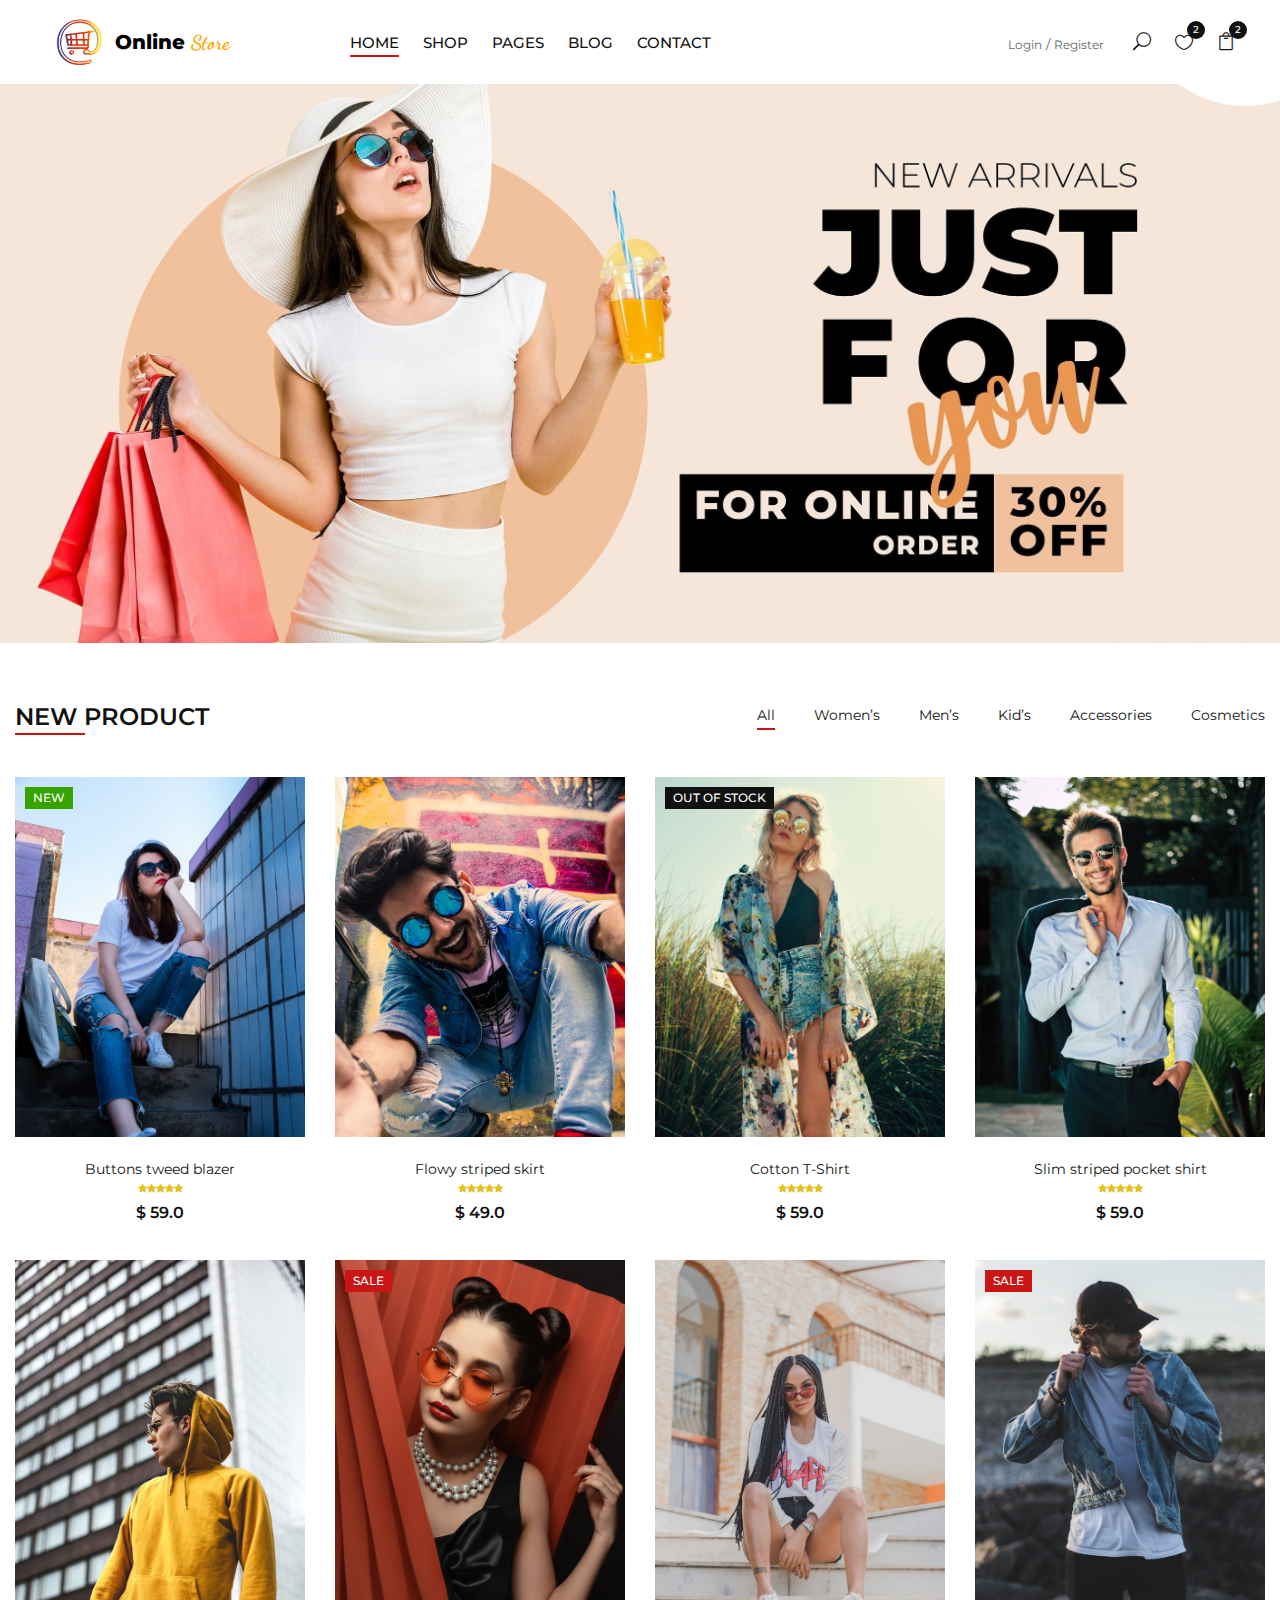
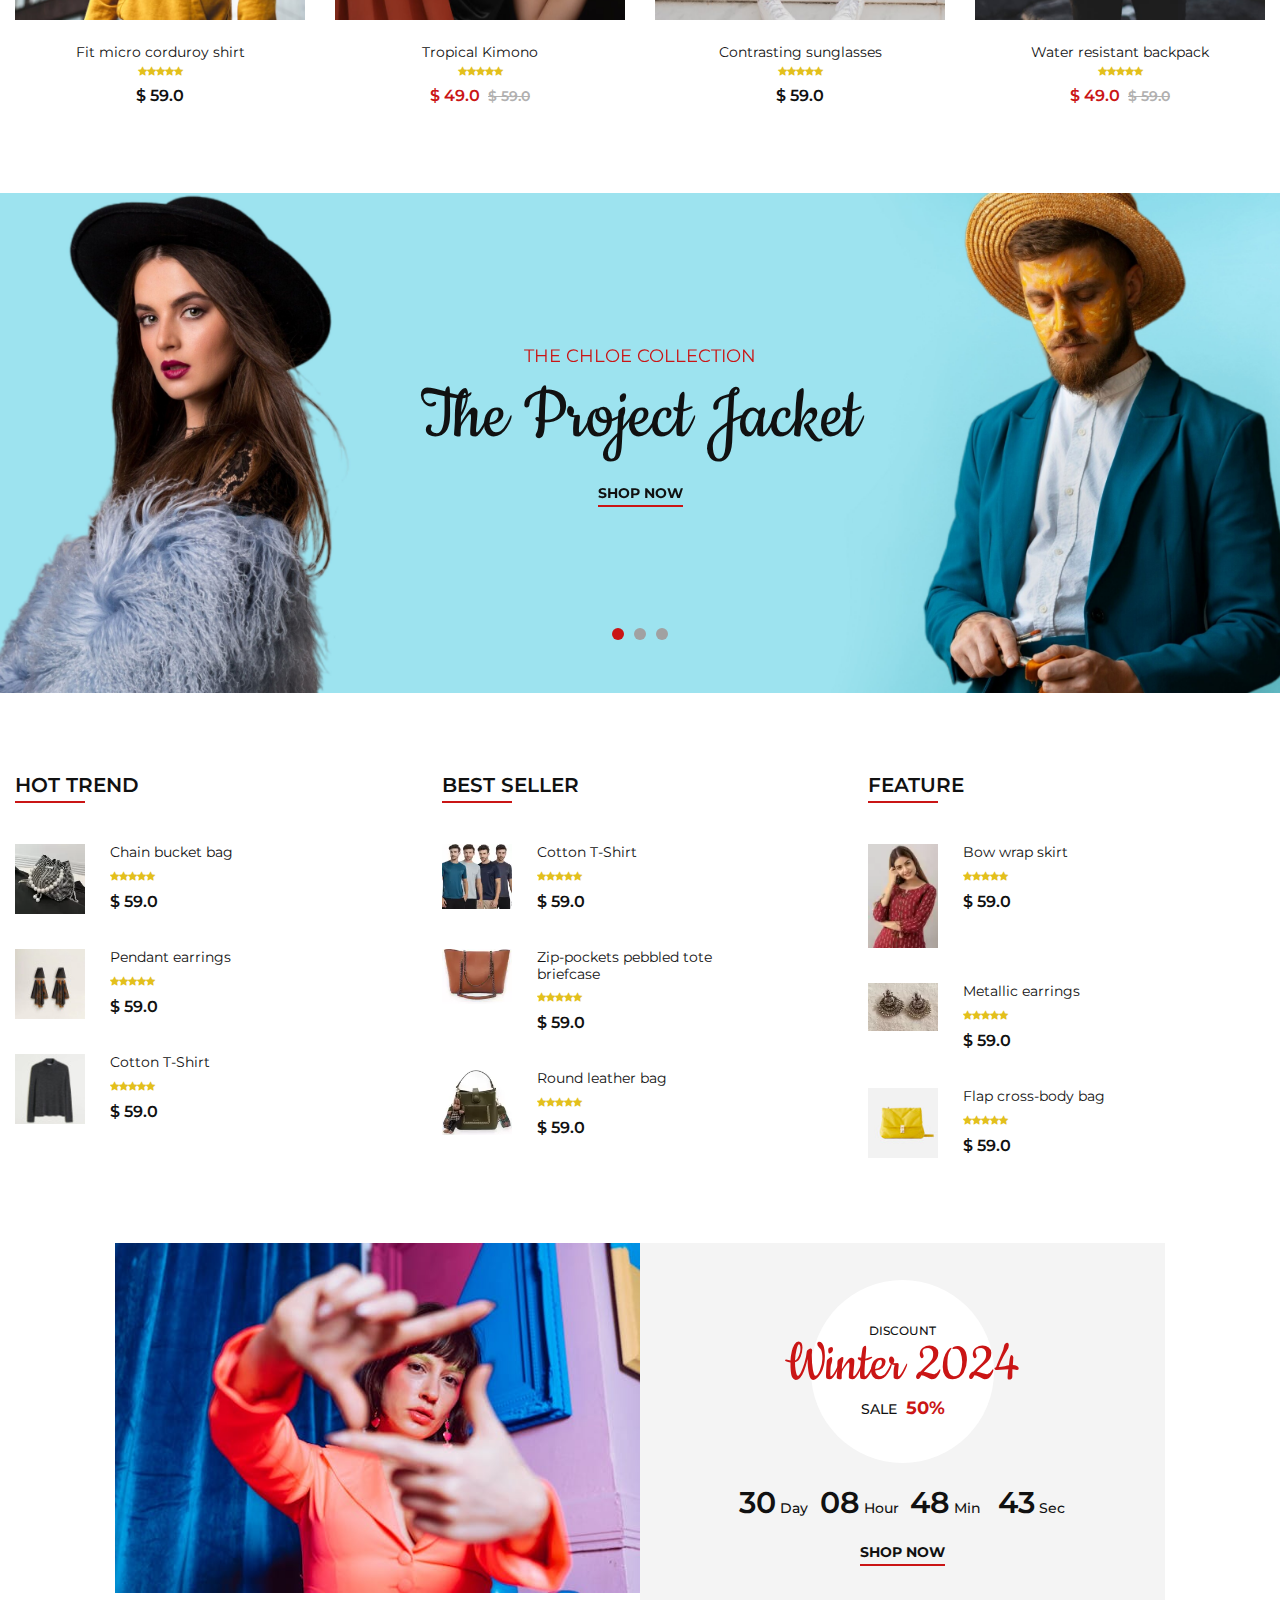
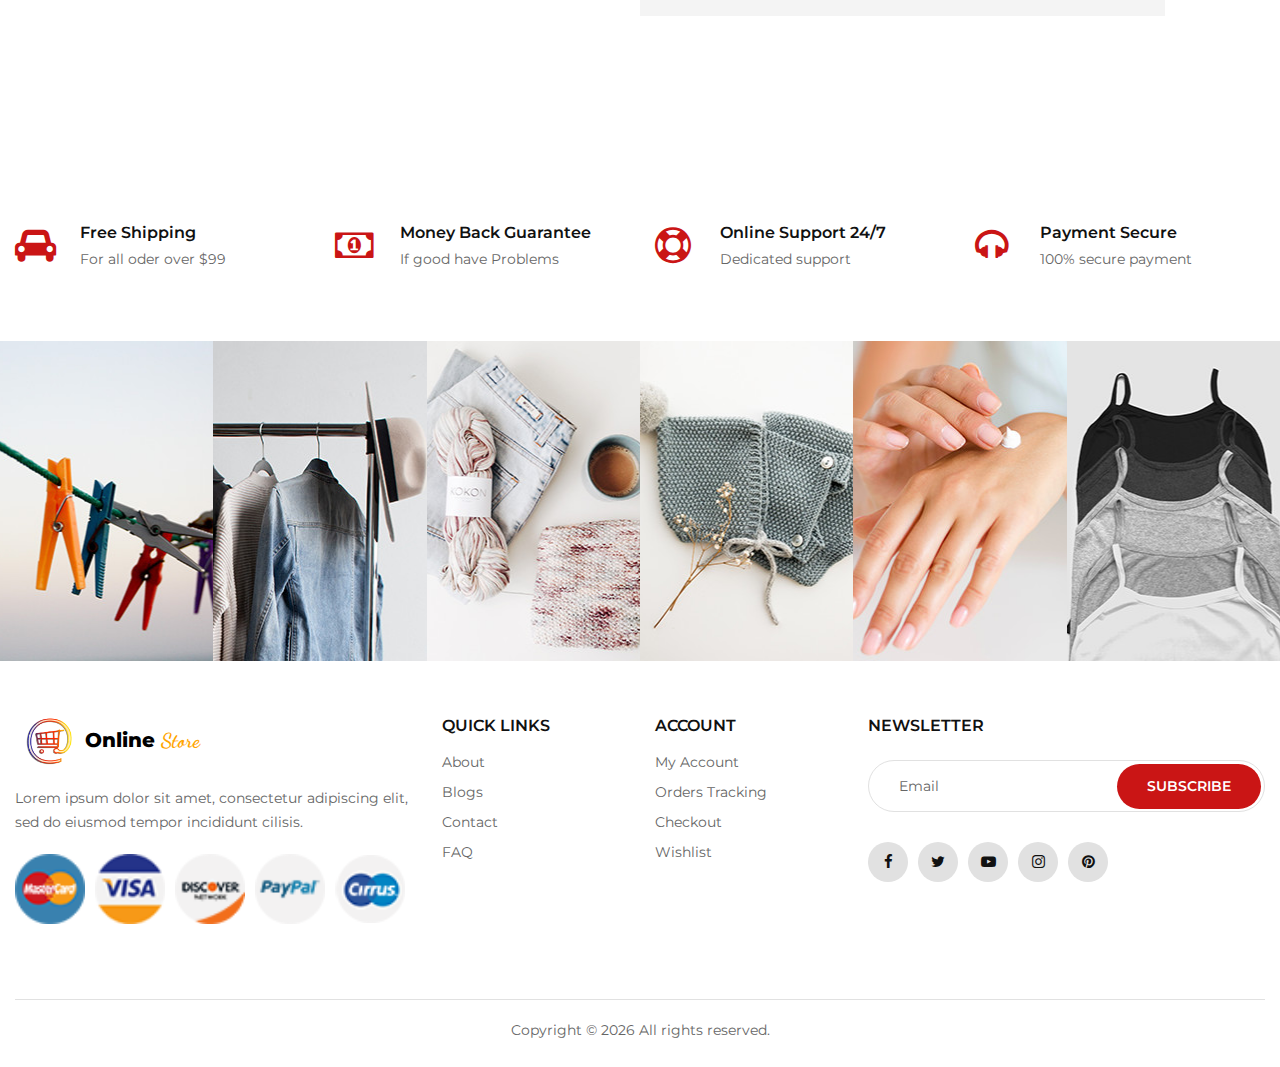
<file: index.html>
<!DOCTYPE html>
<html lang="en">

<head>
    <meta charset="UTF-8">
    <meta name="viewport" content="width=device-width, initial-scale=1.0">
    <meta http-equiv="X-UA-Compatible" content="ie=edge">
    <title>Chanchal Store</title>

    <!-- Google Font -->
    <link href="https://fonts.googleapis.com/css2?family=Cookie&display=swap" rel="stylesheet">
    <link href="https://fonts.googleapis.com/css2?family=Montserrat:wght@400;500;600;700;800;900&display=swap"
    rel="stylesheet">
    <link href="https://fonts.googleapis.com/css2?family=Dancing+Script:wght@400..700&display=swap" rel="stylesheet">


    <!-- Css Styles -->
    <link rel="stylesheet" href="css/bootstrap.min.css" type="text/css">
    <link rel="stylesheet" href="css/font-awesome.min.css" type="text/css">
    <link rel="stylesheet" href="css/elegant-icons.css" type="text/css">
    <link rel="stylesheet" href="css/jquery-ui.min.css" type="text/css">
    <link rel="stylesheet" href="css/magnific-popup.css" type="text/css">
    <link rel="stylesheet" href="css/owl.carousel.min.css" type="text/css">
    <link rel="stylesheet" href="css/slicknav.min.css" type="text/css">
    <link rel="stylesheet" href="css/style.css" type="text/css">
</head>

<body>
    <!-- Page Preloder -->
    <div id="preloder">
        <div class="loader"></div>
    </div>

    <!-- Offcanvas Menu Begin -->
    <div class="offcanvas-menu-overlay"></div>
    <div class="offcanvas-menu-wrapper">
        <div class="offcanvas__close">+</div>
        <ul class="offcanvas__widget">
            <li><span class="icon_search search-switch"></span></li>
            <li><a href="#"><span class="icon_heart_alt"></span>
                <div class="tip">2</div>
            </a></li>
            <li><a href="#"><span class="icon_bag_alt"></span>
                <div class="tip">2</div>
            </a></li>
        </ul>
        <div class="offcanvas__logo">
            <a href="./index.html"><img src="img/logo/logo.png" alt=""></a>
        </div>
        <div id="mobile-menu-wrap"></div>
        <div class="offcanvas__auth">
            <a href="#">Login</a>
            <a href="#">Register</a>
        </div>
    </div>
    <!-- Offcanvas Menu End -->

    <!-- Header Section Begin -->
    <header class="header">
        <div class="container-fluid">
            <div class="row">
                <div class="col-xl-3 col-lg-2">
                    <div class="header__logo">
                        <a href="./index.html"><img src="img/logo/logo.png" alt=""></a>
                        <h2 style="color:black;font-size: 20px;font-weight: 800;">Online <span style="color:orange; font-family: 'Dancing Script', cursive; ">Store</span></h2>
                    </div>
                </div>
                <div class="col-xl-6 col-lg-7">
                    <nav class="header__menu">
                        <ul>
                            <li class="active"><a href="./index.html">Home</a></li>
<!--                             <li><a href="#">Women’s</a></li>
                            <li><a href="#">Men’s</a></li> -->
                            <li><a href="./shop.html">Shop</a></li>
                            <li><a href="#">Pages</a>
                                <ul class="dropdown">
                                    <li><a href="./product-details.html">Product Details</a></li>
                                    <li><a href="./shop-cart.html">Shop Cart</a></li>
                                    <li><a href="./checkout.html">Checkout</a></li>
                                    <li><a href="./blog-details.html">Blog Details</a></li>
                                </ul>
                            </li>
                            <li><a href="./blog.html">Blog</a></li>
                            <li><a href="./contact.html">Contact</a></li>
                        </ul>
                    </nav>
                </div>
                <div class="col-lg-3">
                    <div class="header__right">
                        <div class="header__right__auth">
                            <a href="#">Login</a>
                            <a href="#">Register</a>
                        </div>
                        <ul class="header__right__widget">
                            <li><span class="icon_search search-switch"></span></li>
                            <li><a href="#"><span class="icon_heart_alt"></span>
                                <div class="tip">2</div>
                            </a></li>
                            <li><a href="#"><span class="icon_bag_alt"></span>
                                <div class="tip">2</div>
                            </a></li>
                        </ul>
                    </div>
                </div>
            </div>
            <div class="canvas__open">
                <i class="fa fa-bars"></i>
            </div>
        </div>
    </header>
    <!-- Header Section End -->

     <!-- Poster Section Start -->
    <section class="poster-section">
        <img src="./img/Poster/poster2.jpg" alt="" class="poster-img">
    </section>


    <!-- Categories Section Begin -->
    <!-- <section class="categories">
        <div class="container-fluid">
            <div class="row">
                <div class="col-lg-6 p-0">
                    <div class="categories__item categories__large__item set-bg"
                    data-setbg="img/categories/category-1.jpg">
                    <div class="categories__text">
                        <h1>Women’s fashion</h1>
                        <p>Sitamet, consectetur adipiscing elit, sed do eiusmod tempor incidid-unt labore
                        edolore magna aliquapendisse ultrices gravida.</p>
                        <a href="#">Shop now</a>
                    </div>
                </div>
            </div>
            <div class="col-lg-6">
                <div class="row">
                    <div class="col-lg-6 col-md-6 col-sm-6 p-0">
                        <div class="categories__item set-bg" data-setbg="img/categories/category-2.jpg">
                            <div class="categories__text">
                                <h4>Men’s fashion</h4>
                                <p>358 items</p>
                                <a href="#">Shop now</a>
                            </div>
                        </div>
                    </div>
                    <div class="col-lg-6 col-md-6 col-sm-6 p-0">
                        <div class="categories__item set-bg" data-setbg="img/categories/category-3.jpg">
                            <div class="categories__text">
                                <h4>Kid’s fashion</h4>
                                <p>273 items</p>
                                <a href="#">Shop now</a>
                            </div>
                        </div>
                    </div>
                    <div class="col-lg-6 col-md-6 col-sm-6 p-0">
                        <div class="categories__item set-bg" data-setbg="img/categories/category-4.jpg">
                            <div class="categories__text">
                                <h4>Cosmetics</h4>
                                <p>159 items</p>
                                <a href="#">Shop now</a>
                            </div>
                        </div>
                    </div>
                    <div class="col-lg-6 col-md-6 col-sm-6 p-0">
                        <div class="categories__item set-bg" data-setbg="img/categories/category-5.jpg">
                            <div class="categories__text">
                                <h4>Accessories</h4>
                                <p>792 items</p>
                                <a href="#">Shop now</a>
                            </div>
                        </div>
                    </div>
                </div>
            </div>
        </div>
    </div>
</section> -->
<!-- Categories Section End -->

<!-- Product Section Begin -->
<section class="product spad">
    <div class="container">
        <div class="row">
            <div class="col-lg-4 col-md-4">
                <div class="section-title">
                    <h4>New product</h4>
                </div>
            </div>
            <div class="col-lg-8 col-md-8">
                <ul class="filter__controls">
                    <li class="active" data-filter="*">All</li>
                    <li data-filter=".women">Women’s</li>
                    <li data-filter=".men">Men’s</li>
                    <li data-filter=".kid">Kid’s</li>
                    <li data-filter=".accessories">Accessories</li>
                    <li data-filter=".cosmetic">Cosmetics</li>
                </ul>
            </div>
        </div>
        <div class="row property__gallery">
            <div class="col-lg-3 col-md-4 col-sm-6 mix women">
                <div class="product__item">
                    <div class="product__item__pic set-bg" data-setbg="img/product/product-1.jpg">
                        <div class="label new">New</div>
                        <ul class="product__hover">
                            <li><a href="img/product/product-1.jpg" class="image-popup"><span class="arrow_expand"></span></a></li>
                            <li><a href="#"><span class="icon_heart_alt"></span></a></li>
                            <li><a href="#"><span class="icon_bag_alt"></span></a></li>
                        </ul>
                    </div>
                    <div class="product__item__text">
                        <h6><a href="#">Buttons tweed blazer</a></h6>
                        <div class="rating">
                            <i class="fa fa-star"></i>
                            <i class="fa fa-star"></i>
                            <i class="fa fa-star"></i>
                            <i class="fa fa-star"></i>
                            <i class="fa fa-star"></i>
                        </div>
                        <div class="product__price">$ 59.0</div>
                    </div>
                </div>
            </div>
            <div class="col-lg-3 col-md-4 col-sm-6 mix men">
                <div class="product__item">
                    <div class="product__item__pic set-bg" data-setbg="img/product/product-2.jpg">
                        <ul class="product__hover">
                            <li><a href="img/product/product-2.jpg" class="image-popup"><span class="arrow_expand"></span></a></li>
                            <li><a href="#"><span class="icon_heart_alt"></span></a></li>
                            <li><a href="#"><span class="icon_bag_alt"></span></a></li>
                        </ul>
                    </div>
                    <div class="product__item__text">
                        <h6><a href="#">Flowy striped skirt</a></h6>
                        <div class="rating">
                            <i class="fa fa-star"></i>
                            <i class="fa fa-star"></i>
                            <i class="fa fa-star"></i>
                            <i class="fa fa-star"></i>
                            <i class="fa fa-star"></i>
                        </div>
                        <div class="product__price">$ 49.0</div>
                    </div>
                </div>
            </div>
            <div class="col-lg-3 col-md-4 col-sm-6 mix accessories">
                <div class="product__item">
                    <div class="product__item__pic set-bg" data-setbg="img/product/product-3.jpg">
                        <div class="label stockout">out of stock</div>
                        <ul class="product__hover">
                            <li><a href="img/product/product-3.jpg" class="image-popup"><span class="arrow_expand"></span></a></li>
                            <li><a href="#"><span class="icon_heart_alt"></span></a></li>
                            <li><a href="#"><span class="icon_bag_alt"></span></a></li>
                        </ul>
                    </div>
                    <div class="product__item__text">
                        <h6><a href="#">Cotton T-Shirt</a></h6>
                        <div class="rating">
                            <i class="fa fa-star"></i>
                            <i class="fa fa-star"></i>
                            <i class="fa fa-star"></i>
                            <i class="fa fa-star"></i>
                            <i class="fa fa-star"></i>
                        </div>
                        <div class="product__price">$ 59.0</div>
                    </div>
                </div>
            </div>
            <div class="col-lg-3 col-md-4 col-sm-6 mix cosmetic">
                <div class="product__item">
                    <div class="product__item__pic set-bg" data-setbg="img/product/product-4.jpg">
                        <ul class="product__hover">
                            <li><a href="img/product/product-4.jpg" class="image-popup"><span class="arrow_expand"></span></a></li>
                            <li><a href="#"><span class="icon_heart_alt"></span></a></li>
                            <li><a href="#"><span class="icon_bag_alt"></span></a></li>
                        </ul>
                    </div>
                    <div class="product__item__text">
                        <h6><a href="#">Slim striped pocket shirt</a></h6>
                        <div class="rating">
                            <i class="fa fa-star"></i>
                            <i class="fa fa-star"></i>
                            <i class="fa fa-star"></i>
                            <i class="fa fa-star"></i>
                            <i class="fa fa-star"></i>
                        </div>
                        <div class="product__price">$ 59.0</div>
                    </div>
                </div>
            </div>
            <div class="col-lg-3 col-md-4 col-sm-6 mix kid">
                <div class="product__item">
                    <div class="product__item__pic set-bg" data-setbg="img/product/product-5.jpg">
                        <ul class="product__hover">
                            <li><a href="img/product/product-5.jpg" class="image-popup"><span class="arrow_expand"></span></a></li>
                            <li><a href="#"><span class="icon_heart_alt"></span></a></li>
                            <li><a href="#"><span class="icon_bag_alt"></span></a></li>
                        </ul>
                    </div>
                    <div class="product__item__text">
                        <h6><a href="#">Fit micro corduroy shirt</a></h6>
                        <div class="rating">
                            <i class="fa fa-star"></i>
                            <i class="fa fa-star"></i>
                            <i class="fa fa-star"></i>
                            <i class="fa fa-star"></i>
                            <i class="fa fa-star"></i>
                        </div>
                        <div class="product__price">$ 59.0</div>
                    </div>
                </div>
            </div>
            <div class="col-lg-3 col-md-4 col-sm-6 mix women men kid accessories cosmetic">
                <div class="product__item sale">
                    <div class="product__item__pic set-bg" data-setbg="img/product/product-6.jpg">
                        <div class="label sale">Sale</div>
                        <ul class="product__hover">
                            <li><a href="img/product/product-6.jpg" class="image-popup"><span class="arrow_expand"></span></a></li>
                            <li><a href="#"><span class="icon_heart_alt"></span></a></li>
                            <li><a href="#"><span class="icon_bag_alt"></span></a></li>
                        </ul>
                    </div>
                    <div class="product__item__text">
                        <h6><a href="#">Tropical Kimono</a></h6>
                        <div class="rating">
                            <i class="fa fa-star"></i>
                            <i class="fa fa-star"></i>
                            <i class="fa fa-star"></i>
                            <i class="fa fa-star"></i>
                            <i class="fa fa-star"></i>
                        </div>
                        <div class="product__price">$ 49.0 <span>$ 59.0</span></div>
                    </div>
                </div>
            </div>
            <div class="col-lg-3 col-md-4 col-sm-6 mix women men kid accessories cosmetic">
                <div class="product__item">
                    <div class="product__item__pic set-bg" data-setbg="img/product/product-7.jpg">
                        <ul class="product__hover">
                            <li><a href="img/product/product-7.jpg" class="image-popup"><span class="arrow_expand"></span></a></li>
                            <li><a href="#"><span class="icon_heart_alt"></span></a></li>
                            <li><a href="#"><span class="icon_bag_alt"></span></a></li>
                        </ul>
                    </div>
                    <div class="product__item__text">
                        <h6><a href="#">Contrasting sunglasses</a></h6>
                        <div class="rating">
                            <i class="fa fa-star"></i>
                            <i class="fa fa-star"></i>
                            <i class="fa fa-star"></i>
                            <i class="fa fa-star"></i>
                            <i class="fa fa-star"></i>
                        </div>
                        <div class="product__price">$ 59.0</div>
                    </div>
                </div>
            </div>
            <div class="col-lg-3 col-md-4 col-sm-6 mix women men kid accessories cosmetic">
                <div class="product__item sale">
                    <div class="product__item__pic set-bg" data-setbg="img/product/product-8.jpg">
                        <div class="label">Sale</div>
                        <ul class="product__hover">
                            <li><a href="img/product/product-8.jpg" class="image-popup"><span class="arrow_expand"></span></a></li>
                            <li><a href="#"><span class="icon_heart_alt"></span></a></li>
                            <li><a href="#"><span class="icon_bag_alt"></span></a></li>
                        </ul>
                    </div>
                    <div class="product__item__text">
                        <h6><a href="#">Water resistant backpack</a></h6>
                        <div class="rating">
                            <i class="fa fa-star"></i>
                            <i class="fa fa-star"></i>
                            <i class="fa fa-star"></i>
                            <i class="fa fa-star"></i>
                            <i class="fa fa-star"></i>
                        </div>
                        <div class="product__price">$ 49.0 <span>$ 59.0</span></div>
                    </div>
                </div>
            </div>
        </div>
    </div>
</section>
<!-- Product Section End -->

<!-- Banner Section Begin -->
<section class="banner set-bg" data-setbg="img/banner/banner-4.jpeg">
    <div class="container">
        <div class="row">
            <div class="col-xl-7 col-lg-8 m-auto">
                <div class="banner__slider owl-carousel">
                    <div class="banner__item">
                        <div class="banner__text">
                            <span>The Chloe Collection</span>
                            <h1>The Project Jacket</h1>
                            <a href="#">Shop now</a>
                        </div>
                    </div>
                    <div class="banner__item">
                        <div class="banner__text">
                            <span>The Chloe Collection</span>
                            <h1>The Project Jacket</h1>
                            <a href="#">Shop now</a>
                        </div>
                    </div>
                    <div class="banner__item">
                        <div class="banner__text">
                            <span>The Chloe Collection</span>
                            <h1>The Project Jacket</h1>
                            <a href="#">Shop now</a>
                        </div>
                    </div>
                </div>
            </div>
        </div>
    </div>
</section>
<!-- Banner Section End -->

<!-- Trend Section Begin -->
<section class="trend spad">
    <div class="container">
        <div class="row">
            <div class="col-lg-4 col-md-4 col-sm-6">
                <div class="trend__content">
                    <div class="section-title">
                        <h4>Hot Trend</h4>
                    </div>
                    <div class="trend__item">
                        <div class="trend__item__pic">
                            <img src="img/trend/ht-1.jpg" alt="">
                        </div>
                        <div class="trend__item__text">
                            <h6>Chain bucket bag</h6>
                            <div class="rating">
                                <i class="fa fa-star"></i>
                                <i class="fa fa-star"></i>
                                <i class="fa fa-star"></i>
                                <i class="fa fa-star"></i>
                                <i class="fa fa-star"></i>
                            </div>
                            <div class="product__price">$ 59.0</div>
                        </div>
                    </div>
                    <div class="trend__item">
                        <div class="trend__item__pic">
                            <img src="img/trend/ht-2.jpg" alt="">
                        </div>
                        <div class="trend__item__text">
                            <h6>Pendant earrings</h6>
                            <div class="rating">
                                <i class="fa fa-star"></i>
                                <i class="fa fa-star"></i>
                                <i class="fa fa-star"></i>
                                <i class="fa fa-star"></i>
                                <i class="fa fa-star"></i>
                            </div>
                            <div class="product__price">$ 59.0</div>
                        </div>
                    </div>
                    <div class="trend__item">
                        <div class="trend__item__pic">
                            <img src="img/trend/ht-3.jpg" alt="">
                        </div>
                        <div class="trend__item__text">
                            <h6>Cotton T-Shirt</h6>
                            <div class="rating">
                                <i class="fa fa-star"></i>
                                <i class="fa fa-star"></i>
                                <i class="fa fa-star"></i>
                                <i class="fa fa-star"></i>
                                <i class="fa fa-star"></i>
                            </div>
                            <div class="product__price">$ 59.0</div>
                        </div>
                    </div>
                </div>
            </div>
            <div class="col-lg-4 col-md-4 col-sm-6">
                <div class="trend__content">
                    <div class="section-title">
                        <h4>Best seller</h4>
                    </div>
                    <div class="trend__item">
                        <div class="trend__item__pic">
                            <img src="img/trend/bs-1.jpg" alt="">
                        </div>
                        <div class="trend__item__text">
                            <h6>Cotton T-Shirt</h6>
                            <div class="rating">
                                <i class="fa fa-star"></i>
                                <i class="fa fa-star"></i>
                                <i class="fa fa-star"></i>
                                <i class="fa fa-star"></i>
                                <i class="fa fa-star"></i>
                            </div>
                            <div class="product__price">$ 59.0</div>
                        </div>
                    </div>
                    <div class="trend__item">
                        <div class="trend__item__pic">
                            <img src="img/trend/bs-2.jpg" alt="">
                        </div>
                        <div class="trend__item__text">
                            <h6>Zip-pockets pebbled tote <br />briefcase</h6>
                            <div class="rating">
                                <i class="fa fa-star"></i>
                                <i class="fa fa-star"></i>
                                <i class="fa fa-star"></i>
                                <i class="fa fa-star"></i>
                                <i class="fa fa-star"></i>
                            </div>
                            <div class="product__price">$ 59.0</div>
                        </div>
                    </div>
                    <div class="trend__item">
                        <div class="trend__item__pic">
                            <img src="img/trend/bs-3.jpg" alt="">
                        </div>
                        <div class="trend__item__text">
                            <h6>Round leather bag</h6>
                            <div class="rating">
                                <i class="fa fa-star"></i>
                                <i class="fa fa-star"></i>
                                <i class="fa fa-star"></i>
                                <i class="fa fa-star"></i>
                                <i class="fa fa-star"></i>
                            </div>
                            <div class="product__price">$ 59.0</div>
                        </div>
                    </div>
                </div>
            </div>
            <div class="col-lg-4 col-md-4 col-sm-6">
                <div class="trend__content">
                    <div class="section-title">
                        <h4>Feature</h4>
                    </div>
                    <div class="trend__item">
                        <div class="trend__item__pic">
                            <img src="img/trend/f-1.jpg" alt="">
                        </div>
                        <div class="trend__item__text">
                            <h6>Bow wrap skirt</h6>
                            <div class="rating">
                                <i class="fa fa-star"></i>
                                <i class="fa fa-star"></i>
                                <i class="fa fa-star"></i>
                                <i class="fa fa-star"></i>
                                <i class="fa fa-star"></i>
                            </div>
                            <div class="product__price">$ 59.0</div>
                        </div>
                    </div>
                    <div class="trend__item">
                        <div class="trend__item__pic">
                            <img src="img/trend/f-2.jpg" alt="">
                        </div>
                        <div class="trend__item__text">
                            <h6>Metallic earrings</h6>
                            <div class="rating">
                                <i class="fa fa-star"></i>
                                <i class="fa fa-star"></i>
                                <i class="fa fa-star"></i>
                                <i class="fa fa-star"></i>
                                <i class="fa fa-star"></i>
                            </div>
                            <div class="product__price">$ 59.0</div>
                        </div>
                    </div>
                    <div class="trend__item">
                        <div class="trend__item__pic">
                            <img src="img/trend/f-3.jpg" alt="">
                        </div>
                        <div class="trend__item__text">
                            <h6>Flap cross-body bag</h6>
                            <div class="rating">
                                <i class="fa fa-star"></i>
                                <i class="fa fa-star"></i>
                                <i class="fa fa-star"></i>
                                <i class="fa fa-star"></i>
                                <i class="fa fa-star"></i>
                            </div>
                            <div class="product__price">$ 59.0</div>
                        </div>
                    </div>
                </div>
            </div>
        </div>
    </div>
</section>
<!-- Trend Section End -->

<!-- Discount Section Begin -->
<section class="discount" style="height:500px; overflow:hidden;padding: 0 115px;">
    <div class="container">
        <div class="row">
            <div class="col-lg-6 p-0">
                <div class="discount__pic">
                    <img src="img/discount.jpg" alt="">
                </div>
            </div>
            <div class="col-lg-6 p-0" >
                <div class="discount__text">
                    <div class="discount__text__title">
                        <span>Discount</span>
                        <h2>Winter 2024 </h2>
                        <h5><span>Sale</span> 50%</h5>
                    </div>
                    <div class="discount__countdown" id="countdown-time">
                        <div class="countdown__item">
                            <span>22</span>
                            <p>Days</p>
                        </div>
                        <div class="countdown__item">
                            <span>18</span>
                            <p>Hour</p>
                        </div>
                        <div class="countdown__item">
                            <span>46</span>
                            <p>Min</p>
                        </div>
                        <div class="countdown__item">
                            <span>05</span>
                            <p>Sec</p>
                        </div>
                    </div>
                    <a href="#">Shop now</a>
                </div>
            </div>
        </div>
    </div>
</section>
<!-- Discount Section End -->

<!-- Services Section Begin -->
<section class="services spad">
    <div class="container">
        <div class="row">
            <div class="col-lg-3 col-md-4 col-sm-6">
                <div class="services__item">
                    <i class="fa fa-car"></i>
                    <h6>Free Shipping</h6>
                    <p>For all oder over $99</p>
                </div>
            </div>
            <div class="col-lg-3 col-md-4 col-sm-6">
                <div class="services__item">
                    <i class="fa fa-money"></i>
                    <h6>Money Back Guarantee</h6>
                    <p>If good have Problems</p>
                </div>
            </div>
            <div class="col-lg-3 col-md-4 col-sm-6">
                <div class="services__item">
                    <i class="fa fa-support"></i>
                    <h6>Online Support 24/7</h6>
                    <p>Dedicated support</p>
                </div>
            </div>
            <div class="col-lg-3 col-md-4 col-sm-6">
                <div class="services__item">
                    <i class="fa fa-headphones"></i>
                    <h6>Payment Secure</h6>
                    <p>100% secure payment</p>
                </div>
            </div>
        </div>
    </div>
</section>
<!-- Services Section End -->

<!-- Instagram Begin -->
<div class="instagram">
    <div class="container-fluid">
        <div class="row">
            <div class="col-lg-2 col-md-4 col-sm-4 p-0">
                <div class="instagram__item set-bg" data-setbg="img/instagram/insta-1.jpg">
                    <div class="instagram__text">
                        <i class="fa fa-instagram"></i>
                        <a href="#">Chanchal Srivastava</a>
                    </div>
                </div>
            </div>
            <div class="col-lg-2 col-md-4 col-sm-4 p-0">
                <div class="instagram__item set-bg" data-setbg="img/instagram/insta-2.jpg">
                    <div class="instagram__text">
                        <i class="fa fa-instagram"></i>
                        <a href="#">Chanchal Srivastava</a>
                    </div>
                </div>
            </div>
            <div class="col-lg-2 col-md-4 col-sm-4 p-0">
                <div class="instagram__item set-bg" data-setbg="img/instagram/insta-3.jpg">
                    <div class="instagram__text">
                        <i class="fa fa-instagram"></i>
                        <a href="#">Chanchal Srivastava</a>
                    </div>
                </div>
            </div>
            <div class="col-lg-2 col-md-4 col-sm-4 p-0">
                <div class="instagram__item set-bg" data-setbg="img/instagram/insta-4.jpg">
                    <div class="instagram__text">
                        <i class="fa fa-instagram"></i>
                        <a href="#">Chanchal Srivastava</a>
                    </div>
                </div>
            </div>
            <div class="col-lg-2 col-md-4 col-sm-4 p-0">
                <div class="instagram__item set-bg" data-setbg="img/instagram/insta-5.jpg">
                    <div class="instagram__text">
                        <i class="fa fa-instagram"></i>
                        <a href="#">Chanchal Srivastava</a>
                    </div>
                </div>
            </div>
            <div class="col-lg-2 col-md-4 col-sm-4 p-0">
                <div class="instagram__item set-bg" data-setbg="img/instagram/insta-6.jpg">
                    <div class="instagram__text">
                        <i class="fa fa-instagram"></i>
                        <a href="#">Chanchal Srivastava</a>
                    </div>
                </div>
            </div>
        </div>
    </div>
</div>
<!-- Instagram End -->

<!-- Footer Section Begin -->
<footer class="footer">
    <div class="container">
        <div class="row">
            <div class="col-lg-4 col-md-6 col-sm-7">
                <div class="footer__about">
                    <div class="footer__logo">
                        <a href="./index.html" style="display: flex;align-items: center;">
                          <img src="img/logo/logo.png" alt="">
                          <h2 style="color:black;font-size: 20px;font-weight: 800;">Online <span style="color:orange; font-family: 'Dancing Script', cursive; ">Store</span></h2>
                        </a>

                    </div>
                    <p>Lorem ipsum dolor sit amet, consectetur adipiscing elit, sed do eiusmod tempor incididunt
                    cilisis.</p>
                    <div class="footer__payment">
                        <a href="#"><img src="img/payment/payment-1.png" alt=""></a>
                        <a href="#"><img src="img/payment/payment-2.png" alt=""></a>
                        <a href="#"><img src="img/payment/payment-3.png" alt=""></a>
                        <a href="#"><img src="img/payment/payment-4.png" alt=""></a>
                        <a href="#"><img src="img/payment/payment-5.png" alt=""></a>
                    </div>
                </div>
            </div>
            <div class="col-lg-2 col-md-3 col-sm-5">
                <div class="footer__widget">
                    <h6>Quick links</h6>
                    <ul>
                        <li><a href="#">About</a></li>
                        <li><a href="#">Blogs</a></li>
                        <li><a href="#">Contact</a></li>
                        <li><a href="#">FAQ</a></li>
                    </ul>
                </div>
            </div>
            <div class="col-lg-2 col-md-3 col-sm-4">
                <div class="footer__widget">
                    <h6>Account</h6>
                    <ul>
                        <li><a href="#">My Account</a></li>
                        <li><a href="#">Orders Tracking</a></li>
                        <li><a href="#">Checkout</a></li>
                        <li><a href="#">Wishlist</a></li>
                    </ul>
                </div>
            </div>
            <div class="col-lg-4 col-md-8 col-sm-8">
                <div class="footer__newslatter">
                    <h6>NEWSLETTER</h6>
                    <form action="#">
                        <input type="text" placeholder="Email">
                        <button type="submit" class="site-btn">Subscribe</button>
                    </form>
                    <div class="footer__social">
                        <a href="#"><i class="fa fa-facebook"></i></a>
                        <a href="#"><i class="fa fa-twitter"></i></a>
                        <a href="#"><i class="fa fa-youtube-play"></i></a>
                        <a href="#"><i class="fa fa-instagram"></i></a>
                        <a href="#"><i class="fa fa-pinterest"></i></a>
                    </div>
                </div>
            </div>
        </div>
        <div class="row">
            <div class="col-lg-12">
                <!-- Link back to Colorlib can't be removed. Template is licensed under CC BY 3.0. -->
                <div class="footer__copyright__text">
                    <p>Copyright &copy; <script>document.write(new Date().getFullYear());</script> All rights reserved.</p>
                </div>
                <!-- Link back to Colorlib can't be removed. Template is licensed under CC BY 3.0. -->
            </div>
        </div>
    </div>
</footer>
<!-- Footer Section End -->

<!-- Search Begin -->
<div class="search-model">
    <div class="h-100 d-flex align-items-center justify-content-center">
        <div class="search-close-switch">+</div>
        <form class="search-model-form">
            <input type="text" id="search-input" placeholder="Search here.....">
        </form>
    </div>
</div>
<!-- Search End -->

<!-- Js Plugins -->
<script src="js/jquery-3.3.1.min.js"></script>
<script src="js/bootstrap.min.js"></script>
<script src="js/jquery.magnific-popup.min.js"></script>
<script src="js/jquery-ui.min.js"></script>
<script src="js/mixitup.min.js"></script>
<script src="js/jquery.countdown.min.js"></script>
<script src="js/jquery.slicknav.js"></script>
<script src="js/owl.carousel.min.js"></script>
<script src="js/jquery.nicescroll.min.js"></script>
<script src="js/main.js"></script>
</body>

</html>
</file>
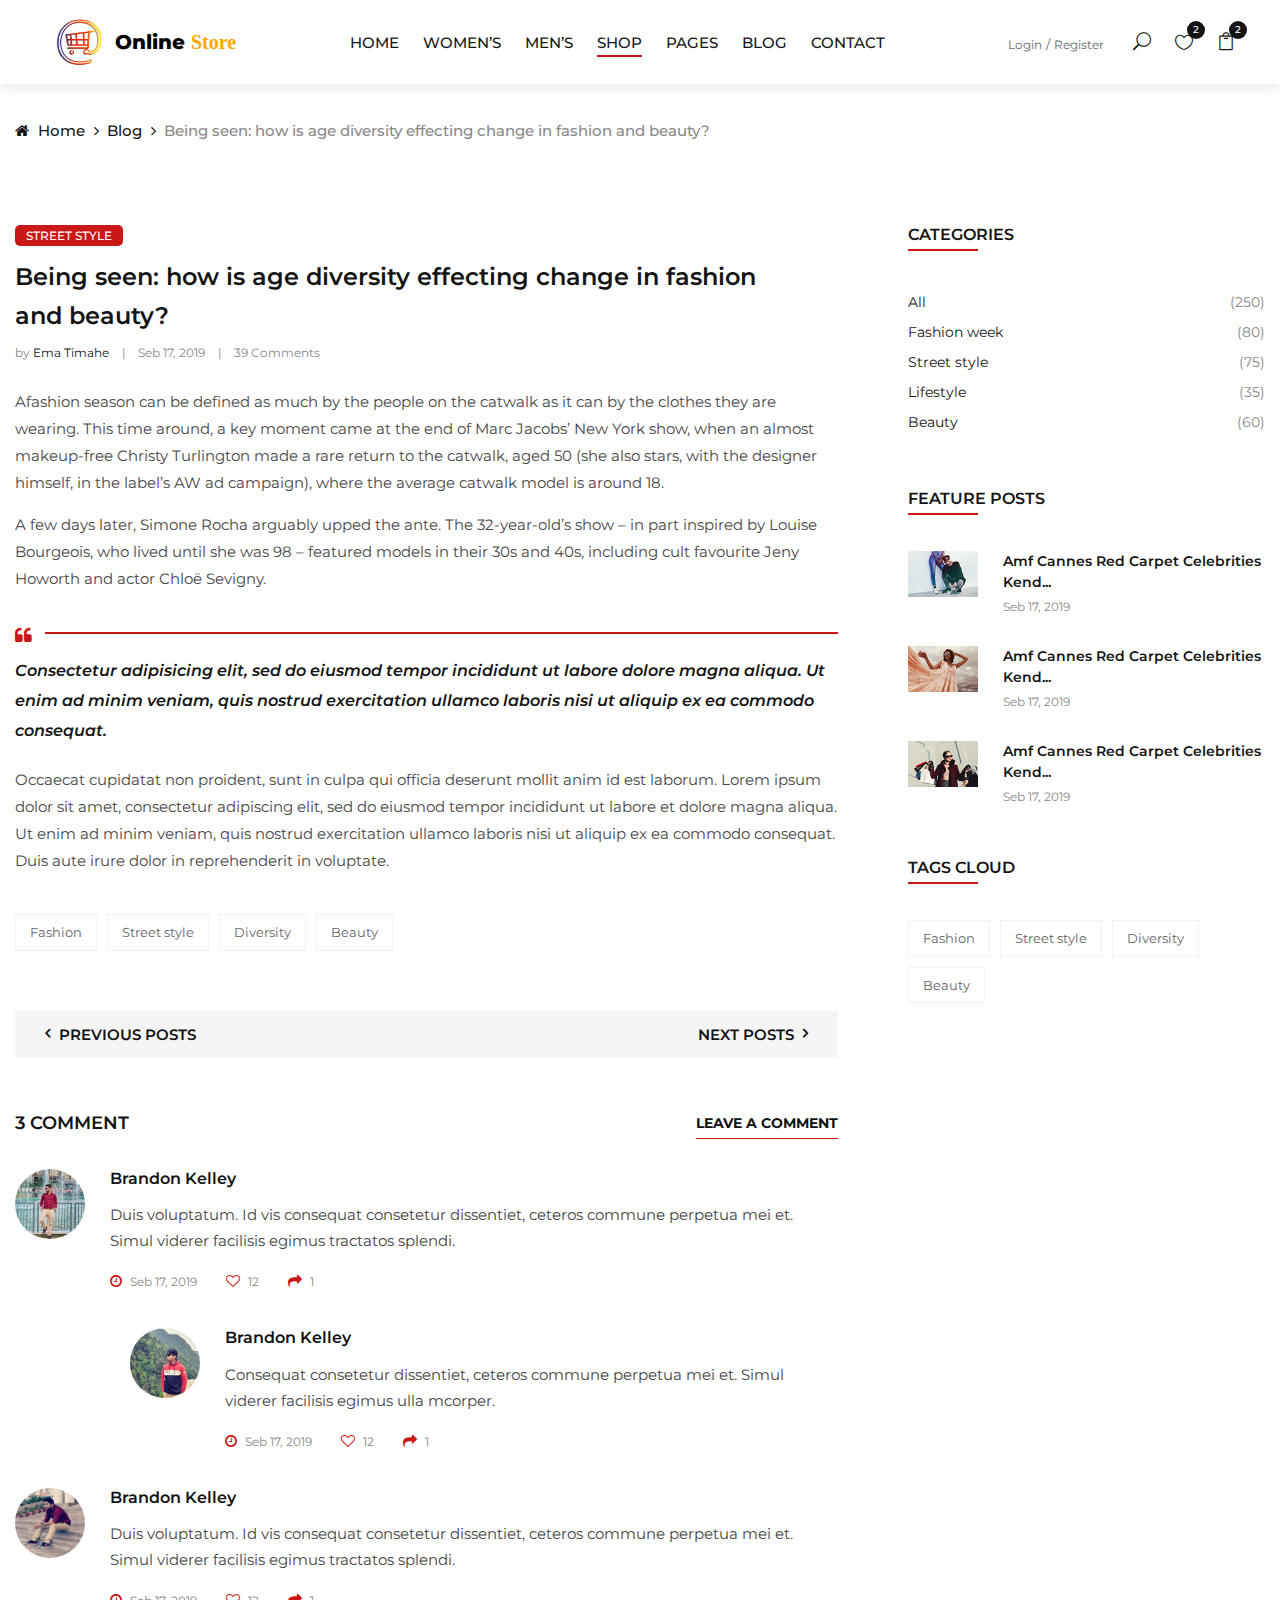
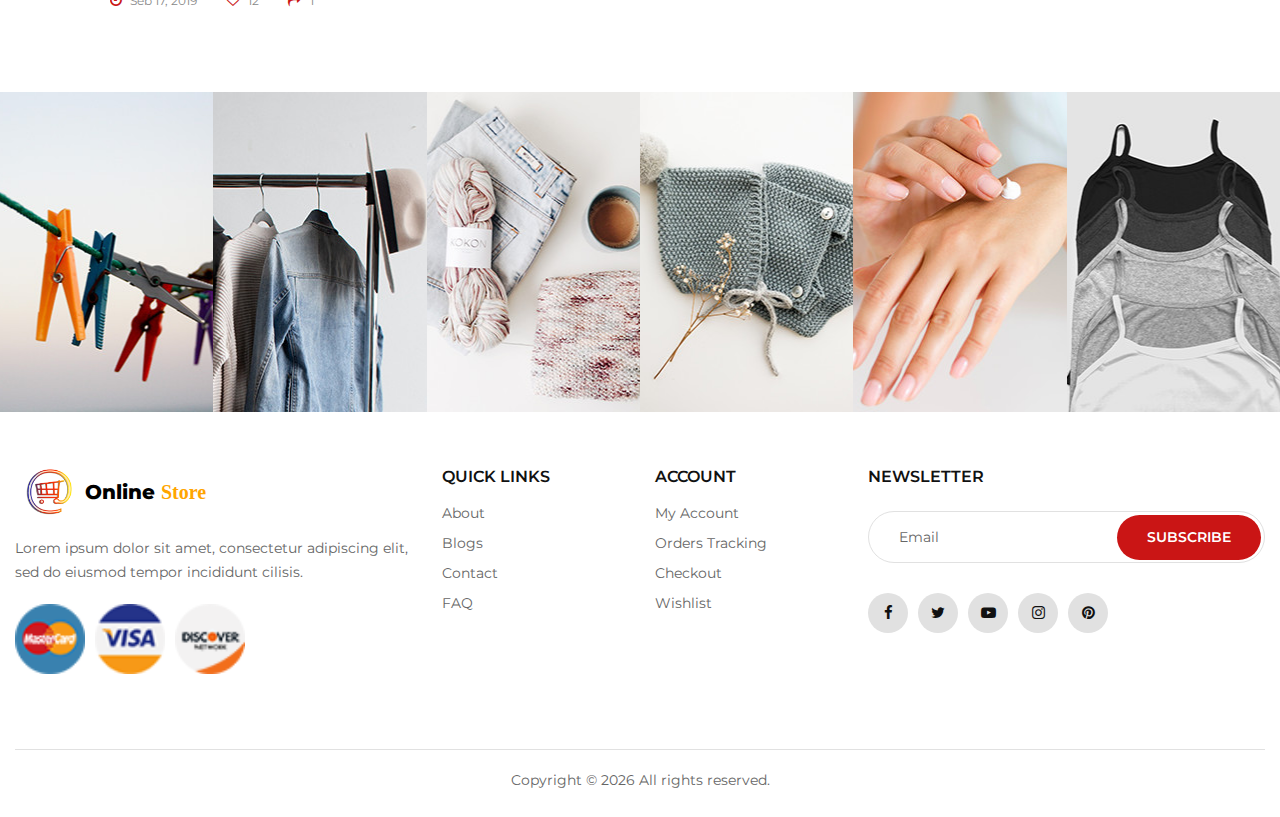
<file: blog-details.html>
<!DOCTYPE html>
<html lang="zxx">

<head>
    <meta charset="UTF-8">
    <meta name="description" content="Ashion Template">
    <meta name="keywords" content="Ashion, unica, creative, html">
    <meta name="viewport" content="width=device-width, initial-scale=1.0">
    <meta http-equiv="X-UA-Compatible" content="ie=edge">
    <title>Online Shopping</title>

    <!-- Google Font -->
    <link href="https://fonts.googleapis.com/css2?family=Cookie&display=swap" rel="stylesheet">
    <link href="https://fonts.googleapis.com/css2?family=Montserrat:wght@400;500;600;700;800;900&display=swap"
    rel="stylesheet">

    <!-- Css Styles -->
    <link rel="stylesheet" href="css/bootstrap.min.css" type="text/css">
    <link rel="stylesheet" href="css/font-awesome.min.css" type="text/css">
    <link rel="stylesheet" href="css/elegant-icons.css" type="text/css">
    <link rel="stylesheet" href="css/jquery-ui.min.css" type="text/css">
    <link rel="stylesheet" href="css/magnific-popup.css" type="text/css">
    <link rel="stylesheet" href="css/owl.carousel.min.css" type="text/css">
    <link rel="stylesheet" href="css/slicknav.min.css" type="text/css">
    <link rel="stylesheet" href="css/style.css" type="text/css">
</head>

<body>
    <!-- Page Preloder -->
    <div id="preloder">
        <div class="loader"></div>
    </div>

    <!-- Offcanvas Menu Begin -->
    <div class="offcanvas-menu-overlay"></div>
    <div class="offcanvas-menu-wrapper">
        <div class="offcanvas__close">+</div>
        <ul class="offcanvas__widget">
            <li><span class="icon_search search-switch"></span></li>
            <li><a href="#"><span class="icon_heart_alt"></span>
                <div class="tip">2</div>
            </a></li>
            <li><a href="#"><span class="icon_bag_alt"></span>
                <div class="tip">2</div>
            </a></li>
        </ul>
        <div class="offcanvas__logo">
            <a href="./index.html"><img src="img/logo/logo.png" alt=""></a>
            <h2 style="color:black;font-size: 20px;font-weight: 800;">Online <span style="color:orange; font-family: 'Dancing Script', cursive; ">Store</span></h2>
</div>
        <div id="mobile-menu-wrap"></div>
        <div class="offcanvas__auth">
            <a href="#">Login</a>
            <a href="#">Register</a>
        </div>
    </div>
    <!-- Offcanvas Menu End -->

    <!-- Header Section Begin -->
    <header class="header">
        <div class="container-fluid">
            <div class="row">
                <div class="col-xl-3 col-lg-2">
                    <div class="header__logo">
                        <a href="./index.html"><img src="img/logo/logo.png" alt=""></a>
                        <h2 style="color:black;font-size: 20px;font-weight: 800;">Online <span style="color:orange; font-family: 'Dancing Script', cursive; ">Store</span></h2>
                    </div>
                </div>
                <div class="col-xl-6 col-lg-7">
                    <nav class="header__menu">
                        <ul>
                            <li><a href="./index.html">Home</a></li>
                            <li><a href="#">Women’s</a></li>
                            <li><a href="#">Men’s</a></li>
                            <li class="active"><a href="./shop.html">Shop</a></li>
                            <li><a href="#">Pages</a>
                                <ul class="dropdown">
                                    <li><a href="./product-details.html">Product Details</a></li>
                                    <li><a href="./shop-cart.html">Shop Cart</a></li>
                                    <li><a href="./checkout.html">Checkout</a></li>
                                    <li><a href="./blog-details.html">Blog Details</a></li>
                                </ul>
                            </li>
                            <li><a href="./blog.html">Blog</a></li>
                            <li><a href="./contact.html">Contact</a></li>
                        </ul>
                    </nav>
                </div>
                <div class="col-lg-3">
                    <div class="header__right">
                        <div class="header__right__auth">
                            <a href="#">Login</a>
                            <a href="#">Register</a>
                        </div>
                        <ul class="header__right__widget">
                            <li><span class="icon_search search-switch"></span></li>
                            <li><a href="#"><span class="icon_heart_alt"></span>
                                <div class="tip">2</div>
                            </a></li>
                            <li><a href="#"><span class="icon_bag_alt"></span>
                                <div class="tip">2</div>
                            </a></li>
                        </ul>
                    </div>
                </div>
            </div>
            <div class="canvas__open">
                <i class="fa fa-bars"></i>
            </div>
        </div>
    </header>
    <!-- Header Section End -->

    <!-- Breadcrumb Begin -->
    <div class="breadcrumb-option">
        <div class="container">
            <div class="row">
                <div class="col-lg-12">
                    <div class="breadcrumb__links">
                        <a href="./index.html"><i class="fa fa-home"></i> Home</a>
                        <a href="./blog.html">Blog</a>
                        <span>Being seen: how is age diversity effecting change in fashion and beauty?</span>
                    </div>
                </div>
            </div>
        </div>
    </div>
    <!-- Breadcrumb End -->

    <!-- Blog Details Section Begin -->
    <section class="blog-details spad">
        <div class="container">
            <div class="row">
                <div class="col-lg-8 col-md-8">
                    <div class="blog__details__content">
                        <div class="blog__details__item">
                            <img src="img/blog/details/blog-details.jpg" alt="">
                            <div class="blog__details__item__title">
                                <span class="tip">Street style</span>
                                <h4>Being seen: how is age diversity effecting change in fashion and beauty?</h4>
                                <ul>
                                    <li>by <span>Ema Timahe</span></li>
                                    <li>Seb 17, 2019</li>
                                    <li>39 Comments</li>
                                </ul>
                            </div>
                        </div>
                        <div class="blog__details__desc">
                            <p>Afashion season can be defined as much by the people on the catwalk as it can by the
                                clothes they are wearing. This time around, a key moment came at the end of Marc Jacobs’
                                New York show, when an almost makeup-free Christy Turlington made a rare return to the
                                catwalk, aged 50 (she also stars, with the designer himself, in the label’s AW ad
                            campaign), where the average catwalk model is around 18.</p>
                            <p>A few days later, Simone Rocha arguably upped the ante. The 32-year-old’s show – in part
                                inspired by Louise Bourgeois, who lived until she was 98 – featured models in their 30s
                            and 40s, including cult favourite Jeny Howorth and actor Chloë Sevigny.</p>
                        </div>
                        <div class="blog__details__quote">
                            <div class="icon"><i class="fa fa-quote-left"></i></div>
                            <p>Consectetur adipisicing elit, sed do eiusmod tempor incididunt ut labore dolore magna
                                aliqua. Ut enim ad minim veniam, quis nostrud exercitation ullamco laboris nisi ut
                            aliquip ex ea commodo consequat.</p>
                        </div>
                        <div class="blog__details__desc">
                            <p>Occaecat cupidatat non proident, sunt in culpa qui officia deserunt mollit anim id est
                                laborum. Lorem ipsum dolor sit amet, consectetur adipiscing elit, sed do eiusmod tempor
                                incididunt ut labore et dolore magna aliqua. Ut enim ad minim veniam, quis nostrud
                                exercitation ullamco laboris nisi ut aliquip ex ea commodo consequat. Duis aute irure
                            dolor in reprehenderit in voluptate.</p>
                        </div>
                        <div class="blog__details__tags">
                            <a href="#">Fashion</a>
                            <a href="#">Street style</a>
                            <a href="#">Diversity</a>
                            <a href="#">Beauty</a>
                        </div>
                        <div class="blog__details__btns">
                            <div class="row">
                                <div class="col-lg-6 col-md-6 col-sm-6">
                                    <div class="blog__details__btn__item">
                                        <h6><a href="#"><i class="fa fa-angle-left"></i> Previous posts</a></h6>
                                    </div>
                                </div>
                                <div class="col-lg-6 col-md-6 col-sm-6">
                                    <div class="blog__details__btn__item blog__details__btn__item--next">
                                        <h6><a href="#">Next posts <i class="fa fa-angle-right"></i></a></h6>
                                    </div>
                                </div>
                            </div>
                        </div>
                        <div class="blog__details__comment">
                            <h5>3 Comment</h5>
                            <a href="#" class="leave-btn">Leave a comment</a>
                            <div class="blog__comment__item">
                                <div class="blog__comment__item__pic">
                                    <img src="img/blog/details/comment-1.jpg" alt="">
                                </div>
                                <div class="blog__comment__item__text">
                                    <h6>Brandon Kelley</h6>
                                    <p>Duis voluptatum. Id vis consequat consetetur dissentiet, ceteros commune perpetua
                                    mei et. Simul viderer facilisis egimus tractatos splendi.</p>
                                    <ul>
                                        <li><i class="fa fa-clock-o"></i> Seb 17, 2019</li>
                                        <li><i class="fa fa-heart-o"></i> 12</li>
                                        <li><i class="fa fa-share"></i> 1</li>
                                    </ul>
                                </div>
                            </div>
                            <div class="blog__comment__item blog__comment__item--reply">
                                <div class="blog__comment__item__pic">
                                    <img src="img/blog/details/comment-2.jpg" alt="">
                                </div>
                                <div class="blog__comment__item__text">
                                    <h6>Brandon Kelley</h6>
                                    <p>Consequat consetetur dissentiet, ceteros commune perpetua mei et. Simul viderer
                                    facilisis egimus ulla mcorper.</p>
                                    <ul>
                                        <li><i class="fa fa-clock-o"></i> Seb 17, 2019</li>
                                        <li><i class="fa fa-heart-o"></i> 12</li>
                                        <li><i class="fa fa-share"></i> 1</li>
                                    </ul>
                                </div>
                            </div>
                            <div class="blog__comment__item">
                                <div class="blog__comment__item__pic">
                                    <img src="img/blog/details/comment-3.png" alt="" style="border-radius: 50%; height: 70px;">
                                </div>
                                <div class="blog__comment__item__text">
                                    <h6>Brandon Kelley</h6>
                                    <p>Duis voluptatum. Id vis consequat consetetur dissentiet, ceteros commune perpetua
                                    mei et. Simul viderer facilisis egimus tractatos splendi.</p>
                                    <ul>
                                        <li><i class="fa fa-clock-o"></i> Seb 17, 2019</li>
                                        <li><i class="fa fa-heart-o"></i> 12</li>
                                        <li><i class="fa fa-share"></i> 1</li>
                                    </ul>
                                </div>
                            </div>
                        </div>
                    </div>
                </div>
                <div class="col-lg-4 col-md-4">
                    <div class="blog__sidebar">
                        <div class="blog__sidebar__item">
                            <div class="section-title">
                                <h4>Categories</h4>
                            </div>
                            <ul>
                                <li><a href="#">All <span>(250)</span></a></li>
                                <li><a href="#">Fashion week <span>(80)</span></a></li>
                                <li><a href="#">Street style <span>(75)</span></a></li>
                                <li><a href="#">Lifestyle <span>(35)</span></a></li>
                                <li><a href="#">Beauty <span>(60)</span></a></li>
                            </ul>
                        </div>
                        <div class="blog__sidebar__item">
                            <div class="section-title">
                                <h4>Feature posts</h4>
                            </div>
                            <a href="#" class="blog__feature__item">
                                <div class="blog__feature__item__pic">
                                    <img src="img/blog/sidebar/fp-1.jpg" alt="">
                                </div>
                                <div class="blog__feature__item__text">
                                    <h6>Amf Cannes Red Carpet Celebrities Kend...</h6>
                                    <span>Seb 17, 2019</span>
                                </div>
                            </a>
                            <a href="#" class="blog__feature__item">
                                <div class="blog__feature__item__pic">
                                    <img src="img/blog/sidebar/fp-2.jpg" alt="">
                                </div>
                                <div class="blog__feature__item__text">
                                    <h6>Amf Cannes Red Carpet Celebrities Kend...</h6>
                                    <span>Seb 17, 2019</span>
                                </div>
                            </a>
                            <a href="#" class="blog__feature__item">
                                <div class="blog__feature__item__pic">
                                    <img src="img/blog/sidebar/fp-3.jpg" alt="">
                                </div>
                                <div class="blog__feature__item__text">
                                    <h6>Amf Cannes Red Carpet Celebrities Kend...</h6>
                                    <span>Seb 17, 2019</span>
                                </div>
                            </a>
                        </div>
                        <div class="blog__sidebar__item">
                            <div class="section-title">
                                <h4>Tags cloud</h4>
                            </div>
                            <div class="blog__sidebar__tags">
                                <a href="#">Fashion</a>
                                <a href="#">Street style</a>
                                <a href="#">Diversity</a>
                                <a href="#">Beauty</a>
                            </div>
                        </div>
                    </div>
                </div>
            </div>
        </div>
    </section>
    <!-- Blog Details Section End -->

    <!-- Instagram Begin -->
    <div class="instagram">
        <div class="container-fluid">
            <div class="row">
                <div class="col-lg-2 col-md-4 col-sm-4 col-md-6 col-sm-6 p-0">
                    <div class="instagram__item set-bg" data-setbg="img/instagram/insta-1.jpg">
                        <div class="instagram__text">
                            <i class="fa fa-instagram"></i>
                            <a href="https://www.instagram.com/Chanchal Srivastava/">@ Chanchal Srivastava</a>
                        </div>
                    </div>
                </div>
                <div class="col-lg-2 col-md-4 col-sm-4 col-md-6 col-sm-6 p-0">
                    <div class="instagram__item set-bg" data-setbg="img/instagram/insta-2.jpg">
                        <div class="instagram__text">
                            <i class="fa fa-instagram"></i>
                            <a href="https://www.instagram.com/Chanchal Srivastava/">@ Chanchal Srivastava</a>
                        </div>
                    </div>
                </div>
                <div class="col-lg-2 col-md-4 col-sm-4 col-md-6 col-sm-6 p-0">
                    <div class="instagram__item set-bg" data-setbg="img/instagram/insta-3.jpg">
                        <div class="instagram__text">
                            <i class="fa fa-instagram"></i>
                            <a href="https://www.instagram.com/Chanchal Srivastava/">@ Chanchal Srivastava</a>
                        </div>
                    </div>
                </div>
                <div class="col-lg-2 col-md-4 col-sm-4 col-md-6 col-sm-6 p-0">
                    <div class="instagram__item set-bg" data-setbg="img/instagram/insta-4.jpg">
                        <div class="instagram__text">
                            <i class="fa fa-instagram"></i>
                            <a href="https://www.instagram.com/Chanchal Srivastava/">@ Chanchal Srivastava</a>
                        </div>
                    </div>
                </div>
                <div class="col-lg-2 col-md-4 col-sm-4 col-md-6 col-sm-6 p-0">
                    <div class="instagram__item set-bg" data-setbg="img/instagram/insta-5.jpg">
                        <div class="instagram__text">
                            <i class="fa fa-instagram"></i>
                            <a href="https://www.instagram.com/Chanchal Srivastava/">@ Chanchal Srivastava</a>
                        </div>
                    </div>
                </div>
                <div class="col-lg-2 col-md-4 col-sm-4 col-md-6 col-sm-6 p-0">
                    <div class="instagram__item set-bg" data-setbg="img/instagram/insta-6.jpg">
                        <div class="instagram__text">
                            <i class="fa fa-instagram"></i>
                            <a href="https://www.instagram.com/Chanchal Srivastava/">@ Chanchal Srivastava</a>
                        </div>
                    </div>
                </div>
            </div>
        </div>
    </div>
    <!-- Instagram End -->

    <!-- Footer Section Begin -->
    <footer class="footer">
        <div class="container">
            <div class="row">
                <div class="col-lg-4 col-md-6 col-sm-7">
                    <div class="footer__about">
                        <div class="footer__logo">
                            <a href="./index.html" style="display: flex; align-items: center;"><img src="img/logo/logo.png" alt="">
                            <h2 style="color:black;font-size: 20px;font-weight: 800;">Online <span style="color:orange; font-family: 'Dancing Script', cursive; ">Store</span></h2></a>
                            </div>
                        <p>Lorem ipsum dolor sit amet, consectetur adipiscing elit, sed do eiusmod tempor incididunt
                        cilisis.</p>
                        <div class="footer__payment">
                            <a href="#"><img src="img/payment/payment-1.png" alt=""></a>
                            <a href="#"><img src="img/payment/payment-2.png" alt=""></a>
                            <a href="#"><img src="img/payment/payment-3.png" alt=""></a>
                        </div>
                    </div>
                </div>
                <div class="col-lg-2 col-md-3 col-sm-5">
                    <div class="footer__widget">
                        <h6>Quick links</h6>
                        <ul>
                            <li><a href="#">About</a></li>
                            <li><a href="#">Blogs</a></li>
                            <li><a href="#">Contact</a></li>
                            <li><a href="#">FAQ</a></li>
                        </ul>
                    </div>
                </div>
                <div class="col-lg-2 col-md-3 col-sm-4">
                    <div class="footer__widget">
                        <h6>Account</h6>
                        <ul>
                            <li><a href="#">My Account</a></li>
                            <li><a href="#">Orders Tracking</a></li>
                            <li><a href="#">Checkout</a></li>
                            <li><a href="#">Wishlist</a></li>
                        </ul>
                    </div>
                </div>
                <div class="col-lg-4 col-md-8 col-sm-8">
                    <div class="footer__newslatter">
                        <h6>NEWSLETTER</h6>
                        <form action="#">
                            <input type="text" placeholder="Email">
                            <button type="submit" class="site-btn">Subscribe</button>
                        </form>
                        <div class="footer__social">
                            <a href="#"><i class="fa fa-facebook"></i></a>
                            <a href="#"><i class="fa fa-twitter"></i></a>
                            <a href="#"><i class="fa fa-youtube-play"></i></a>
                            <a href="#"><i class="fa fa-instagram"></i></a>
                            <a href="#"><i class="fa fa-pinterest"></i></a>
                        </div>
                    </div>
                </div>
            </div>
            <div class="row">
                <div class="col-lg-12">
                    <!-- Link back to Colorlib can't be removed. Template is licensed under CC BY 3.0. -->
                    <div class="footer__copyright__text">
                        <p>Copyright &copy; <script>document.write(new Date().getFullYear());</script> All rights reserved.</p>
                    </div>
                    <!-- Link back to Colorlib can't be removed. Template is licensed under CC BY 3.0. -->
                </div>
            </div>
        </div>
    </footer>
    <!-- Footer Section End -->

    <!-- Search Begin -->
    <div class="search-model">
        <div class="h-100 d-flex align-items-center justify-content-center">
            <div class="search-close-switch">+</div>
            <form class="search-model-form">
                <input type="text" id="search-input" placeholder="Search here.....">
            </form>
        </div>
    </div>
    <!-- Search End -->

    <!-- Js Plugins -->
    <script src="js/jquery-3.3.1.min.js"></script>
    <script src="js/bootstrap.min.js"></script>
    <script src="js/jquery.magnific-popup.min.js"></script>
    <script src="js/jquery-ui.min.js"></script>
    <script src="js/mixitup.min.js"></script>
    <script src="js/jquery.countdown.min.js"></script>
    <script src="js/jquery.slicknav.js"></script>
    <script src="js/owl.carousel.min.js"></script>
    <script src="js/jquery.nicescroll.min.js"></script>
    <script src="js/main.js"></script>
</body>

</html>
</file>
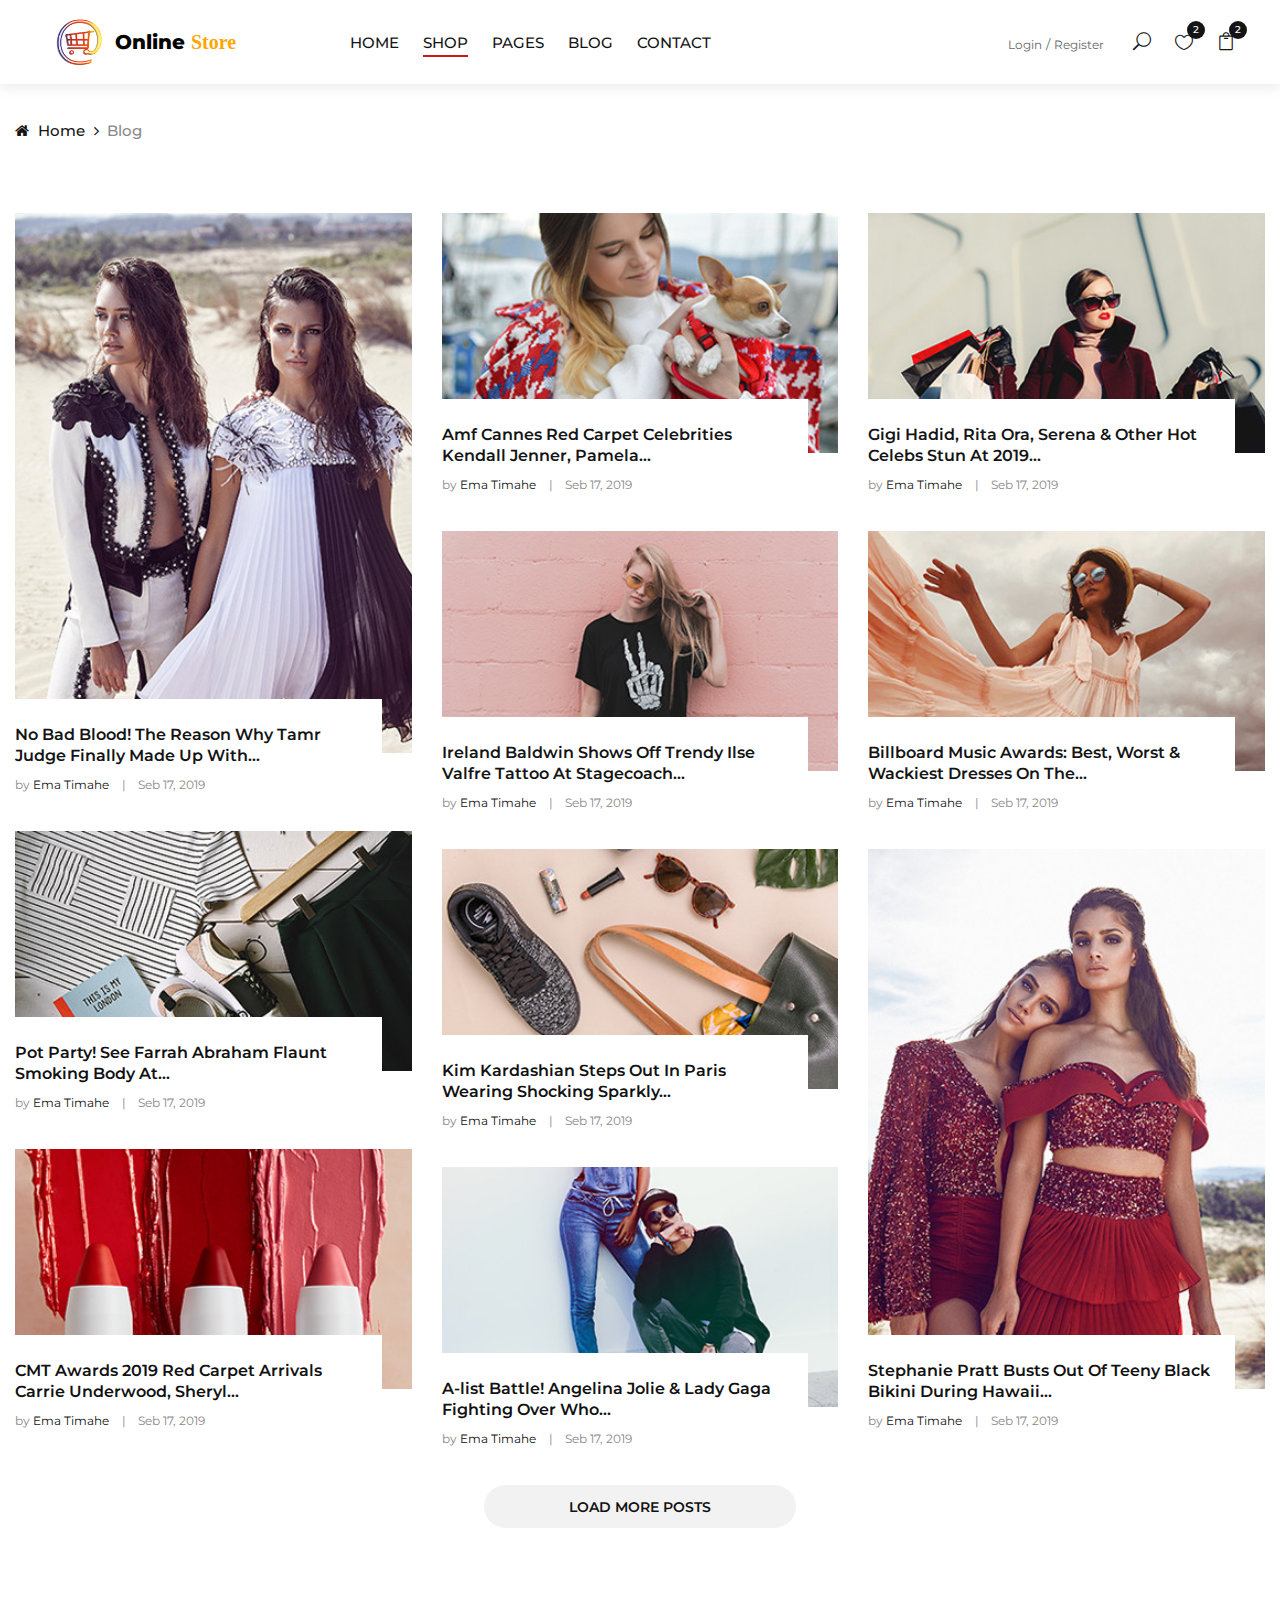
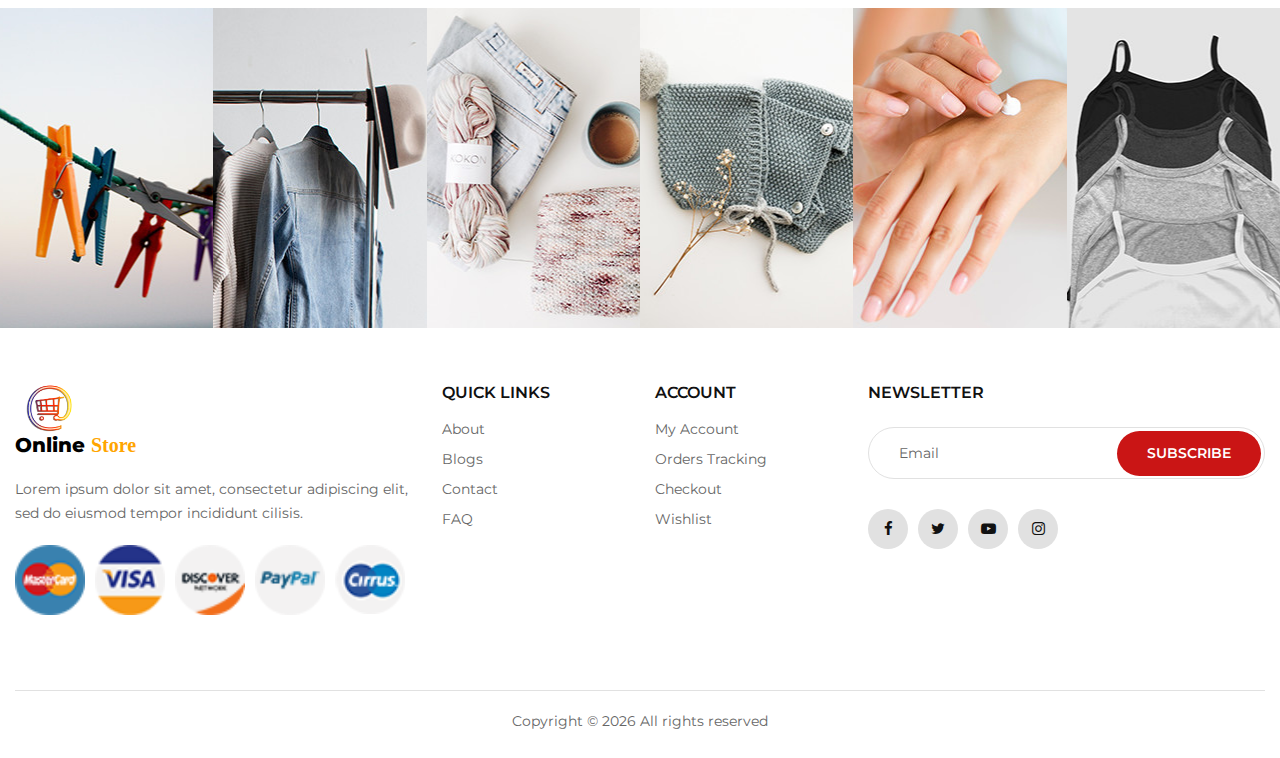
<file: blog.html>
<!DOCTYPE html>
<html lang="zxx">

<head>
    <meta charset="UTF-8">
    <meta name="description" content="Ashion Template">
    <meta name="keywords" content="Ashion, unica, creative, html">
    <meta name="viewport" content="width=device-width, initial-scale=1.0">
    <meta http-equiv="X-UA-Compatible" content="ie=edge">
    <title>online shopping</title>

    <!-- Google Font -->
    <link href="https://fonts.googleapis.com/css2?family=Cookie&display=swap" rel="stylesheet">
    <link href="https://fonts.googleapis.com/css2?family=Montserrat:wght@400;500;600;700;800;900&display=swap"
    rel="stylesheet">

    <!-- Css Styles -->
    <link rel="stylesheet" href="css/bootstrap.min.css" type="text/css">
    <link rel="stylesheet" href="css/font-awesome.min.css" type="text/css">
    <link rel="stylesheet" href="css/elegant-icons.css" type="text/css">
    <link rel="stylesheet" href="css/jquery-ui.min.css" type="text/css">
    <link rel="stylesheet" href="css/magnific-popup.css" type="text/css">
    <link rel="stylesheet" href="css/owl.carousel.min.css" type="text/css">
    <link rel="stylesheet" href="css/slicknav.min.css" type="text/css">
    <link rel="stylesheet" href="css/style.css" type="text/css">
</head>

<body>
    <!-- Page Preloder -->
    <div id="preloder">
        <div class="loader"></div>
    </div>

    <!-- Offcanvas Menu Begin -->
    <div class="offcanvas-menu-overlay"></div>
    <div class="offcanvas-menu-wrapper">
        <div class="offcanvas__close">+</div>
        <ul class="offcanvas__widget">
            <li><span class="icon_search search-switch"></span></li>
            <li><a href="#"><span class="icon_heart_alt"></span>
                <div class="tip">2</div>
            </a></li>
            <li><a href="#"><span class="icon_bag_alt"></span>
                <div class="tip">2</div>
            </a></li>
        </ul>
        <div class="offcanvas__logo">
            <a href="./index.html"><img src="img/logo/logo.png" alt=""></a>
            <h2 style="color:black;font-size: 20px;font-weight: 800;">Online <span style="color:orange; font-family: 'Dancing Script', cursive; ">Store</span></h2>
</div>
        <div id="mobile-menu-wrap"></div>
        <div class="offcanvas__auth">
            <a href="#">Login</a>
            <a href="#">Register</a>
        </div>
    </div>
    <!-- Offcanvas Menu End -->

    <!-- Header Section Begin -->
    <header class="header">
        <div class="container-fluid">
            <div class="row">
                <div class="col-xl-3 col-lg-2">
                    <div class="header__logo">
                        <a href="./index.html"><img src="img/logo/logo.png" alt=""></a>
                        <h2 style="color:black;font-size: 20px;font-weight: 800;">Online <span style="color:orange; font-family: 'Dancing Script', cursive; ">Store</span></h2>
                    </div>
                </div>
                <div class="col-xl-6 col-lg-7">
                    <nav class="header__menu">
                        <ul>
                            <li><a href="./index.html">Home</a></li>
<!--                             <li><a href="#">Women’s</a></li>
                            <li><a href="#">Men’s</a></li> -->
                            <li class="active"><a href="./shop.html">Shop</a></li>
                            <li><a href="#">Pages</a>
                                <ul class="dropdown">
                                    <li><a href="./product-details.html">Product Details</a></li>
                                    <li><a href="./shop-cart.html">Shop Cart</a></li>
                                    <li><a href="./checkout.html">Checkout</a></li>
                                    <li><a href="./blog-details.html">Blog Details</a></li>
                                </ul>
                            </li>
                            <li><a href="./blog.html">Blog</a></li>
                            <li><a href="./contact.html">Contact</a></li>
                        </ul>
                    </nav>
                </div>
                <div class="col-lg-3">
                    <div class="header__right">
                        <div class="header__right__auth">
                            <a href="#">Login</a>
                            <a href="#">Register</a>
                        </div>
                        <ul class="header__right__widget">
                            <li><span class="icon_search search-switch"></span></li>
                            <li><a href="#"><span class="icon_heart_alt"></span>
                                <div class="tip">2</div>
                            </a></li>
                            <li><a href="#"><span class="icon_bag_alt"></span>
                                <div class="tip">2</div>
                            </a></li>
                        </ul>
                    </div>
                </div>
            </div>
            <div class="canvas__open">
                <i class="fa fa-bars"></i>
            </div>
        </div>
    </header>
    <!-- Header Section End -->

    <!-- Breadcrumb Begin -->
    <div class="breadcrumb-option">
        <div class="container">
            <div class="row">
                <div class="col-lg-12">
                    <div class="breadcrumb__links">
                        <a href="./index.html"><i class="fa fa-home"></i> Home</a>
                        <span>Blog</span>
                    </div>
                </div>
            </div>
        </div>
    </div>
    <!-- Breadcrumb End -->

    <!-- Blog Section Begin -->
    <section class="blog spad">
        <div class="container">
            <div class="row">
                <div class="col-lg-4 col-md-4 col-sm-6">
                    <div class="blog__item">
                        <div class="blog__item__pic large__item set-bg" data-setbg="img/blog/blog-1.jpg"></div>
                        <div class="blog__item__text">
                            <h6><a href="#">No Bad Blood! The Reason Why Tamr Judge Finally Made Up With...</a></h6>
                            <ul>
                                <li>by <span>Ema Timahe</span></li>
                                <li>Seb 17, 2019</li>
                            </ul>
                        </div>
                    </div>
                    <div class="blog__item">
                        <div class="blog__item__pic set-bg" data-setbg="img/blog/blog-7.jpg"></div>
                        <div class="blog__item__text">
                            <h6><a href="#">Pot Party! See Farrah Abraham Flaunt Smoking Body At...</a></h6>
                            <ul>
                                <li>by <span>Ema Timahe</span></li>
                                <li>Seb 17, 2019</li>
                            </ul>
                        </div>
                    </div>
                    <div class="blog__item">
                        <div class="blog__item__pic set-bg" data-setbg="img/blog/blog-9.jpg"></div>
                        <div class="blog__item__text">
                            <h6><a href="#">CMT Awards 2019 Red Carpet Arrivals Carrie Underwood, Sheryl...</a></h6>
                            <ul>
                                <li>by <span>Ema Timahe</span></li>
                                <li>Seb 17, 2019</li>
                            </ul>
                        </div>
                    </div>
                </div>
                <div class="col-lg-4 col-md-4 col-sm-6">
                    <div class="blog__item">
                        <div class="blog__item__pic set-bg" data-setbg="img/blog/blog-2.jpg"></div>
                        <div class="blog__item__text">
                            <h6><a href="#">Amf Cannes Red Carpet Celebrities Kendall Jenner, Pamela...</a></h6>
                            <ul>
                                <li>by <span>Ema Timahe</span></li>
                                <li>Seb 17, 2019</li>
                            </ul>
                        </div>
                    </div>
                    <div class="blog__item">
                        <div class="blog__item__pic set-bg" data-setbg="img/blog/blog-4.jpg"></div>
                        <div class="blog__item__text">
                            <h6><a href="#">Ireland Baldwin Shows Off Trendy Ilse Valfre Tattoo At Stagecoach...</a>
                            </h6>
                            <ul>
                                <li>by <span>Ema Timahe</span></li>
                                <li>Seb 17, 2019</li>
                            </ul>
                        </div>
                    </div>
                    <div class="blog__item">
                        <div class="blog__item__pic set-bg" data-setbg="img/blog/blog-8.jpg"></div>
                        <div class="blog__item__text">
                            <h6><a href="#">Kim Kardashian Steps Out In Paris Wearing Shocking Sparkly...</a></h6>
                            <ul>
                                <li>by <span>Ema Timahe</span></li>
                                <li>Seb 17, 2019</li>
                            </ul>
                        </div>
                    </div>
                    <div class="blog__item">
                        <div class="blog__item__pic set-bg" data-setbg="img/blog/blog-10.jpg"></div>
                        <div class="blog__item__text">
                            <h6><a href="#">A-list Battle! Angelina Jolie & Lady Gaga Fighting Over Who...</a></h6>
                            <ul>
                                <li>by <span>Ema Timahe</span></li>
                                <li>Seb 17, 2019</li>
                            </ul>
                        </div>
                    </div>
                </div>
                <div class="col-lg-4 col-md-4 col-sm-6">
                    <div class="blog__item">
                        <div class="blog__item__pic set-bg" data-setbg="img/blog/blog-3.jpg"></div>
                        <div class="blog__item__text">
                            <h6><a href="#">Gigi Hadid, Rita Ora, Serena & Other Hot Celebs Stun At 2019...</a></h6>
                            <ul>
                                <li>by <span>Ema Timahe</span></li>
                                <li>Seb 17, 2019</li>
                            </ul>
                        </div>
                    </div>
                    <div class="blog__item">
                        <div class="blog__item__pic set-bg" data-setbg="img/blog/blog-5.jpg"></div>
                        <div class="blog__item__text">
                            <h6><a href="#">Billboard Music Awards: Best, Worst & Wackiest Dresses On The...</a></h6>
                            <ul>
                                <li>by <span>Ema Timahe</span></li>
                                <li>Seb 17, 2019</li>
                            </ul>
                        </div>
                    </div>
                    <div class="blog__item">
                        <div class="blog__item__pic large__item set-bg" data-setbg="img/blog/blog-6.jpg"></div>
                        <div class="blog__item__text">
                            <h6><a href="#">Stephanie Pratt Busts Out Of Teeny Black Bikini During Hawaii...</a></h6>
                            <ul>
                                <li>by <span>Ema Timahe</span></li>
                                <li>Seb 17, 2019</li>
                            </ul>
                        </div>
                    </div>
                </div>
                <div class="col-lg-12 text-center">
                    <a href="#" class="primary-btn load-btn">Load more posts</a>
                </div>
            </div>
        </div>
    </section>
    <!-- Blog Section End -->

    <!-- Instagram Begin -->
    <div class="instagram">
        <div class="container-fluid">
            <div class="row">
                <div class="col-lg-2 col-md-4 col-sm-4 p-0">
                    <div class="instagram__item set-bg" data-setbg="img/instagram/insta-1.jpg">
                        <div class="instagram__text">
                            <i class="fa fa-instagram"></i>
                            <a href="#">@ Chanchal Srivastava</a>
                        </div>
                    </div>
                </div>
                <div class="col-lg-2 col-md-4 col-sm-4 p-0">
                    <div class="instagram__item set-bg" data-setbg="img/instagram/insta-2.jpg">
                        <div class="instagram__text">
                            <i class="fa fa-instagram"></i>
                            <a href="#">@ Chanchal Srivastava</a>
                        </div>
                    </div>
                </div>
                <div class="col-lg-2 col-md-4 col-sm-4 p-0">
                    <div class="instagram__item set-bg" data-setbg="img/instagram/insta-3.jpg">
                        <div class="instagram__text">
                            <i class="fa fa-instagram"></i>
                            <a href="#">@ Chanchal Srivastava</a>
                        </div>
                    </div>
                </div>
                <div class="col-lg-2 col-md-4 col-sm-4 p-0">
                    <div class="instagram__item set-bg" data-setbg="img/instagram/insta-4.jpg">
                        <div class="instagram__text">
                            <i class="fa fa-instagram"></i>
                            <a href="#">@ Chanchal Srivastava</a>
                        </div>
                    </div>
                </div>
                <div class="col-lg-2 col-md-4 col-sm-4 p-0">
                    <div class="instagram__item set-bg" data-setbg="img/instagram/insta-5.jpg">
                        <div class="instagram__text">
                            <i class="fa fa-instagram"></i>
                            <a href="#">@ Chanchal Srivastava</a>
                        </div>
                    </div>
                </div>
                <div class="col-lg-2 col-md-4 col-sm-4 p-0">
                    <div class="instagram__item set-bg" data-setbg="img/instagram/insta-6.jpg">
                        <div class="instagram__text">
                            <i class="fa fa-instagram"></i>
                            <a href="#">@ Chanchal Srivastava</a>
                        </div>
                    </div>
                </div>
            </div>
        </div>
    </div>
    <!-- Instagram End -->

    <!-- Footer Section Begin -->
    <footer class="footer">
        <div class="container">
            <div class="row">
                <div class="col-lg-4 col-md-6 col-sm-7">
                    <div class="footer__about">
                        <div class="footer__logo">
                            <a href="./index.html"><img src="img/logo/logo.png" alt=""></a>
                            <h2 style="color:black;font-size: 20px;font-weight: 800;">Online <span style="color:orange; font-family: 'Dancing Script', cursive; ">Store</span></h2>
                            </div>
                        <p>Lorem ipsum dolor sit amet, consectetur adipiscing elit, sed do eiusmod tempor incididunt
                        cilisis.</p>
                        <div class="footer__payment">
                            <a href="#"><img src="img/payment/payment-1.png" alt=""></a>
                            <a href="#"><img src="img/payment/payment-2.png" alt=""></a>
                            <a href="#"><img src="img/payment/payment-3.png" alt=""></a>
                            <a href="#"><img src="img/payment/payment-4.png" alt=""></a>
                            <a href="#"><img src="img/payment/payment-5.png" alt=""></a>
                        </div>
                    </div>
                </div>
                <div class="col-lg-2 col-md-3 col-sm-5">
                    <div class="footer__widget">
                        <h6>Quick links</h6>
                        <ul>
                            <li><a href="#">About</a></li>
                            <li><a href="#">Blogs</a></li>
                            <li><a href="#">Contact</a></li>
                            <li><a href="#">FAQ</a></li>
                        </ul>
                    </div>
                </div>
                <div class="col-lg-2 col-md-3 col-sm-4">
                    <div class="footer__widget">
                        <h6>Account</h6>
                        <ul>
                            <li><a href="#">My Account</a></li>
                            <li><a href="#">Orders Tracking</a></li>
                            <li><a href="#">Checkout</a></li>
                            <li><a href="#">Wishlist</a></li>
                        </ul>
                    </div>
                </div>
                <div class="col-lg-4 col-md-8 col-sm-8">
                    <div class="footer__newslatter">
                        <h6>NEWSLETTER</h6>
                        <form action="#">
                            <input type="text" placeholder="Email">
                            <button type="submit" class="site-btn">Subscribe</button>
                        </form>
                        <div class="footer__social">
                            <a href="#"><i class="fa fa-facebook"></i></a>
                            <a href="#"><i class="fa fa-twitter"></i></a>
                            <a href="#"><i class="fa fa-youtube-play"></i></a>
                            <a href="#"><i class="fa fa-instagram"></i></a>
                            
                        </div>
                    </div>
                </div>
            </div>
            <div class="row">
                <div class="col-lg-12">
                    <!-- Link back to Colorlib can't be removed. Template is licensed under CC BY 3.0. -->
                    <div class="footer__copyright__text">
                        <p>Copyright &copy; <script>document.write(new Date().getFullYear());</script> All rights reserved </p>
                    </div>
                    <!-- Link back to Colorlib can't be removed. Template is licensed under CC BY 3.0. -->
                </div>
            </div>
        </div>
    </footer>
    <!-- Footer Section End -->

    <!-- Search Begin -->
    <div class="search-model">
        <div class="h-100 d-flex align-items-center justify-content-center">
            <div class="search-close-switch">+</div>
            <form class="search-model-form">
                <input type="text" id="search-input" placeholder="Search here.....">
            </form>
        </div>
    </div>
    <!-- Search End -->

    <!-- Js Plugins -->
    <script src="js/jquery-3.3.1.min.js"></script>
    <script src="js/bootstrap.min.js"></script>
    <script src="js/jquery.magnific-popup.min.js"></script>
    <script src="js/jquery-ui.min.js"></script>
    <script src="js/mixitup.min.js"></script>
    <script src="js/jquery.countdown.min.js"></script>
    <script src="js/jquery.slicknav.js"></script>
    <script src="js/owl.carousel.min.js"></script>
    <script src="js/jquery.nicescroll.min.js"></script>
    <script src="js/main.js"></script>
</body>

</html>
</file>
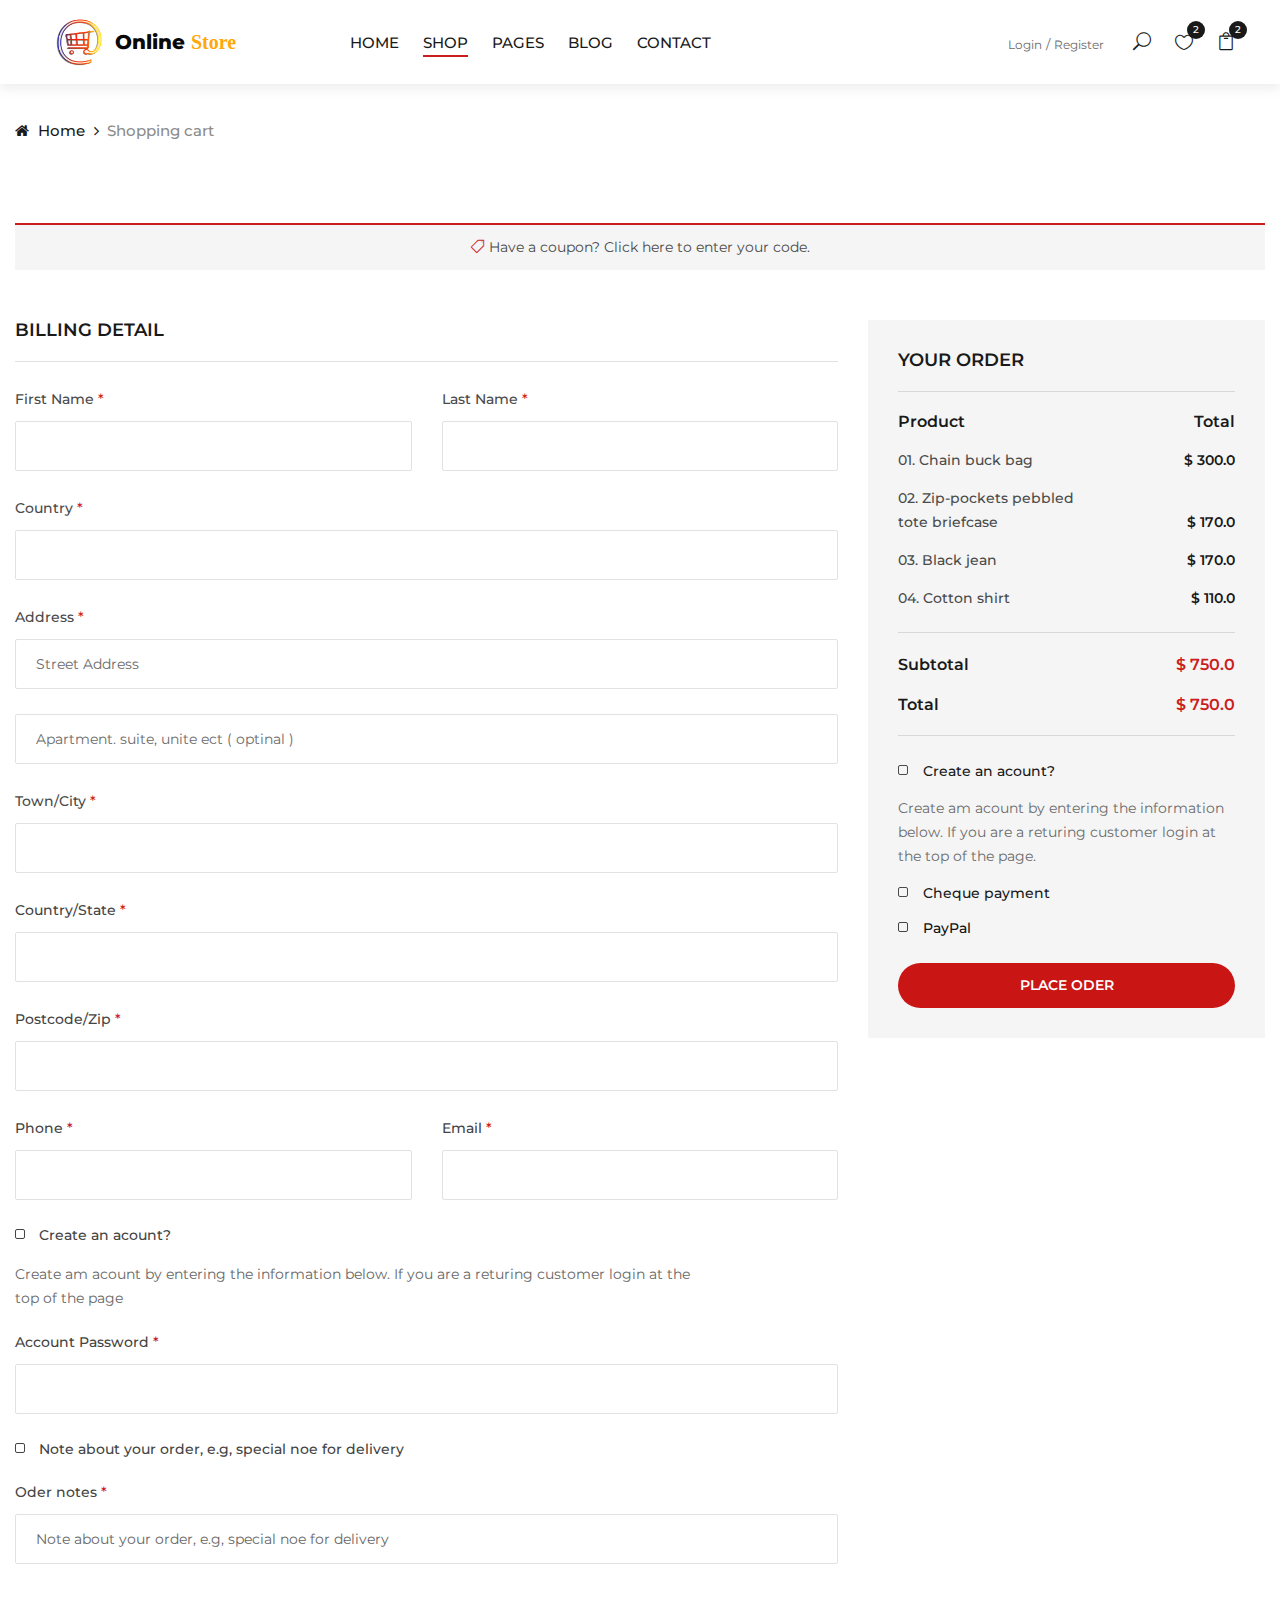
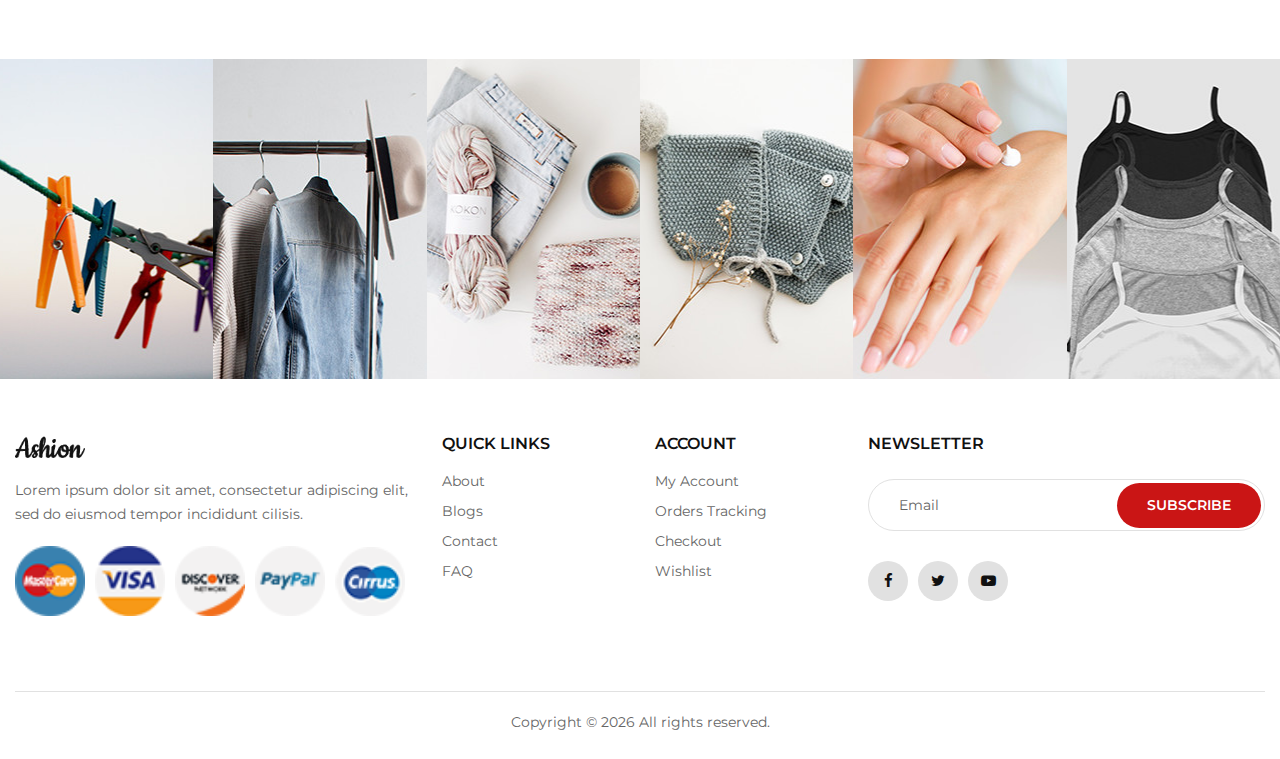
<file: checkout.html>
<!DOCTYPE html>
<html lang="zxx">

<head>
    <meta charset="UTF-8">
    <meta name="description" content="Ashion Template">
    <meta name="keywords" content="Ashion, unica, creative, html">
    <meta name="viewport" content="width=device-width, initial-scale=1.0">
    <meta http-equiv="X-UA-Compatible" content="ie=edge">
    <title>Online Shopping</title>

    <!-- Google Font -->
    <link href="https://fonts.googleapis.com/css2?family=Cookie&display=swap" rel="stylesheet">
    <link href="https://fonts.googleapis.com/css2?family=Montserrat:wght@400;500;600;700;800;900&display=swap"
    rel="stylesheet">

    <!-- Css Styles -->
    <link rel="stylesheet" href="css/bootstrap.min.css" type="text/css">
    <link rel="stylesheet" href="css/font-awesome.min.css" type="text/css">
    <link rel="stylesheet" href="css/elegant-icons.css" type="text/css">
    <link rel="stylesheet" href="css/jquery-ui.min.css" type="text/css">
    <link rel="stylesheet" href="css/magnific-popup.css" type="text/css">
    <link rel="stylesheet" href="css/owl.carousel.min.css" type="text/css">
    <link rel="stylesheet" href="css/slicknav.min.css" type="text/css">
    <link rel="stylesheet" href="css/style.css" type="text/css">
</head>

<body>
    <!-- Page Preloder -->
    <div id="preloder">
        <div class="loader"></div>
    </div>

    <!-- Offcanvas Menu Begin -->
    <div class="offcanvas-menu-overlay"></div>
    <div class="offcanvas-menu-wrapper">
        <div class="offcanvas__close">+</div>
        <ul class="offcanvas__widget">
            <li><span class="icon_search search-switch"></span></li>
            <li><a href="#"><span class="icon_heart_alt"></span>
                <div class="tip">2</div>
            </a></li>
            <li><a href="#"><span class="icon_bag_alt"></span>
                <div class="tip">2</div>
            </a></li>
        </ul>
        <div class="offcanvas__logo">
            <a href="./index.html"><img src="img/logo/logo.png" alt=""></a>
            <h2 style="color:black;font-size: 20px;font-weight: 800;">Online <span style="color:orange; font-family: 'Dancing Script', cursive; ">Store</span></h2>
</div>
        <div id="mobile-menu-wrap"></div>
        <div class="offcanvas__auth">
            <a href="#">Login</a>
            <a href="#">Register</a>
        </div>
    </div>
    <!-- Offcanvas Menu End -->

    <!-- Header Section Begin -->
    <header class="header">
        <div class="container-fluid">
            <div class="row">
                <div class="col-xl-3 col-lg-2">
                    <div class="header__logo">
                        <a href="./index.html"><img src="img/logo/logo.png" alt=""></a>
                        <h2 style="color:black;font-size: 20px;font-weight: 800;">Online <span style="color:orange; font-family: 'Dancing Script', cursive; ">Store</span></h2>
                    </div>
                </div>
                <div class="col-xl-6 col-lg-7">
                    <nav class="header__menu">
                        <ul>
                            <li><a href="./index.html">Home</a></li>
<!--                             <li><a href="#">Women’s</a></li>
                            <li><a href="#">Men’s</a></li> -->
                            <li class="active"><a href="./shop.html">Shop</a></li>
                            <li><a href="#">Pages</a>
                                <ul class="dropdown">
                                    <li><a href="./product-details.html">Product Details</a></li>
                                    <li><a href="./shop-cart.html">Shop Cart</a></li>
                                    <li><a href="./checkout.html">Checkout</a></li>
                                    <li><a href="./blog-details.html">Blog Details</a></li>
                                </ul>
                            </li>
                            <li><a href="./blog.html">Blog</a></li>
                            <li><a href="./contact.html">Contact</a></li>
                        </ul>
                    </nav>
                </div>
                <div class="col-lg-3">
                    <div class="header__right">
                        <div class="header__right__auth">
                            <a href="#">Login</a>
                            <a href="#">Register</a>
                        </div>
                        <ul class="header__right__widget">
                            <li><span class="icon_search search-switch"></span></li>
                            <li><a href="#"><span class="icon_heart_alt"></span>
                                <div class="tip">2</div>
                            </a></li>
                            <li><a href="#"><span class="icon_bag_alt"></span>
                                <div class="tip">2</div>
                            </a></li>
                        </ul>
                    </div>
                </div>
            </div>
            <div class="canvas__open">
                <i class="fa fa-bars"></i>
            </div>
        </div>
    </header>
    <!-- Header Section End -->

    <!-- Breadcrumb Begin -->
    <div class="breadcrumb-option">
        <div class="container">
            <div class="row">
                <div class="col-lg-12">
                    <div class="breadcrumb__links">
                        <a href="./index.html"><i class="fa fa-home"></i> Home</a>
                        <span>Shopping cart</span>
                    </div>
                </div>
            </div>
        </div>
    </div>
    <!-- Breadcrumb End -->

    <!-- Checkout Section Begin -->
    <section class="checkout spad">
        <div class="container">
            <div class="row">
                <div class="col-lg-12">
                    <h6 class="coupon__link"><span class="icon_tag_alt"></span> <a href="#">Have a coupon?</a> Click
                    here to enter your code.</h6>
                </div>
            </div>
            <form action="#" class="checkout__form">
                <div class="row">
                    <div class="col-lg-8">
                        <h5>Billing detail</h5>
                        <div class="row">
                            <div class="col-lg-6 col-md-6 col-sm-6">
                                <div class="checkout__form__input">
                                    <p>First Name <span>*</span></p>
                                    <input type="text">
                                </div>
                            </div>
                            <div class="col-lg-6 col-md-6 col-sm-6">
                                <div class="checkout__form__input">
                                    <p>Last Name <span>*</span></p>
                                    <input type="text">
                                </div>
                            </div>
                            <div class="col-lg-12">
                                <div class="checkout__form__input">
                                    <p>Country <span>*</span></p>
                                    <input type="text">
                                </div>
                                <div class="checkout__form__input">
                                    <p>Address <span>*</span></p>
                                    <input type="text" placeholder="Street Address">
                                    <input type="text" placeholder="Apartment. suite, unite ect ( optinal )">
                                </div>
                                <div class="checkout__form__input">
                                    <p>Town/City <span>*</span></p>
                                    <input type="text">
                                </div>
                                <div class="checkout__form__input">
                                    <p>Country/State <span>*</span></p>
                                    <input type="text">
                                </div>
                                <div class="checkout__form__input">
                                    <p>Postcode/Zip <span>*</span></p>
                                    <input type="text">
                                </div>
                            </div>
                            <div class="col-lg-6 col-md-6 col-sm-6">
                                <div class="checkout__form__input">
                                    <p>Phone <span>*</span></p>
                                    <input type="text">
                                </div>
                            </div>
                            <div class="col-lg-6 col-md-6 col-sm-6">
                                <div class="checkout__form__input">
                                    <p>Email <span>*</span></p>
                                    <input type="text">
                                </div>
                            </div>
                            <div class="col-lg-12">
                                <div class="checkout__form__checkbox">
                                    <label for="acc">
                                        Create an acount?
                                        <input type="checkbox" id="acc">
                                        <span class="checkmark"></span>
                                    </label>
                                    <p>Create am acount by entering the information below. If you are a returing
                                        customer login at the <br />top of the page</p>
                                    </div>
                                    <div class="checkout__form__input">
                                        <p>Account Password <span>*</span></p>
                                        <input type="text">
                                    </div>
                                    <div class="checkout__form__checkbox">
                                        <label for="note">
                                            Note about your order, e.g, special noe for delivery
                                            <input type="checkbox" id="note">
                                            <span class="checkmark"></span>
                                        </label>
                                    </div>
                                    <div class="checkout__form__input">
                                        <p>Oder notes <span>*</span></p>
                                        <input type="text"
                                        placeholder="Note about your order, e.g, special noe for delivery">
                                    </div>
                                </div>
                            </div>
                        </div>
                        <div class="col-lg-4">
                            <div class="checkout__order">
                                <h5>Your order</h5>
                                <div class="checkout__order__product">
                                    <ul>
                                        <li>
                                            <span class="top__text">Product</span>
                                            <span class="top__text__right">Total</span>
                                        </li>
                                        <li>01. Chain buck bag <span>$ 300.0</span></li>
                                        <li>02. Zip-pockets pebbled<br /> tote briefcase <span>$ 170.0</span></li>
                                        <li>03. Black jean <span>$ 170.0</span></li>
                                        <li>04. Cotton shirt <span>$ 110.0</span></li>
                                    </ul>
                                </div>
                                <div class="checkout__order__total">
                                    <ul>
                                        <li>Subtotal <span>$ 750.0</span></li>
                                        <li>Total <span>$ 750.0</span></li>
                                    </ul>
                                </div>
                                <div class="checkout__order__widget">
                                    <label for="o-acc">
                                        Create an acount?
                                        <input type="checkbox" id="o-acc">
                                        <span class="checkmark"></span>
                                    </label>
                                    <p>Create am acount by entering the information below. If you are a returing customer
                                    login at the top of the page.</p>
                                    <label for="check-payment">
                                        Cheque payment
                                        <input type="checkbox" id="check-payment">
                                        <span class="checkmark"></span>
                                    </label>
                                    <label for="paypal">
                                        PayPal
                                        <input type="checkbox" id="paypal">
                                        <span class="checkmark"></span>
                                    </label>
                                </div>
                                <button type="submit" class="site-btn">Place oder</button>
                            </div>
                        </div>
                    </div>
                </form>
            </div>
        </section>
        <!-- Checkout Section End -->

        <!-- Instagram Begin -->
        <div class="instagram">
            <div class="container-fluid">
                <div class="row">
                    <div class="col-lg-2 col-md-4 col-sm-4 p-0">
                        <div class="instagram__item set-bg" data-setbg="img/instagram/insta-1.jpg">
                            <div class="instagram__text">
                                <i class="fa fa-instagram"></i>
                                <a href="#">@ Chanchal Srivastava</a>
                            </div>
                        </div>
                    </div>
                    <div class="col-lg-2 col-md-4 col-sm-4 p-0">
                        <div class="instagram__item set-bg" data-setbg="img/instagram/insta-2.jpg">
                            <div class="instagram__text">
                                <i class="fa fa-instagram"></i>
                                <a href="#">@ Chanchal Srivastava</a>
                            </div>
                        </div>
                    </div>
                    <div class="col-lg-2 col-md-4 col-sm-4 p-0">
                        <div class="instagram__item set-bg" data-setbg="img/instagram/insta-3.jpg">
                            <div class="instagram__text">
                                <i class="fa fa-instagram"></i>
                                <a href="#">@ Chanchal Srivastava</a>
                            </div>
                        </div>
                    </div>
                    <div class="col-lg-2 col-md-4 col-sm-4 p-0">
                        <div class="instagram__item set-bg" data-setbg="img/instagram/insta-4.jpg">
                            <div class="instagram__text">
                                <i class="fa fa-instagram"></i>
                                <a href="#">@ Chanchal Srivastava</a>
                            </div>
                        </div>
                    </div>
                    <div class="col-lg-2 col-md-4 col-sm-4 p-0">
                        <div class="instagram__item set-bg" data-setbg="img/instagram/insta-5.jpg">
                            <div class="instagram__text">
                                <i class="fa fa-instagram"></i>
                                <a href="#">@ Chanchal Srivastava</a>
                            </div>
                        </div>
                    </div>
                    <div class="col-lg-2 col-md-4 col-sm-4 p-0">
                        <div class="instagram__item set-bg" data-setbg="img/instagram/insta-6.jpg">
                            <div class="instagram__text">
                                <i class="fa fa-instagram"></i>
                                <a href="#">@ Chanchal Srivastava</a>
                            </div>
                        </div>
                    </div>
                </div>
            </div>
        </div>
        <!-- Instagram End -->

        <!-- Footer Section Begin -->
        <footer class="footer">
            <div class="container">
                <div class="row">
                    <div class="col-lg-4 col-md-6 col-sm-7">
                        <div class="footer__about">
                            <div class="footer__logo">
                                <a href="./index.html"><img src="img/logo.png" alt=""></a>
                            </div>
                            <p>Lorem ipsum dolor sit amet, consectetur adipiscing elit, sed do eiusmod tempor incididunt
                            cilisis.</p>
                            <div class="footer__payment">
                                <a href="#"><img src="img/payment/payment-1.png" alt=""></a>
                                <a href="#"><img src="img/payment/payment-2.png" alt=""></a>
                                <a href="#"><img src="img/payment/payment-3.png" alt=""></a>
                                <a href="#"><img src="img/payment/payment-4.png" alt=""></a>
                                <a href="#"><img src="img/payment/payment-5.png" alt=""></a>
                            </div>
                        </div>
                    </div>
                    <div class="col-lg-2 col-md-3 col-sm-5">
                        <div class="footer__widget">
                            <h6>Quick links</h6>
                            <ul>
                                <li><a href="#">About</a></li>
                                <li><a href="#">Blogs</a></li>
                                <li><a href="#">Contact</a></li>
                                <li><a href="#">FAQ</a></li>
                            </ul>
                        </div>
                    </div>
                    <div class="col-lg-2 col-md-3 col-sm-4">
                        <div class="footer__widget">
                            <h6>Account</h6>
                            <ul>
                                <li><a href="#">My Account</a></li>
                                <li><a href="#">Orders Tracking</a></li>
                                <li><a href="#">Checkout</a></li>
                                <li><a href="#">Wishlist</a></li>
                            </ul>
                        </div>
                    </div>
                    <div class="col-lg-4 col-md-8 col-sm-8">
                        <div class="footer__newslatter">
                            <h6>NEWSLETTER</h6>
                            <form action="#">
                                <input type="text" placeholder="Email">
                                <button type="submit" class="site-btn">Subscribe</button>
                            </form>
                            <div class="footer__social">
                                <a href="#"><i class="fa fa-facebook"></i></a>
                                <a href="#"><i class="fa fa-twitter"></i></a>
                                <a href="#"><i class="fa fa-youtube-play"></i></a>
                            </div>
                        </div>
                    </div>
                </div>
                <div class="row">
                    <div class="col-lg-12">
                        <!-- Link back to Colorlib can't be removed. Template is licensed under CC BY 3.0. -->
                        <div class="footer__copyright__text">
                            <p>Copyright &copy; <script>document.write(new Date().getFullYear());</script> All rights reserved.</p>
                        </div>
                        <!-- Link back to Colorlib can't be removed. Template is licensed under CC BY 3.0. -->
                    </div>
                </div>
            </div>
        </footer>
        <!-- Footer Section End -->

        <!-- Search Begin -->
        <div class="search-model">
            <div class="h-100 d-flex align-items-center justify-content-center">
                <div class="search-close-switch">+</div>
                <form class="search-model-form">
                    <input type="text" id="search-input" placeholder="Search here.....">
                </form>
            </div>
        </div>
        <!-- Search End -->

        <!-- Js Plugins -->
        <script src="js/jquery-3.3.1.min.js"></script>
        <script src="js/bootstrap.min.js"></script>
        <script src="js/jquery.magnific-popup.min.js"></script>
        <script src="js/jquery-ui.min.js"></script>
        <script src="js/mixitup.min.js"></script>
        <script src="js/jquery.countdown.min.js"></script>
        <script src="js/jquery.slicknav.js"></script>
        <script src="js/owl.carousel.min.js"></script>
        <script src="js/jquery.nicescroll.min.js"></script>
        <script src="js/main.js"></script>
    </body>

    </html>
</file>
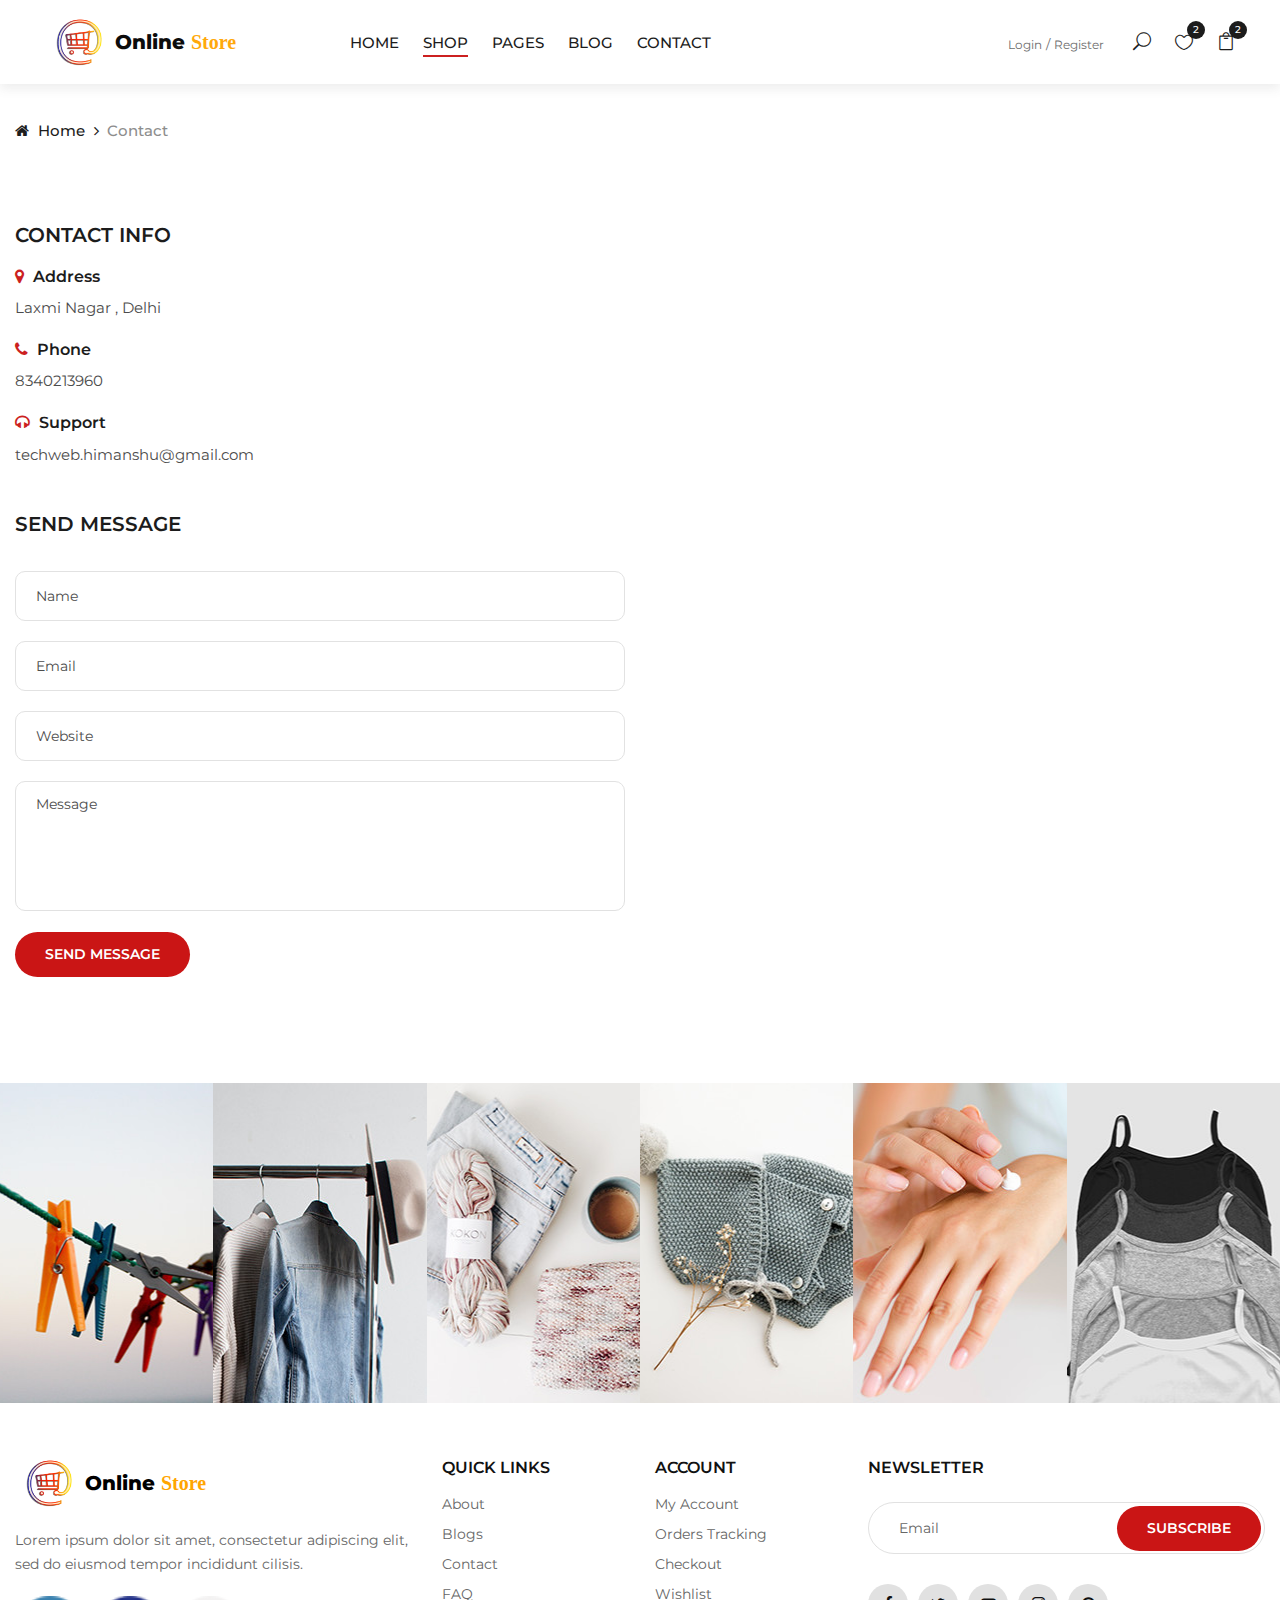
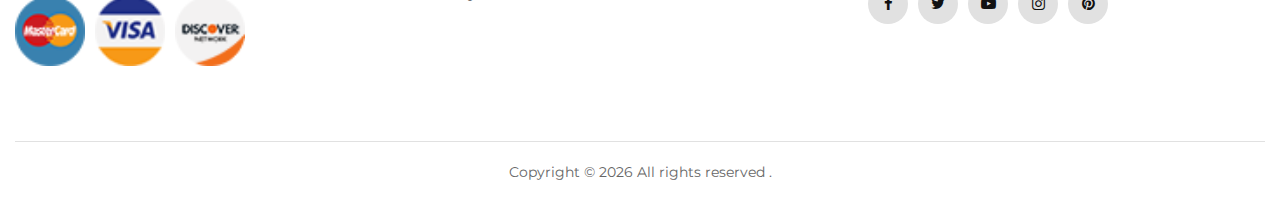
<file: contact.html>
<!DOCTYPE html>
<html lang="zxx">

<head>
    <meta charset="UTF-8">
    <meta name="description" content="Ashion Template">
    <meta name="keywords" content="Ashion, unica, creative, html">
    <meta name="viewport" content="width=device-width, initial-scale=1.0">
    <meta http-equiv="X-UA-Compatible" content="ie=edge">
    <title>Online Shopping</title>

    <!-- Google Font -->
    <link href="https://fonts.googleapis.com/css2?family=Cookie&display=swap" rel="stylesheet">
    <link href="https://fonts.googleapis.com/css2?family=Montserrat:wght@400;500;600;700;800;900&display=swap"
    rel="stylesheet">

    <!-- Css Styles -->
    <link rel="stylesheet" href="css/bootstrap.min.css" type="text/css">
    <link rel="stylesheet" href="css/font-awesome.min.css" type="text/css">
    <link rel="stylesheet" href="css/elegant-icons.css" type="text/css">
    <link rel="stylesheet" href="css/jquery-ui.min.css" type="text/css">
    <link rel="stylesheet" href="css/magnific-popup.css" type="text/css">
    <link rel="stylesheet" href="css/owl.carousel.min.css" type="text/css">
    <link rel="stylesheet" href="css/slicknav.min.css" type="text/css">
    <link rel="stylesheet" href="css/style.css" type="text/css">
</head>

<body>
    <!-- Page Preloder -->
    <div id="preloder">
        <div class="loader"></div>
    </div>

    <!-- Offcanvas Menu Begin -->
    <div class="offcanvas-menu-overlay"></div>
    <div class="offcanvas-menu-wrapper">
        <div class="offcanvas__close">+</div>
        <ul class="offcanvas__widget">
            <li><span class="icon_search search-switch"></span></li>
            <li><a href="#"><span class="icon_heart_alt"></span>
                <div class="tip">2</div>
            </a></li>
            <li><a href="#"><span class="icon_bag_alt"></span>
                <div class="tip">2</div>
            </a></li>
        </ul>
        <div class="offcanvas__logo">
            <a href="./index.html"><img src="img/logo/logo.png" alt=""></a>
            <h2 style="color:black;font-size: 20px;font-weight: 800;">Online <span style="color:orange; font-family: 'Dancing Script', cursive; ">Store</span></h2>
</div>
        <div id="mobile-menu-wrap"></div>
        <div class="offcanvas__auth">
            <a href="#">Login</a>
            <a href="#">Register</a>
        </div>
    </div>
    <!-- Offcanvas Menu End -->

    <!-- Header Section Begin -->
    <header class="header">
        <div class="container-fluid">
            <div class="row">
                <div class="col-xl-3 col-lg-2">
                    <div class="header__logo">
                        <a href="./index.html"><img src="img/logo/logo.png" alt=""></a>
                        <h2 style="color:black;font-size: 20px;font-weight: 800;">Online <span style="color:orange; font-family: 'Dancing Script', cursive; ">Store</span></h2>
                    </div>
                </div>
                <div class="col-xl-6 col-lg-7">
                    <nav class="header__menu">
                        <ul>
                            <li><a href="./index.html">Home</a></li>
<!--                             <li><a href="#">Women’s</a></li>
                            <li><a href="#">Men’s</a></li> -->
                            <li class="active"><a href="./shop.html">Shop</a></li>
                            <li><a href="#">Pages</a>
                                <ul class="dropdown">
                                    <li><a href="./product-details.html">Product Details</a></li>
                                    <li><a href="./shop-cart.html">Shop Cart</a></li>
                                    <li><a href="./checkout.html">Checkout</a></li>
                                    <li><a href="./blog-details.html">Blog Details</a></li>
                                </ul>
                            </li>
                            <li><a href="./blog.html">Blog</a></li>
                            <li><a href="./contact.html">Contact</a></li>
                        </ul>
                    </nav>
                </div>
                <div class="col-lg-3">
                    <div class="header__right">
                        <div class="header__right__auth">
                            <a href="#">Login</a>
                            <a href="#">Register</a>
                        </div>
                        <ul class="header__right__widget">
                            <li><span class="icon_search search-switch"></span></li>
                            <li><a href="#"><span class="icon_heart_alt"></span>
                                <div class="tip">2</div>
                            </a></li>
                            <li><a href="#"><span class="icon_bag_alt"></span>
                                <div class="tip">2</div>
                            </a></li>
                        </ul>
                    </div>
                </div>
            </div>
            <div class="canvas__open">
                <i class="fa fa-bars"></i>
            </div>
        </div>
    </header>
    <!-- Header Section End -->

    <!-- Breadcrumb Begin -->
    <div class="breadcrumb-option">
        <div class="container">
            <div class="row">
                <div class="col-lg-12">
                    <div class="breadcrumb__links">
                        <a href="./index.html"><i class="fa fa-home"></i> Home</a>
                        <span>Contact</span>
                    </div>
                </div>
            </div>
        </div>
    </div>
    <!-- Breadcrumb End -->

    <!-- Contact Section Begin -->
    <section class="contact spad">
        <div class="container">
            <div class="row">
                <div class="col-lg-6 col-md-6">
                    <div class="contact__content">
                        <div class="contact__address">
                            <h5>Contact info</h5>
                            <ul>
                                <li>
                                    <h6><i class="fa fa-map-marker"></i> Address</h6>
                                    <p>Laxmi Nagar , Delhi</p>
                                </li>
                                <li>
                                    <h6><i class="fa fa-phone"></i> Phone</h6>
                                    <p><span>8340213960</span></p>
                                </li>
                                <li>
                                    <h6><i class="fa fa-headphones"></i> Support</h6>
                                    <p>techweb.himanshu@gmail.com</p>
                                </li>
                            </ul>
                        </div>
                        <div class="contact__form">
                            <h5>SEND MESSAGE</h5>
                            <form action="#">
                                <input type="text" placeholder="Name">
                                <input type="text" placeholder="Email">
                                <input type="text" placeholder="Website">
                                <textarea placeholder="Message"></textarea>
                                <button type="submit" class="site-btn">Send Message</button>
                            </form>
                        </div>
                    </div>
                </div>
                <div class="col-lg-6 col-md-6">
                    <div class="contact__map">
                        <!-- <iframe
                        src="https://www.google.com/maps/embed?pb=!1m18!1m12!1m3!1d48158.305462977965!2d-74.13283844036356!3d41.02757295168286!2m3!1f0!2f0!3f0!3m2!1i1024!2i768!4f13.1!3m3!1m2!1s0x89c2e440473470d7%3A0xcaf503ca2ee57958!2sSaddle%20River%2C%20NJ%2007458%2C%20USA!5e0!3m2!1sen!2sbd!4v1575917275626!5m2!1sen!2sbd"
                        height="780" style="border:0" allowfullscreen="">
                    </iframe> -->
                    <iframe
                        src="https://www.google.com/maps/embed?pb=!1m18!1m12!1m3!1d3502.0738331032217!2d77.27591422557313!3d28.627549175667408!2m3!1f0!2f0!3f0!3m2!1i1024!2i768!4f13.1!3m3!1m2!1s0x390ce35319b6a7ff%3A0x127dca80423ad527!2sLaxmi%20Nagar%2C%20Block%20S1%2C%20Nanakpura%2C%20Shakarpur%2C%20Delhi%2C%20110092!5e0!3m2!1sen!2sin!4v1725695402954!5m2!1sen!2sin"  height="780" style="border:0" allowfullscreen=""></iframe>
                </div>
            </div>
        </div>
    </div>
</section>
<!-- Contact Section End -->

<!-- Instagram Begin -->
<div class="instagram">
    <div class="container-fluid">
        <div class="row">
            <div class="col-lg-2 col-md-4 col-sm-4 p-0">
                <div class="instagram__item set-bg" data-setbg="img/instagram/insta-1.jpg">
                    <div class="instagram__text">
                        <i class="fa fa-instagram"></i>
                        <a href="#">@ Chanchal Srivastava</a>
                    </div>
                </div>
            </div>
            <div class="col-lg-2 col-md-4 col-sm-4 p-0">
                <div class="instagram__item set-bg" data-setbg="img/instagram/insta-2.jpg">
                    <div class="instagram__text">
                        <i class="fa fa-instagram"></i>
                        <a href="#">@ Chanchal Srivastava</a>
                    </div>
                </div>
            </div>
            <div class="col-lg-2 col-md-4 col-sm-4 p-0">
                <div class="instagram__item set-bg" data-setbg="img/instagram/insta-3.jpg">
                    <div class="instagram__text">
                        <i class="fa fa-instagram"></i>
                        <a href="#">@ Chanchal Srivastava</a>
                    </div>
                </div>
            </div>
            <div class="col-lg-2 col-md-4 col-sm-4 p-0">
                <div class="instagram__item set-bg" data-setbg="img/instagram/insta-4.jpg">
                    <div class="instagram__text">
                        <i class="fa fa-instagram"></i>
                        <a href="#">@ Chanchal Srivastava</a>
                    </div>
                </div>
            </div>
            <div class="col-lg-2 col-md-4 col-sm-4 p-0">
                <div class="instagram__item set-bg" data-setbg="img/instagram/insta-5.jpg">
                    <div class="instagram__text">
                        <i class="fa fa-instagram"></i>
                        <a href="#">@ Chanchal Srivastava</a>
                    </div>
                </div>
            </div>
            <div class="col-lg-2 col-md-4 col-sm-4 p-0">
                <div class="instagram__item set-bg" data-setbg="img/instagram/insta-6.jpg">
                    <div class="instagram__text">
                        <i class="fa fa-instagram"></i>
                        <a href="#">@ Chanchal Srivastava</a>
                    </div>
                </div>
            </div>
        </div>
    </div>
</div>
<!-- Instagram End -->

<!-- Footer Section Begin -->
<footer class="footer">
    <div class="container">
        <div class="row">
            <div class="col-lg-4 col-md-6 col-sm-7">
                <div class="footer__about">
                    <div class="footer__logo" >
                        <a href="./index.html"style="display:flex;align-items:center;"><img src="img/logo/logo.png" alt="" style="display: flex; align-items: center;">
                        <h2 style="color:black;font-size: 20px;font-weight: 800;">Online <span style="color:orange; font-family: 'Dancing Script', cursive; ">Store</span></h2></a>
                    </div>
                    <p>Lorem ipsum dolor sit amet, consectetur adipiscing elit, sed do eiusmod tempor incididunt
                    cilisis.</p>
                    <div class="footer__payment">
                        <a href="#"><img src="img/payment/payment-1.png" alt=""></a>
                        <a href="#"><img src="img/payment/payment-2.png" alt=""></a>
                        <a href="#"><img src="img/payment/payment-3.png" alt=""></a>
                    </div>
                </div>
            </div>
            <div class="col-lg-2 col-md-3 col-sm-5">
                <div class="footer__widget">
                    <h6>Quick links</h6>
                    <ul>
                        <li><a href="#">About</a></li>
                        <li><a href="#">Blogs</a></li>
                        <li><a href="#">Contact</a></li>
                        <li><a href="#">FAQ</a></li>
                    </ul>
                </div>
            </div>
            <div class="col-lg-2 col-md-3 col-sm-4">
                <div class="footer__widget">
                    <h6>Account</h6>
                    <ul>
                        <li><a href="#">My Account</a></li>
                        <li><a href="#">Orders Tracking</a></li>
                        <li><a href="#">Checkout</a></li>
                        <li><a href="#">Wishlist</a></li>
                    </ul>
                </div>
            </div>
            <div class="col-lg-4 col-md-8 col-sm-8">
                <div class="footer__newslatter">
                    <h6>NEWSLETTER</h6>
                    <form action="#">
                        <input type="text" placeholder="Email">
                        <button type="submit" class="site-btn">Subscribe</button>
                    </form>
                    <div class="footer__social">
                        <a href="#"><i class="fa fa-facebook"></i></a>
                        <a href="#"><i class="fa fa-twitter"></i></a>
                        <a href="#"><i class="fa fa-youtube-play"></i></a>
                        <a href="#"><i class="fa fa-instagram"></i></a>
                        <a href="#"><i class="fa fa-pinterest"></i></a>
                    </div>
                </div>
            </div>
        </div>
        <div class="row">
            <div class="col-lg-12">
                <!-- Link back to Colorlib can't be removed. Template is licensed under CC BY 3.0. -->
                <div class="footer__copyright__text">
                    <p>Copyright &copy; <script>document.write(new Date().getFullYear());</script> All rights reserved .</p>
                </div>
                <!-- Link back to Colorlib can't be removed. Template is licensed under CC BY 3.0. -->
            </div>
        </div>
    </div>
</footer>
<!-- Footer Section End -->

<!-- Search Begin -->
<div class="search-model">
    <div class="h-100 d-flex align-items-center justify-content-center">
        <div class="search-close-switch">+</div>
        <form class="search-model-form">
            <input type="text" id="search-input" placeholder="Search here.....">
        </form>
    </div>
</div>
<!-- Search End -->

<!-- Js Plugins -->
<script src="js/jquery-3.3.1.min.js"></script>
<script src="js/bootstrap.min.js"></script>
<script src="js/jquery.magnific-popup.min.js"></script>
<script src="js/jquery-ui.min.js"></script>
<script src="js/mixitup.min.js"></script>
<script src="js/jquery.countdown.min.js"></script>
<script src="js/jquery.slicknav.js"></script>
<script src="js/owl.carousel.min.js"></script>
<script src="js/jquery.nicescroll.min.js"></script>
<script src="js/main.js"></script>
</body>

</html>
</file>
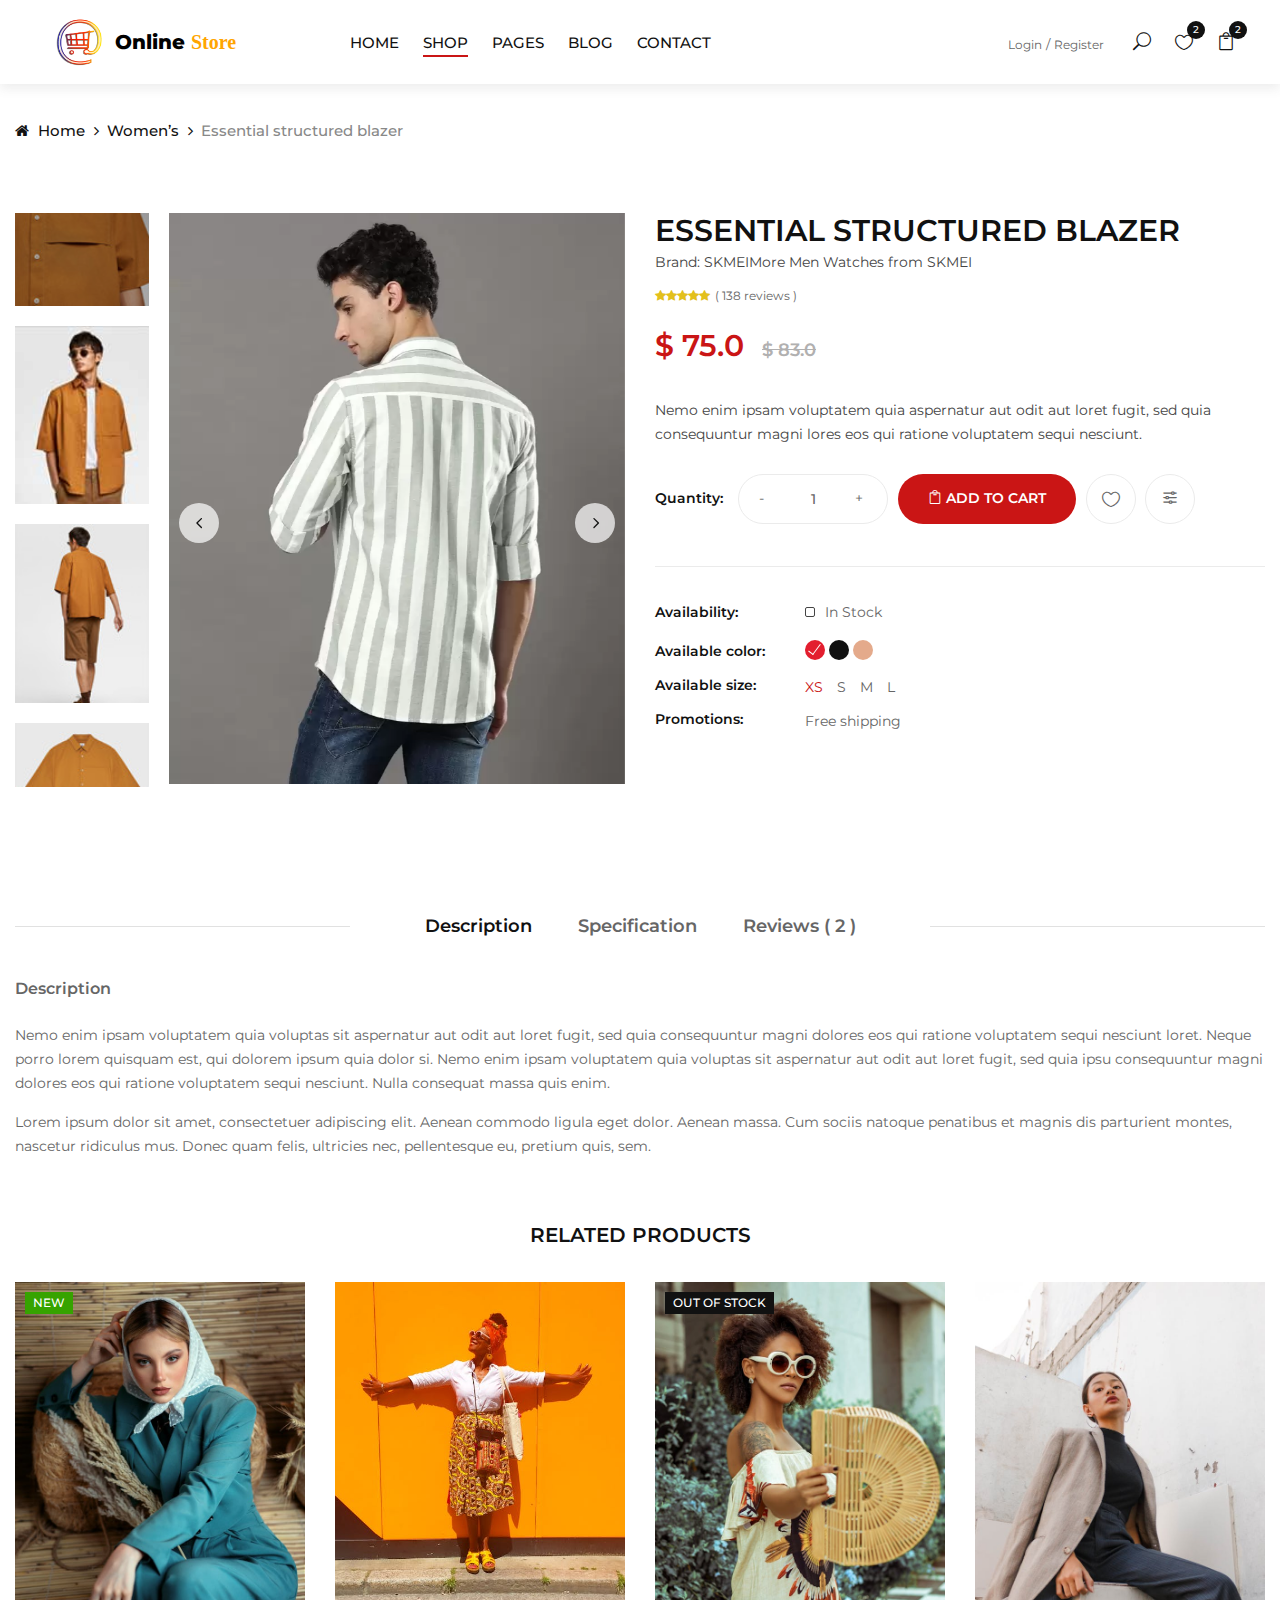
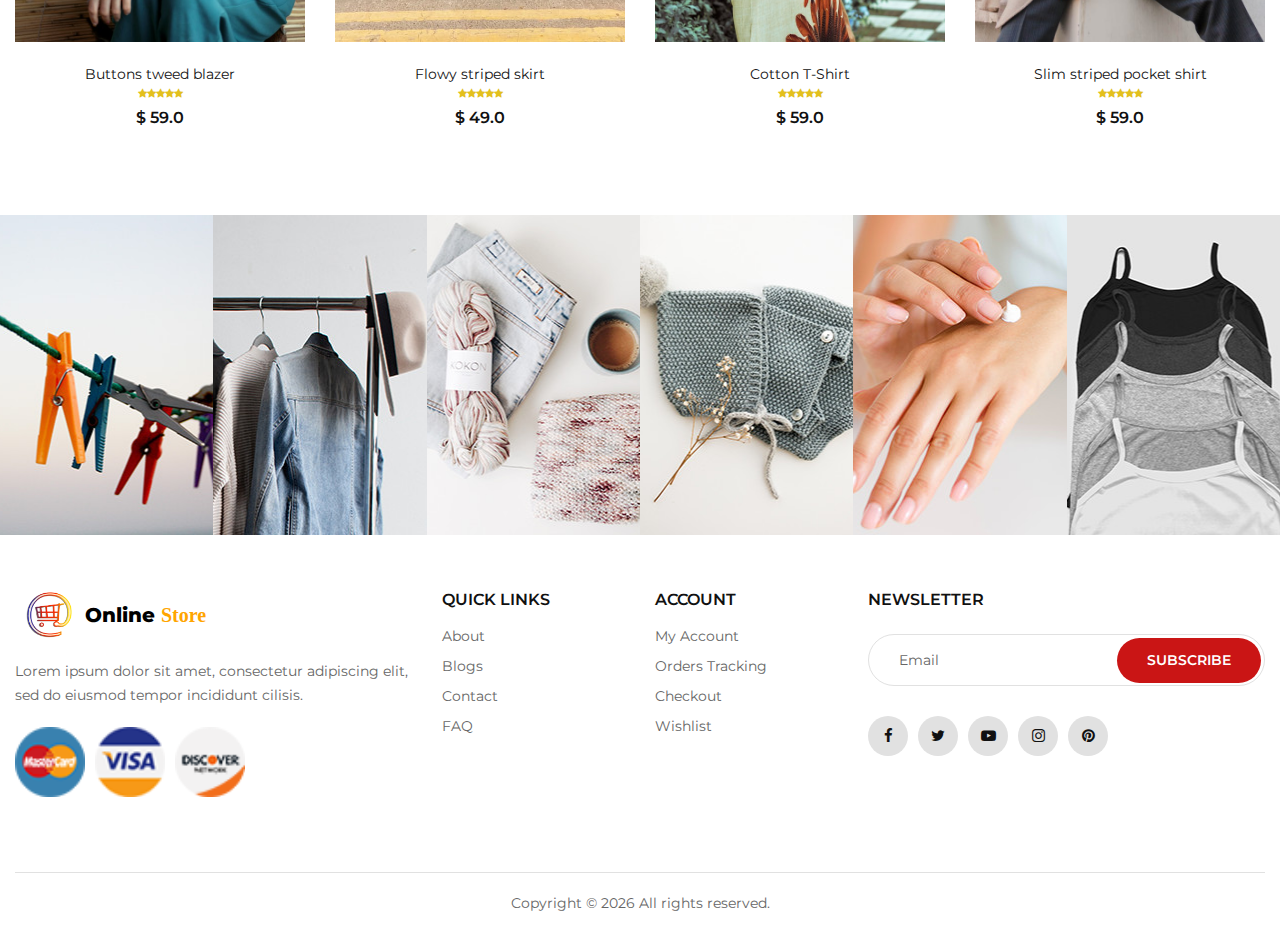
<file: product-details.html>
<!DOCTYPE html>
<html lang="zxx">

<head>
    <meta charset="UTF-8">
    <meta name="description" content="Ashion Template">
    <meta name="keywords" content="Ashion, unica, creative, html">
    <meta name="viewport" content="width=device-width, initial-scale=1.0">
    <meta http-equiv="X-UA-Compatible" content="ie=edge">
    <title>Ashion | Template</title>

    <!-- Google Font -->
    <link href="https://fonts.googleapis.com/css2?family=Cookie&display=swap" rel="stylesheet">
    <link href="https://fonts.googleapis.com/css2?family=Montserrat:wght@400;500;600;700;800;900&display=swap"
    rel="stylesheet">

    <!-- Css Styles -->
    <link rel="stylesheet" href="css/bootstrap.min.css" type="text/css">
    <link rel="stylesheet" href="css/font-awesome.min.css" type="text/css">
    <link rel="stylesheet" href="css/elegant-icons.css" type="text/css">
    <link rel="stylesheet" href="css/jquery-ui.min.css" type="text/css">
    <link rel="stylesheet" href="css/magnific-popup.css" type="text/css">
    <link rel="stylesheet" href="css/owl.carousel.min.css" type="text/css">
    <link rel="stylesheet" href="css/slicknav.min.css" type="text/css">
    <link rel="stylesheet" href="css/style.css" type="text/css">
</head>

<body>
    <!-- Page Preloder -->
    <div id="preloder">
        <div class="loader"></div>
    </div>

    <!-- Offcanvas Menu Begin -->
    <div class="offcanvas-menu-overlay"></div>
    <div class="offcanvas-menu-wrapper">
        <div class="offcanvas__close">+</div>
        <ul class="offcanvas__widget">
            <li><span class="icon_search search-switch"></span></li>
            <li><a href="#"><span class="icon_heart_alt"></span>
                <div class="tip">2</div>
            </a></li>
            <li><a href="#"><span class="icon_bag_alt"></span>
                <div class="tip">2</div>
            </a></li>
        </ul>
        <div class="offcanvas__logo">
            <a href="./index.html"><img src="img/logo/logo.png" alt=""></a>
            <h2 style="color:black;font-size: 20px;font-weight: 800;">Online <span style="color:orange; font-family: 'Dancing Script', cursive; ">Store</span></h2>        </div>
        <div id="mobile-menu-wrap"></div>
        <div class="offcanvas__auth">
            <a href="#">Login</a>
            <a href="#">Register</a>
        </div>
    </div>
    <!-- Offcanvas Menu End -->

    <!-- Header Section Begin -->
    <header class="header">
        <div class="container-fluid">
            <div class="row">
                <div class="col-xl-3 col-lg-2">
                    <div class="header__logo">
                        <a href="./index.html"><img src="img/logo/logo.png" alt=""></a>
                        <h2 style="color:black;font-size: 20px;font-weight: 800;">Online <span style="color:orange; font-family: 'Dancing Script', cursive; ">Store</span></h2>                    </div>
                </div>
                <div class="col-xl-6 col-lg-7">
                    <nav class="header__menu">
                        <ul>
                            <li><a href="./index.html">Home</a></li>
<!--                             <li><a href="#">Women’s</a></li>
                            <li><a href="#">Men’s</a></li> -->
                            <li class="active"><a href="./shop.html">Shop</a></li>
                            <li><a href="#">Pages</a>
                                <ul class="dropdown">
                                    <li><a href="./product-details.html">Product Details</a></li>
                                    <li><a href="./shop-cart.html">Shop Cart</a></li>
                                    <li><a href="./checkout.html">Checkout</a></li>
                                    <li><a href="./blog-details.html">Blog Details</a></li>
                                </ul>
                            </li>
                            <li><a href="./blog.html">Blog</a></li>
                            <li><a href="./contact.html">Contact</a></li>
                        </ul>
                    </nav>
                </div>
                <div class="col-lg-3">
                    <div class="header__right">
                        <div class="header__right__auth">
                            <a href="#">Login</a>
                            <a href="#">Register</a>
                        </div>
                        <ul class="header__right__widget">
                            <li><span class="icon_search search-switch"></span></li>
                            <li><a href="#"><span class="icon_heart_alt"></span>
                                <div class="tip">2</div>
                            </a></li>
                            <li><a href="#"><span class="icon_bag_alt"></span>
                                <div class="tip">2</div>
                            </a></li>
                        </ul>
                    </div>
                </div>
            </div>
            <div class="canvas__open">
                <i class="fa fa-bars"></i>
            </div>
        </div>
    </header>
    <!-- Header Section End -->

    <!-- Breadcrumb Begin -->
    <div class="breadcrumb-option">
        <div class="container">
            <div class="row">
                <div class="col-lg-12">
                    <div class="breadcrumb__links">
                        <a href="./index.html"><i class="fa fa-home"></i> Home</a>
                        <a href="#">Women’s </a>
                        <span>Essential structured blazer</span>
                    </div>
                </div>
            </div>
        </div>
    </div>
    <!-- Breadcrumb End -->

    <!-- Product Details Section Begin -->
    <section class="product-details spad">
        <div class="container">
            <div class="row">
                <div class="col-lg-6">
                    <div class="product__details__pic">
                        <div class="product__details__pic__left product__thumb nice-scroll">
                            <a class="pt active" href="#product-1">
                                <img src="img/product/details/thumb-1.jpg" alt="">
                            </a>
                            <a class="pt" href="#product-2">
                                <img src="img/product/details/thumb-2.jpg" alt="">
                            </a>
                            <a class="pt" href="#product-3">
                                <img src="img/product/details/thumb-3.jpg" alt="">
                            </a>
                            <a class="pt" href="#product-4">
                                <img src="img/product/details/thumb-4.jpg" alt="">
                            </a>
                        </div>
                        <div class="product__details__slider__content">
                            <div class="product__details__pic__slider owl-carousel">
                                <img data-hash="product-1" class="product__big__img" src="img/product/details/product-1.jpg" alt="">
                                <img data-hash="product-2" class="product__big__img" src="img/product/details/product-3.jpg" alt="">
                                <img data-hash="product-3" class="product__big__img" src="img/product/details/product-2.jpg" alt="">
                                <img data-hash="product-4" class="product__big__img" src="img/product/details/product-4.jpg" alt="">
                            </div>
                        </div>
                    </div>
                </div>
                <div class="col-lg-6">
                    <div class="product__details__text">
                        <h3>Essential structured blazer <span>Brand: SKMEIMore Men Watches from SKMEI</span></h3>
                        <div class="rating">
                            <i class="fa fa-star"></i>
                            <i class="fa fa-star"></i>
                            <i class="fa fa-star"></i>
                            <i class="fa fa-star"></i>
                            <i class="fa fa-star"></i>
                            <span>( 138 reviews )</span>
                        </div>
                        <div class="product__details__price">$ 75.0 <span>$ 83.0</span></div>
                        <p>Nemo enim ipsam voluptatem quia aspernatur aut odit aut loret fugit, sed quia consequuntur
                        magni lores eos qui ratione voluptatem sequi nesciunt.</p>
                        <div class="product__details__button">
                            <div class="quantity">
                                <span>Quantity:</span>
                                <div class="pro-qty">
                                    <input type="text" value="1">
                                </div>
                            </div>
                            <a href="#" class="cart-btn"><span class="icon_bag_alt"></span> Add to cart</a>
                            <ul>
                                <li><a href="#"><span class="icon_heart_alt"></span></a></li>
                                <li><a href="#"><span class="icon_adjust-horiz"></span></a></li>
                            </ul>
                        </div>
                        <div class="product__details__widget">
                            <ul>
                                <li>
                                    <span>Availability:</span>
                                    <div class="stock__checkbox">
                                        <label for="stockin">
                                            In Stock
                                            <input type="checkbox" id="stockin">
                                            <span class="checkmark"></span>
                                        </label>
                                    </div>
                                </li>
                                <li>
                                    <span>Available color:</span>
                                    <div class="color__checkbox">
                                        <label for="red">
                                            <input type="radio" name="color__radio" id="red" checked>
                                            <span class="checkmark"></span>
                                        </label>
                                        <label for="black">
                                            <input type="radio" name="color__radio" id="black">
                                            <span class="checkmark black-bg"></span>
                                        </label>
                                        <label for="grey">
                                            <input type="radio" name="color__radio" id="grey">
                                            <span class="checkmark grey-bg"></span>
                                        </label>
                                    </div>
                                </li>
                                <li>
                                    <span>Available size:</span>
                                    <div class="size__btn">
                                        <label for="xs-btn" class="active">
                                            <input type="radio" id="xs-btn">
                                            xs
                                        </label>
                                        <label for="s-btn">
                                            <input type="radio" id="s-btn">
                                            s
                                        </label>
                                        <label for="m-btn">
                                            <input type="radio" id="m-btn">
                                            m
                                        </label>
                                        <label for="l-btn">
                                            <input type="radio" id="l-btn">
                                            l
                                        </label>
                                    </div>
                                </li>
                                <li>
                                    <span>Promotions:</span>
                                    <p>Free shipping</p>
                                </li>
                            </ul>
                        </div>
                    </div>
                </div>
                <div class="col-lg-12">
                    <div class="product__details__tab">
                        <ul class="nav nav-tabs" role="tablist">
                            <li class="nav-item">
                                <a class="nav-link active" data-toggle="tab" href="#tabs-1" role="tab">Description</a>
                            </li>
                            <li class="nav-item">
                                <a class="nav-link" data-toggle="tab" href="#tabs-2" role="tab">Specification</a>
                            </li>
                            <li class="nav-item">
                                <a class="nav-link" data-toggle="tab" href="#tabs-3" role="tab">Reviews ( 2 )</a>
                            </li>
                        </ul>
                        <div class="tab-content">
                            <div class="tab-pane active" id="tabs-1" role="tabpanel">
                                <h6>Description</h6>
                                <p>Nemo enim ipsam voluptatem quia voluptas sit aspernatur aut odit aut loret fugit, sed
                                    quia consequuntur magni dolores eos qui ratione voluptatem sequi nesciunt loret.
                                    Neque porro lorem quisquam est, qui dolorem ipsum quia dolor si. Nemo enim ipsam
                                    voluptatem quia voluptas sit aspernatur aut odit aut loret fugit, sed quia ipsu
                                    consequuntur magni dolores eos qui ratione voluptatem sequi nesciunt. Nulla
                                consequat massa quis enim.</p>
                                <p>Lorem ipsum dolor sit amet, consectetuer adipiscing elit. Aenean commodo ligula eget
                                    dolor. Aenean massa. Cum sociis natoque penatibus et magnis dis parturient montes,
                                    nascetur ridiculus mus. Donec quam felis, ultricies nec, pellentesque eu, pretium
                                quis, sem.</p>
                            </div>
                            <div class="tab-pane" id="tabs-2" role="tabpanel">
                                <h6>Specification</h6>
                                <p>Nemo enim ipsam voluptatem quia voluptas sit aspernatur aut odit aut loret fugit, sed
                                    quia consequuntur magni dolores eos qui ratione voluptatem sequi nesciunt loret.
                                    Neque porro lorem quisquam est, qui dolorem ipsum quia dolor si. Nemo enim ipsam
                                    voluptatem quia voluptas sit aspernatur aut odit aut loret fugit, sed quia ipsu
                                    consequuntur magni dolores eos qui ratione voluptatem sequi nesciunt. Nulla
                                consequat massa quis enim.</p>
                                <p>Lorem ipsum dolor sit amet, consectetuer adipiscing elit. Aenean commodo ligula eget
                                    dolor. Aenean massa. Cum sociis natoque penatibus et magnis dis parturient montes,
                                    nascetur ridiculus mus. Donec quam felis, ultricies nec, pellentesque eu, pretium
                                quis, sem.</p>
                            </div>
                            <div class="tab-pane" id="tabs-3" role="tabpanel">
                                <h6>Reviews ( 2 )</h6>
                                <p>Nemo enim ipsam voluptatem quia voluptas sit aspernatur aut odit aut loret fugit, sed
                                    quia consequuntur magni dolores eos qui ratione voluptatem sequi nesciunt loret.
                                    Neque porro lorem quisquam est, qui dolorem ipsum quia dolor si. Nemo enim ipsam
                                    voluptatem quia voluptas sit aspernatur aut odit aut loret fugit, sed quia ipsu
                                    consequuntur magni dolores eos qui ratione voluptatem sequi nesciunt. Nulla
                                consequat massa quis enim.</p>
                                <p>Lorem ipsum dolor sit amet, consectetuer adipiscing elit. Aenean commodo ligula eget
                                    dolor. Aenean massa. Cum sociis natoque penatibus et magnis dis parturient montes,
                                    nascetur ridiculus mus. Donec quam felis, ultricies nec, pellentesque eu, pretium
                                quis, sem.</p>
                            </div>
                        </div>
                    </div>
                </div>
            </div>
            <div class="row">
                <div class="col-lg-12 text-center">
                    <div class="related__title">
                        <h5>RELATED PRODUCTS</h5>
                    </div>
                </div>
                <div class="col-lg-3 col-md-4 col-sm-6">
                    <div class="product__item">
                        <div class="product__item__pic set-bg" data-setbg="img/product/related/rp-1.jpg">
                            <div class="label new">New</div>
                            <ul class="product__hover">
                                <li><a href="img/product/related/rp-1.jpg" class="image-popup"><span class="arrow_expand"></span></a></li>
                                <li><a href="#"><span class="icon_heart_alt"></span></a></li>
                                <li><a href="#"><span class="icon_bag_alt"></span></a></li>
                            </ul>
                        </div>
                        <div class="product__item__text">
                            <h6><a href="#">Buttons tweed blazer</a></h6>
                            <div class="rating">
                                <i class="fa fa-star"></i>
                                <i class="fa fa-star"></i>
                                <i class="fa fa-star"></i>
                                <i class="fa fa-star"></i>
                                <i class="fa fa-star"></i>
                            </div>
                            <div class="product__price">$ 59.0</div>
                        </div>
                    </div>
                </div>
                <div class="col-lg-3 col-md-4 col-sm-6">
                    <div class="product__item">
                        <div class="product__item__pic set-bg" data-setbg="img/product/related/rp-2.jpg">
                            <ul class="product__hover">
                                <li><a href="img/product/related/rp-2.jpg" class="image-popup"><span class="arrow_expand"></span></a></li>
                                <li><a href="#"><span class="icon_heart_alt"></span></a></li>
                                <li><a href="#"><span class="icon_bag_alt"></span></a></li>
                            </ul>
                        </div>
                        <div class="product__item__text">
                            <h6><a href="#">Flowy striped skirt</a></h6>
                            <div class="rating">
                                <i class="fa fa-star"></i>
                                <i class="fa fa-star"></i>
                                <i class="fa fa-star"></i>
                                <i class="fa fa-star"></i>
                                <i class="fa fa-star"></i>
                            </div>
                            <div class="product__price">$ 49.0</div>
                        </div>
                    </div>
                </div>
                <div class="col-lg-3 col-md-4 col-sm-6">
                    <div class="product__item">
                        <div class="product__item__pic set-bg" data-setbg="img/product/related/rp-3.jpg">
                            <div class="label stockout">out of stock</div>
                            <ul class="product__hover">
                                <li><a href="img/product/related/rp-3.jpg" class="image-popup"><span class="arrow_expand"></span></a></li>
                                <li><a href="#"><span class="icon_heart_alt"></span></a></li>
                                <li><a href="#"><span class="icon_bag_alt"></span></a></li>
                            </ul>
                        </div>
                        <div class="product__item__text">
                            <h6><a href="#">Cotton T-Shirt</a></h6>
                            <div class="rating">
                                <i class="fa fa-star"></i>
                                <i class="fa fa-star"></i>
                                <i class="fa fa-star"></i>
                                <i class="fa fa-star"></i>
                                <i class="fa fa-star"></i>
                            </div>
                            <div class="product__price">$ 59.0</div>
                        </div>
                    </div>
                </div>
                <div class="col-lg-3 col-md-4 col-sm-6">
                    <div class="product__item">
                        <div class="product__item__pic set-bg" data-setbg="img/product/related/rp-4.jpg">
                            <ul class="product__hover">
                                <li><a href="img/product/related/rp-4.jpg" class="image-popup"><span class="arrow_expand"></span></a></li>
                                <li><a href="#"><span class="icon_heart_alt"></span></a></li>
                                <li><a href="#"><span class="icon_bag_alt"></span></a></li>
                            </ul>
                        </div>
                        <div class="product__item__text">
                            <h6><a href="#">Slim striped pocket shirt</a></h6>
                            <div class="rating">
                                <i class="fa fa-star"></i>
                                <i class="fa fa-star"></i>
                                <i class="fa fa-star"></i>
                                <i class="fa fa-star"></i>
                                <i class="fa fa-star"></i>
                            </div>
                            <div class="product__price">$ 59.0</div>
                        </div>
                    </div>
                </div>
            </div>
        </div>
    </section>
    <!-- Product Details Section End -->

    <!-- Instagram Begin -->
    <div class="instagram">
        <div class="container-fluid">
            <div class="row">
                <div class="col-lg-2 col-md-4 col-sm-4 p-0">
                    <div class="instagram__item set-bg" data-setbg="img/instagram/insta-1.jpg">
                        <div class="instagram__text">
                            <i class="fa fa-instagram"></i>
                            <a href="https://www.instagram.com/Chanchal Srivastava/">@ Chanchal Srivastava</a>
                        </div>
                    </div>
                </div>
                <div class="col-lg-2 col-md-4 col-sm-4 p-0">
                    <div class="instagram__item set-bg" data-setbg="img/instagram/insta-2.jpg">
                        <div class="instagram__text">
                            <i class="fa fa-instagram"></i>
                            <a href="https://www.instagram.com/Chanchal Srivastava/">@ Chanchal Srivastava</a>
                        </div>
                    </div>
                </div>
                <div class="col-lg-2 col-md-4 col-sm-4 p-0">
                    <div class="instagram__item set-bg" data-setbg="img/instagram/insta-3.jpg">
                        <div class="instagram__text">
                            <i class="fa fa-instagram"></i>
                            <a href="https://www.instagram.com/Chanchal Srivastava/">@ Chanchal Srivastava</a>
                        </div>
                    </div>
                </div>
                <div class="col-lg-2 col-md-4 col-sm-4 p-0">
                    <div class="instagram__item set-bg" data-setbg="img/instagram/insta-4.jpg">
                        <div class="instagram__text">
                            <i class="fa fa-instagram"></i>
                            <a href="https://www.instagram.com/Chanchal Srivastava/">@ Chanchal Srivastava</a>
                        </div>
                    </div>
                </div>
                <div class="col-lg-2 col-md-4 col-sm-4 p-0">
                    <div class="instagram__item set-bg" data-setbg="img/instagram/insta-5.jpg">
                        <div class="instagram__text">
                            <i class="fa fa-instagram"></i>
                            <a href="https://www.instagram.com/Chanchal Srivastava/">@ Chanchal Srivastava</a>
                        </div>
                    </div>
                </div>
                <div class="col-lg-2 col-md-4 col-sm-4 p-0">
                    <div class="instagram__item set-bg" data-setbg="img/instagram/insta-6.jpg">
                        <div class="instagram__text">
                            <i class="fa fa-instagram"></i>
                            <a href="https://www.instagram.com/Chanchal Srivastava/">@ Chanchal Srivastava</a>
                        </div>
                    </div>
                </div>
            </div>
        </div>
    </div>
    <!-- Instagram End -->

    <!-- Footer Section Begin -->
    <footer class="footer">
        <div class="container">
            <div class="row">
                <div class="col-lg-4 col-md-6 col-sm-7">
                    <div class="footer__about">
                        <div class="footer__logo">
                            <a href="./index.html"style="display: flex;align-items: center;"><img src="img/logo/logo.png" alt="">
                            <h2 style="color:black;font-size: 20px;font-weight: 800;">Online <span style="color:orange; font-family: 'Dancing Script', cursive; ">Store</span></h2></a>                        </div>
                        <p>Lorem ipsum dolor sit amet, consectetur adipiscing elit, sed do eiusmod tempor incididunt
                        cilisis.</p>
                        <div class="footer__payment">
                            <a href="#"><img src="img/payment/payment-1.png" alt=""></a>
                            <a href="#"><img src="img/payment/payment-2.png" alt=""></a>
                            <a href="#"><img src="img/payment/payment-3.png" alt=""></a>
                        </div>
                    </div>
                </div>
                <div class="col-lg-2 col-md-3 col-sm-5">
                    <div class="footer__widget">
                        <h6>Quick links</h6>
                        <ul>
                            <li><a href="#">About</a></li>
                            <li><a href="#">Blogs</a></li>
                            <li><a href="#">Contact</a></li>
                            <li><a href="#">FAQ</a></li>
                        </ul>
                    </div>
                </div>
                <div class="col-lg-2 col-md-3 col-sm-4">
                    <div class="footer__widget">
                        <h6>Account</h6>
                        <ul>
                            <li><a href="#">My Account</a></li>
                            <li><a href="#">Orders Tracking</a></li>
                            <li><a href="#">Checkout</a></li>
                            <li><a href="#">Wishlist</a></li>
                        </ul>
                    </div>
                </div>
                <div class="col-lg-4 col-md-8 col-sm-8">
                    <div class="footer__newslatter">
                        <h6>NEWSLETTER</h6>
                        <form action="#">
                            <input type="text" placeholder="Email">
                            <button type="submit" class="site-btn">Subscribe</button>
                        </form>
                        <div class="footer__social">
                            <a href="#"><i class="fa fa-facebook"></i></a>
                            <a href="#"><i class="fa fa-twitter"></i></a>
                            <a href="#"><i class="fa fa-youtube-play"></i></a>
                            <a href="#"><i class="fa fa-instagram"></i></a>
                            <a href="#"><i class="fa fa-pinterest"></i></a>
                        </div>
                    </div>
                </div>
            </div>
            <div class="row">
                <div class="col-lg-12">
                    <!-- Link back to Colorlib can't be removed. Template is licensed under CC BY 3.0. -->
                    <div class="footer__copyright__text">
                        <p>Copyright &copy; <script>document.write(new Date().getFullYear());</script> All rights reserved.</p>
                    </div>
                    <!-- Link back to Colorlib can't be removed. Template is licensed under CC BY 3.0. -->
                </div>
            </div>
        </div>
    </footer>
    <!-- Footer Section End -->

    <!-- Search Begin -->
    <div class="search-model">
        <div class="h-100 d-flex align-items-center justify-content-center">
            <div class="search-close-switch">+</div>
            <form class="search-model-form">
                <input type="text" id="search-input" placeholder="Search here.....">
            </form>
        </div>
    </div>
    <!-- Search End -->

    <!-- Js Plugins -->
    <script src="js/jquery-3.3.1.min.js"></script>
    <script src="js/bootstrap.min.js"></script>
    <script src="js/jquery.magnific-popup.min.js"></script>
    <script src="js/jquery-ui.min.js"></script>
    <script src="js/mixitup.min.js"></script>
    <script src="js/jquery.countdown.min.js"></script>
    <script src="js/jquery.slicknav.js"></script>
    <script src="js/owl.carousel.min.js"></script>
    <script src="js/jquery.nicescroll.min.js"></script>
    <script src="js/main.js"></script>
</body>

</html>
</file>
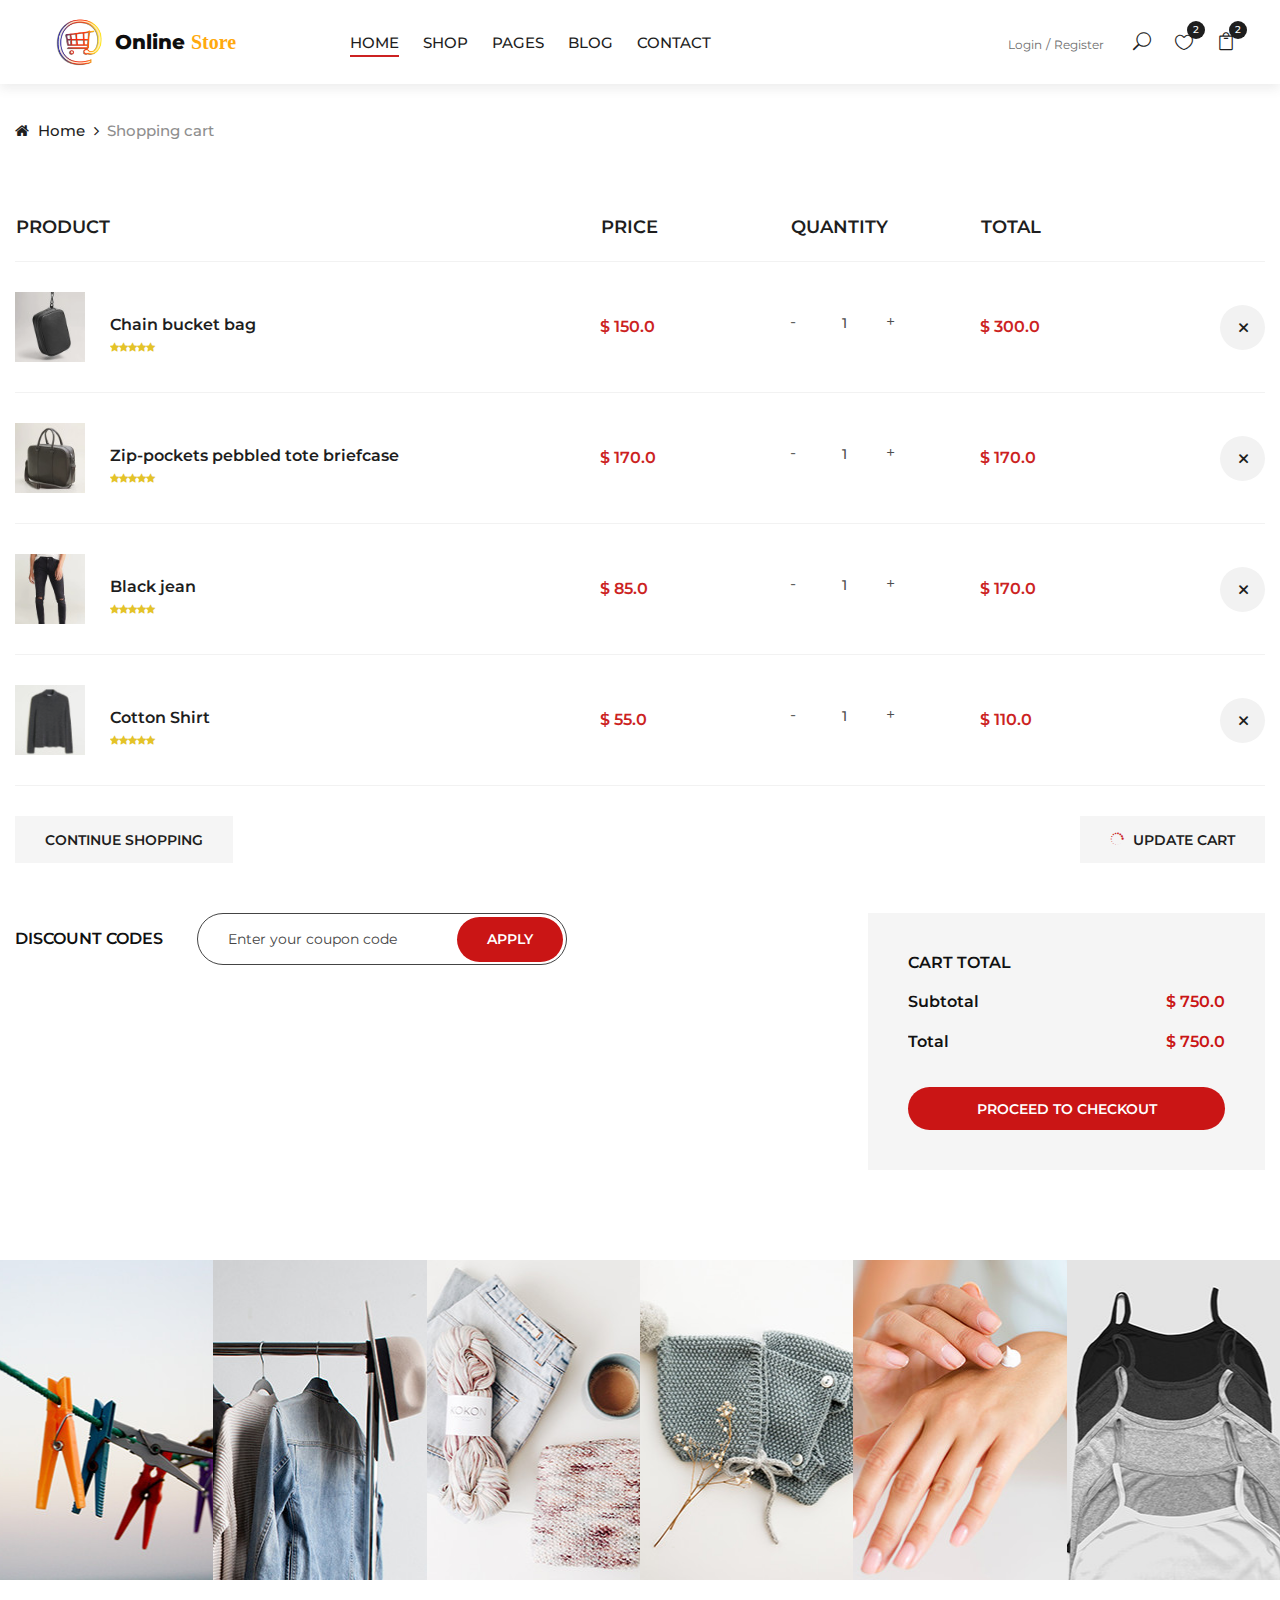
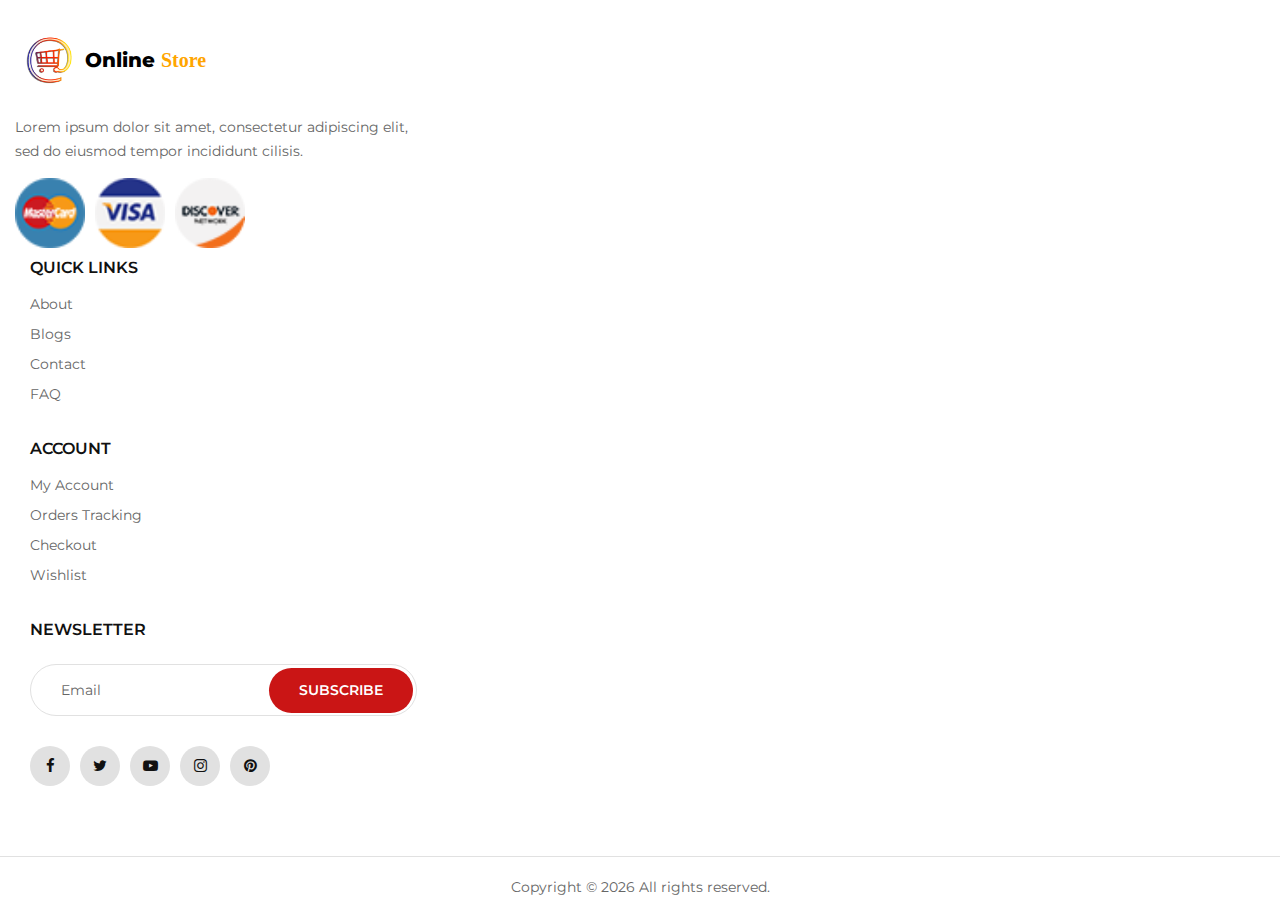
<file: shop-cart.html>
<!DOCTYPE html>
<html lang="zxx">

<head>
    <meta charset="UTF-8">
    <meta name="description" content="Ashion Template">
    <meta name="keywords" content="Ashion, unica, creative, html">
    <meta name="viewport" content="width=device-width, initial-scale=1.0">
    <meta http-equiv="X-UA-Compatible" content="ie=edge">
    <title>Ashion | Template</title>

    <!-- Google Font -->
    <link href="https://fonts.googleapis.com/css2?family=Cookie&display=swap" rel="stylesheet">
    <link href="https://fonts.googleapis.com/css2?family=Montserrat:wght@400;500;600;700;800;900&display=swap"
    rel="stylesheet">

    <!-- Css Styles -->
    <link rel="stylesheet" href="css/bootstrap.min.css" type="text/css">
    <link rel="stylesheet" href="css/font-awesome.min.css" type="text/css">
    <link rel="stylesheet" href="css/elegant-icons.css" type="text/css">
    <link rel="stylesheet" href="css/jquery-ui.min.css" type="text/css">
    <link rel="stylesheet" href="css/magnific-popup.css" type="text/css">
    <link rel="stylesheet" href="css/owl.carousel.min.css" type="text/css">
    <link rel="stylesheet" href="css/slicknav.min.css" type="text/css">
    <link rel="stylesheet" href="css/style.css" type="text/css">
</head>

<body>
    <!-- Page Preloder -->
    <div id="preloder">
        <div class="loader"></div>
    </div>

    <!-- Offcanvas Menu Begin -->
    <div class="offcanvas-menu-overlay"></div>
    <div class="offcanvas-menu-wrapper">
        <div class="offcanvas__close">+</div>
        <ul class="offcanvas__widget">
            <li><span class="icon_search search-switch"></span></li>
            <li><a href="#"><span class="icon_heart_alt"></span>
                <div class="tip">2</div>
            </a></li>
            <li><a href="#"><span class="icon_bag_alt"></span>
                <div class="tip">2</div>
            </a></li>
        </ul>
        <div class="offcanvas__logo">
            <a href="./index.html"><img src="img/logo/logo.png" alt=""></a>
            <h2 style="color:black;font-size: 20px;font-weight: 800;">Online <span style="color:orange; font-family: 'Dancing Script', cursive; ">Store</span></h2>        </div>
        <div id="mobile-menu-wrap"></div>
        <div class="offcanvas__auth">
            <a href="#">Login</a>
            <a href="#">Register</a>
        </div>
    </div>
    <!-- Offcanvas Menu End -->

    <!-- Header Section Begin -->
    <header class="header">
        <div class="container-fluid">
            <div class="row">
                <div class="col-xl-3 col-lg-2">
                    <div class="header__logo">
                        <a href="./index.html"><img src="img/logo/logo.png" alt=""></a>
                        <h2 style="color:black;font-size: 20px;font-weight: 800;">Online <span style="color:orange; font-family: 'Dancing Script', cursive; ">Store</span></h2>                    </div>
                </div>
                <div class="col-xl-6 col-lg-7">
                    <nav class="header__menu">
                        <ul>
                            <li class="active"><a href="./index.html">Home</a></li>
<!--                             <li><a href="#">Women’s</a></li>
                            <li><a href="#">Men’s</a></li> -->
                            <li><a href="./shop.html">Shop</a></li>
                            <li><a href="#">Pages</a>
                                <ul class="dropdown">
                                    <li><a href="./product-details.html">Product Details</a></li>
                                    <li><a href="./shop-cart.html">Shop Cart</a></li>
                                    <li><a href="./checkout.html">Checkout</a></li>
                                    <li><a href="./blog-details.html">Blog Details</a></li>
                                </ul>
                            </li>
                            <li><a href="./blog.html">Blog</a></li>
                            <li><a href="./contact.html">Contact</a></li>
                        </ul>
                    </nav>
                </div>
                <div class="col-lg-3">
                    <div class="header__right">
                        <div class="header__right__auth">
                            <a href="#">Login</a>
                            <a href="#">Register</a>
                        </div>
                        <ul class="header__right__widget">
                            <li><span class="icon_search search-switch"></span></li>
                            <li><a href="#"><span class="icon_heart_alt"></span>
                                <div class="tip">2</div>
                            </a></li>
                            <li><a href="#"><span class="icon_bag_alt"></span>
                                <div class="tip">2</div>
                            </a></li>
                        </ul>
                    </div>
                </div>
            </div>
            <div class="canvas__open">
                <i class="fa fa-bars"></i>
            </div>
        </div>
    </header>
    <!-- Header Section End -->

    <!-- Breadcrumb Begin -->
    <div class="breadcrumb-option">
        <div class="container">
            <div class="row">
                <div class="col-lg-12">
                    <div class="breadcrumb__links">
                        <a href="./index.html"><i class="fa fa-home"></i> Home</a>
                        <span>Shopping cart</span>
                    </div>
                </div>
            </div>
        </div>
    </div>
    <!-- Breadcrumb End -->

    <!-- Shop Cart Section Begin -->
    <section class="shop-cart spad">
        <div class="container">
            <div class="row">
                <div class="col-lg-12">
                    <div class="shop__cart__table">
                        <table>
                            <thead>
                                <tr>
                                    <th>Product</th>
                                    <th>Price</th>
                                    <th>Quantity</th>
                                    <th>Total</th>
                                    <th></th>
                                </tr>
                            </thead>
                            <tbody>
                                <tr>
                                    <td class="cart__product__item">
                                        <img src="img/shop-cart/cp-1.jpg" alt="">
                                        <div class="cart__product__item__title">
                                            <h6>Chain bucket bag</h6>
                                            <div class="rating">
                                                <i class="fa fa-star"></i>
                                                <i class="fa fa-star"></i>
                                                <i class="fa fa-star"></i>
                                                <i class="fa fa-star"></i>
                                                <i class="fa fa-star"></i>
                                            </div>
                                        </div>
                                    </td>
                                    <td class="cart__price">$ 150.0</td>
                                    <td class="cart__quantity">
                                        <div class="pro-qty">
                                            <input type="text" value="1">
                                        </div>
                                    </td>
                                    <td class="cart__total">$ 300.0</td>
                                    <td class="cart__close"><span class="icon_close"></span></td>
                                </tr>
                                <tr>
                                    <td class="cart__product__item">
                                        <img src="img/shop-cart/cp-2.jpg" alt="">
                                        <div class="cart__product__item__title">
                                            <h6>Zip-pockets pebbled tote briefcase</h6>
                                            <div class="rating">
                                                <i class="fa fa-star"></i>
                                                <i class="fa fa-star"></i>
                                                <i class="fa fa-star"></i>
                                                <i class="fa fa-star"></i>
                                                <i class="fa fa-star"></i>
                                            </div>
                                        </div>
                                    </td>
                                    <td class="cart__price">$ 170.0</td>
                                    <td class="cart__quantity">
                                        <div class="pro-qty">
                                            <input type="text" value="1">
                                        </div>
                                    </td>
                                    <td class="cart__total">$ 170.0</td>
                                    <td class="cart__close"><span class="icon_close"></span></td>
                                </tr>
                                <tr>
                                    <td class="cart__product__item">
                                        <img src="img/shop-cart/cp-3.jpg" alt="">
                                        <div class="cart__product__item__title">
                                            <h6>Black jean</h6>
                                            <div class="rating">
                                                <i class="fa fa-star"></i>
                                                <i class="fa fa-star"></i>
                                                <i class="fa fa-star"></i>
                                                <i class="fa fa-star"></i>
                                                <i class="fa fa-star"></i>
                                            </div>
                                        </div>
                                    </td>
                                    <td class="cart__price">$ 85.0</td>
                                    <td class="cart__quantity">
                                        <div class="pro-qty">
                                            <input type="text" value="1">
                                        </div>
                                    </td>
                                    <td class="cart__total">$ 170.0</td>
                                    <td class="cart__close"><span class="icon_close"></span></td>
                                </tr>
                                <tr>
                                    <td class="cart__product__item">
                                        <img src="img/shop-cart/cp-4.jpg" alt="">
                                        <div class="cart__product__item__title">
                                            <h6>Cotton Shirt</h6>
                                            <div class="rating">
                                                <i class="fa fa-star"></i>
                                                <i class="fa fa-star"></i>
                                                <i class="fa fa-star"></i>
                                                <i class="fa fa-star"></i>
                                                <i class="fa fa-star"></i>
                                            </div>
                                        </div>
                                    </td>
                                    <td class="cart__price">$ 55.0</td>
                                    <td class="cart__quantity">
                                        <div class="pro-qty">
                                            <input type="text" value="1">
                                        </div>
                                    </td>
                                    <td class="cart__total">$ 110.0</td>
                                    <td class="cart__close"><span class="icon_close"></span></td>
                                </tr>
                            </tbody>
                        </table>
                    </div>
                </div>
            </div>
            <div class="row">
                <div class="col-lg-6 col-md-6 col-sm-6">
                    <div class="cart__btn">
                        <a href="#">Continue Shopping</a>
                    </div>
                </div>
                <div class="col-lg-6 col-md-6 col-sm-6">
                    <div class="cart__btn update__btn">
                        <a href="#"><span class="icon_loading"></span> Update cart</a>
                    </div>
                </div>
            </div>
            <div class="row">
                <div class="col-lg-6">
                    <div class="discount__content">
                        <h6>Discount codes</h6>
                        <form action="#">
                            <input type="text" placeholder="Enter your coupon code">
                            <button type="submit" class="site-btn">Apply</button>
                        </form>
                    </div>
                </div>
                <div class="col-lg-4 offset-lg-2">
                    <div class="cart__total__procced">
                        <h6>Cart total</h6>
                        <ul>
                            <li>Subtotal <span>$ 750.0</span></li>
                            <li>Total <span>$ 750.0</span></li>
                        </ul>
                        <a href="#" class="primary-btn">Proceed to checkout</a>
                    </div>
                </div>
            </div>
        </div>
    </section>
    <!-- Shop Cart Section End -->

    <!-- Instagram Begin -->
    <div class="instagram">
        <div class="container-fluid">
            <div class="row">
                <div class="col-lg-2 col-md-4 col-sm-4 p-0">
                    <div class="instagram__item set-bg" data-setbg="img/instagram/insta-1.jpg">
                        <div class="instagram__text">
                            <i class="fa fa-instagram"></i>
                            <a href="#">@ Chanchal Srivastava</a>
                        </div>
                    </div>
                </div>
                <div class="col-lg-2 col-md-4 col-sm-4 p-0">
                    <div class="instagram__item set-bg" data-setbg="img/instagram/insta-2.jpg">
                        <div class="instagram__text">
                            <i class="fa fa-instagram"></i>
                            <a href="#">@ Chanchal Srivastava</a>
                        </div>
                    </div>
                </div>
                <div class="col-lg-2 col-md-4 col-sm-4 p-0">
                    <div class="instagram__item set-bg" data-setbg="img/instagram/insta-3.jpg">
                        <div class="instagram__text">
                            <i class="fa fa-instagram"></i>
                            <a href="#">@ Chanchal Srivastava</a>
                        </div>
                    </div>
                </div>
                <div class="col-lg-2 col-md-4 col-sm-4 p-0">
                    <div class="instagram__item set-bg" data-setbg="img/instagram/insta-4.jpg">
                        <div class="instagram__text">
                            <i class="fa fa-instagram"></i>
                            <a href="#">@ Chanchal Srivastava</a>
                        </div>
                    </div>
                </div>
                <div class="col-lg-2 col-md-4 col-sm-4 p-0">
                    <div class="instagram__item set-bg" data-setbg="img/instagram/insta-5.jpg">
                        <div class="instagram__text">
                            <i class="fa fa-instagram"></i>
                            <a href="#">@ Chanchal Srivastava</a>
                        </div>
                    </div>
                </div>
                <div class="col-lg-2 col-md-4 col-sm-4 p-0">
                    <div class="instagram__item set-bg" data-setbg="img/instagram/insta-6.jpg">
                        <div class="instagram__text">
                            <i class="fa fa-instagram"></i>
                            <a href="#">@ Chanchal Srivastava</a>
                        </div>
                    </div>
                </div>
            </div>
        </div>
    </div>
    <!-- Instagram End -->

    <!-- Footer Section Begin -->
    <footer class="footer">
        <div class="container">
            <div class="row">
                <div class="col-lg-4 col-md-6 col-sm-7">
                    <div class="footer__about">
                        <div class="footer__logo">
                            <a href="./index.html"style="display: flex;align-items: center;"><img src="img/logo/logo.png" alt="">
                                <h2 style="color:black;font-size: 20px;font-weight: 800;">Online <span style="color:orange; font-family: 'Dancing Script', cursive; ">Store</span></h2></a>                        </div>
                            </div>
                        <p>Lorem ipsum dolor sit amet, consectetur adipiscing elit, sed do eiusmod tempor incididunt
                        cilisis.</p>
                        <div class="footer__payment">
                            <a href="#"><img src="img/payment/payment-1.png" alt=""></a>
                            <a href="#"><img src="img/payment/payment-2.png" alt=""></a>
                            <a href="#"><img src="img/payment/payment-3.png" alt=""></a>
                        </div>
                    </div>
                </div>
                <div class="col-lg-2 col-md-3 col-sm-5">
                    <div class="footer__widget">
                        <h6>Quick links</h6>
                        <ul>
                            <li><a href="#">About</a></li>
                            <li><a href="#">Blogs</a></li>
                            <li><a href="#">Contact</a></li>
                            <li><a href="#">FAQ</a></li>
                        </ul>
                    </div>
                </div>
                <div class="col-lg-2 col-md-3 col-sm-4">
                    <div class="footer__widget">
                        <h6>Account</h6>
                        <ul>
                            <li><a href="#">My Account</a></li>
                            <li><a href="#">Orders Tracking</a></li>
                            <li><a href="#">Checkout</a></li>
                            <li><a href="#">Wishlist</a></li>
                        </ul>
                    </div>
                </div>
                <div class="col-lg-4 col-md-8 col-sm-8">
                    <div class="footer__newslatter">
                        <h6>NEWSLETTER</h6>
                        <form action="#">
                            <input type="text" placeholder="Email">
                            <button type="submit" class="site-btn">Subscribe</button>
                        </form>
                        <div class="footer__social">
                            <a href="#"><i class="fa fa-facebook"></i></a>
                            <a href="#"><i class="fa fa-twitter"></i></a>
                            <a href="#"><i class="fa fa-youtube-play"></i></a>
                            <a href="#"><i class="fa fa-instagram"></i></a>
                            <a href="#"><i class="fa fa-pinterest"></i></a>
                        </div>
                    </div>
                </div>
            </div>
            <div class="row">
                <div class="col-lg-12">
                    <!-- Link back to Colorlib can't be removed. Template is licensed under CC BY 3.0. -->
                    <div class="footer__copyright__text">
                        <p>Copyright &copy; <script>document.write(new Date().getFullYear());</script> All rights reserved.</p>
                    </div>
                    <!-- Link back to Colorlib can't be removed. Template is licensed under CC BY 3.0. -->
                </div>
            </div>
        </div>
    </footer>
    <!-- Footer Section End -->

    <!-- Search Begin -->
    <div class="search-model">
        <div class="h-100 d-flex align-items-center justify-content-center">
            <div class="search-close-switch">+</div>
            <form class="search-model-form">
                <input type="text" id="search-input" placeholder="Search here.....">
            </form>
        </div>
    </div>
    <!-- Search End -->

    <!-- Js Plugins -->
    <script src="js/jquery-3.3.1.min.js"></script>
    <script src="js/bootstrap.min.js"></script>
    <script src="js/jquery.magnific-popup.min.js"></script>
    <script src="js/jquery-ui.min.js"></script>
    <script src="js/mixitup.min.js"></script>
    <script src="js/jquery.countdown.min.js"></script>
    <script src="js/jquery.slicknav.js"></script>
    <script src="js/owl.carousel.min.js"></script>
    <script src="js/jquery.nicescroll.min.js"></script>
    <script src="js/main.js"></script>
</body>

</html>
</file>
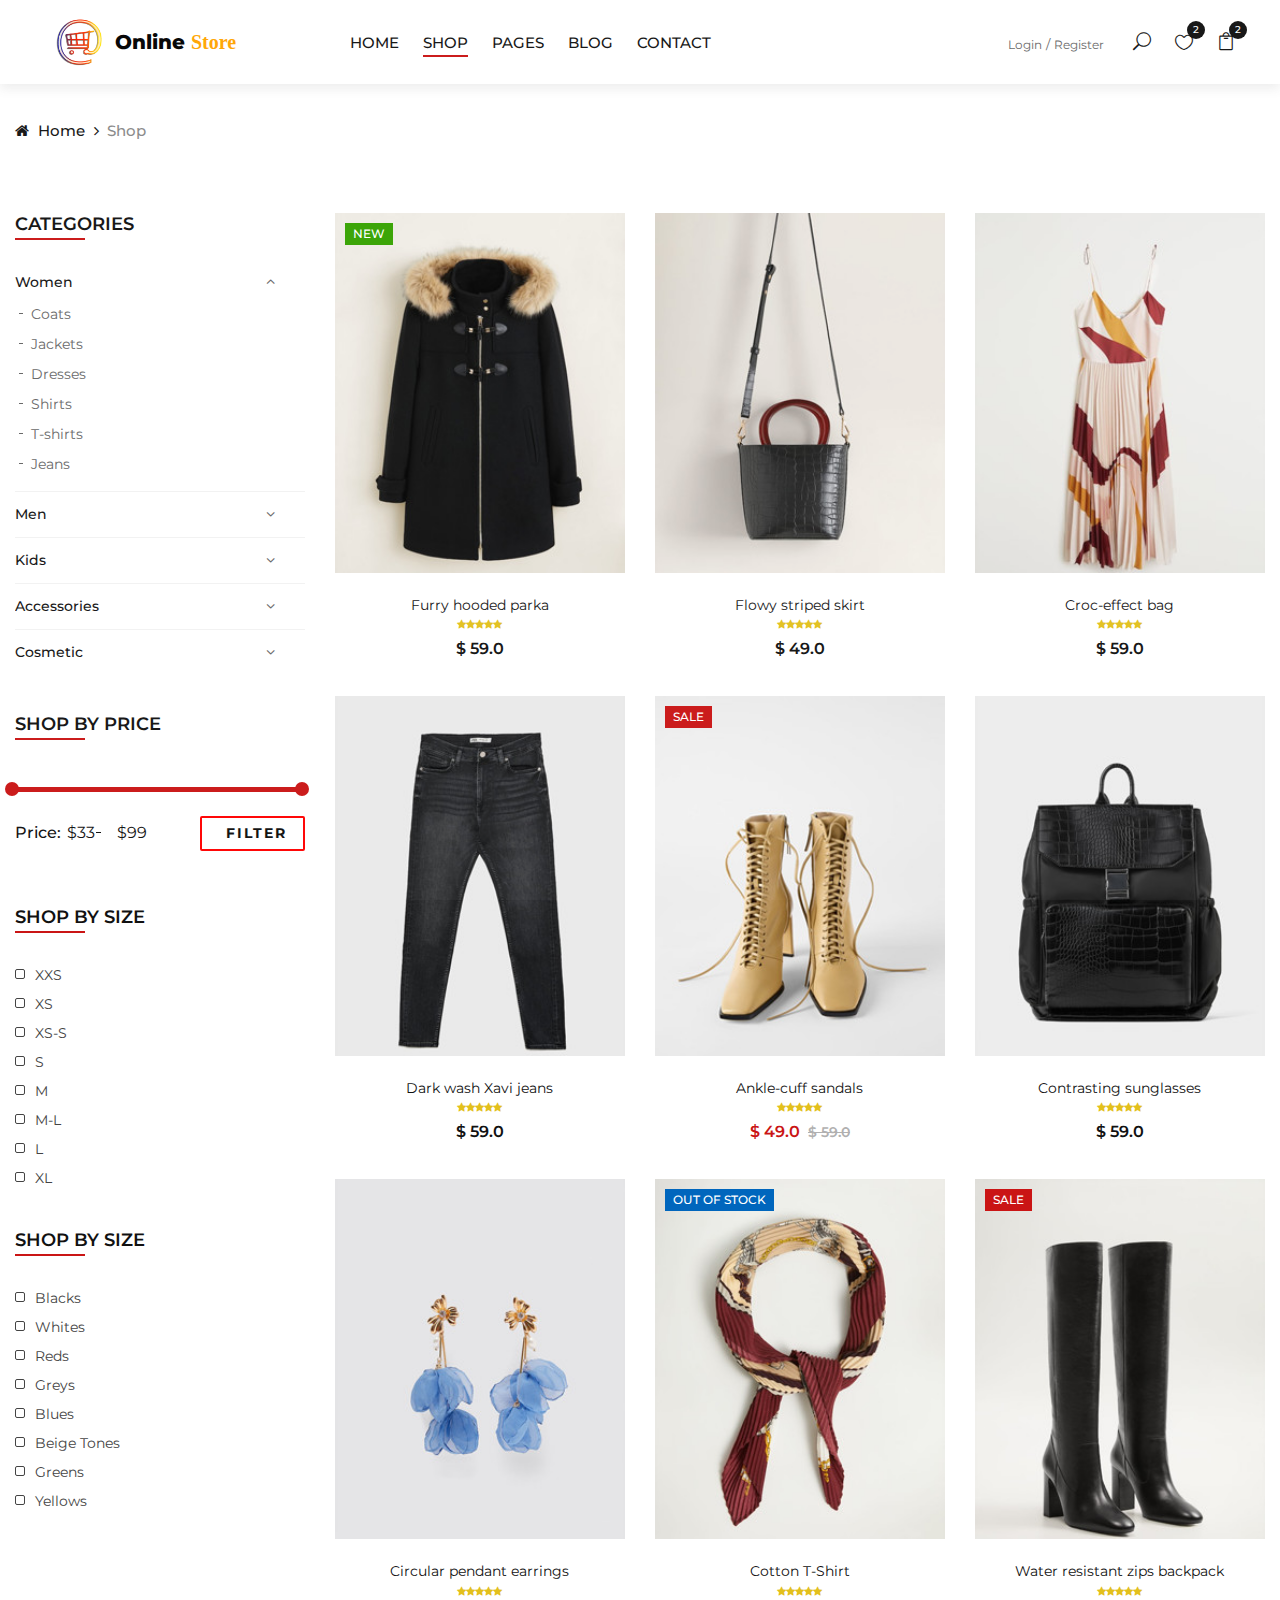
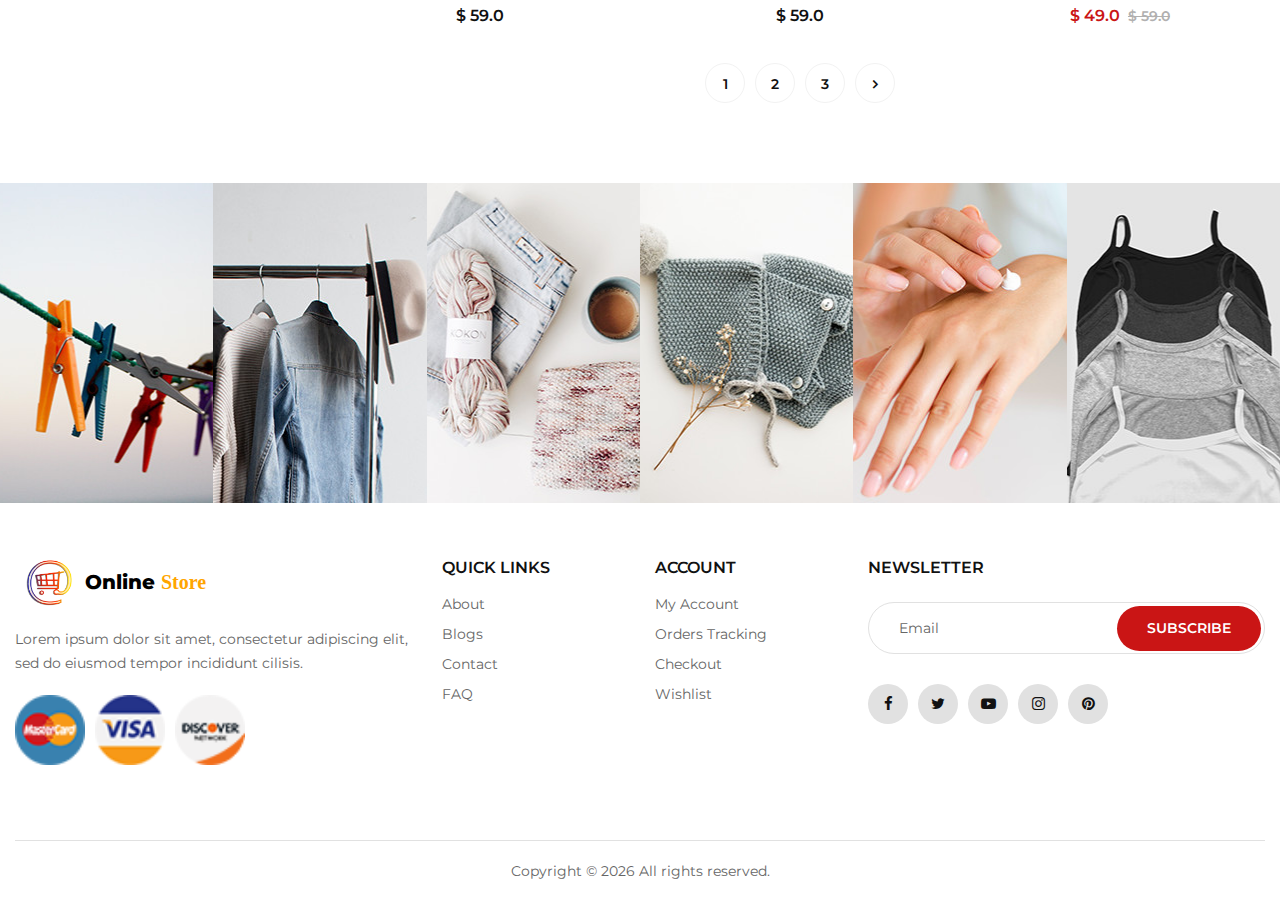
<file: shop.html>
<!DOCTYPE html>
<html lang="zxx">

<head>
    <meta charset="UTF-8">
    <meta name="description" content="Ashion Template">
    <meta name="keywords" content="Ashion, unica, creative, html">
    <meta name="viewport" content="width=device-width, initial-scale=1.0">
    <meta http-equiv="X-UA-Compatible" content="ie=edge">
    <title>Online Shopping</title>

    <!-- Google Font -->
    <link href="https://fonts.googleapis.com/css2?family=Cookie&display=swap" rel="stylesheet">
    <link href="https://fonts.googleapis.com/css2?family=Montserrat:wght@400;500;600;700;800;900&display=swap"
    rel="stylesheet">

    <!-- Css Styles -->
    <link rel="stylesheet" href="css/bootstrap.min.css" type="text/css">
    <link rel="stylesheet" href="css/font-awesome.min.css" type="text/css">
    <link rel="stylesheet" href="css/elegant-icons.css" type="text/css">
    <link rel="stylesheet" href="css/jquery-ui.min.css" type="text/css">
    <link rel="stylesheet" href="css/magnific-popup.css" type="text/css">
    <link rel="stylesheet" href="css/owl.carousel.min.css" type="text/css">
    <link rel="stylesheet" href="css/slicknav.min.css" type="text/css">
    <link rel="stylesheet" href="css/style.css" type="text/css">
</head>

<body>
    <!-- Page Preloder -->
    <div id="preloder">
        <div class="loader"></div>
    </div>

    <!-- Offcanvas Menu Begin -->
    <div class="offcanvas-menu-overlay"></div>
    <div class="offcanvas-menu-wrapper">
        <div class="offcanvas__close">+</div>
        <ul class="offcanvas__widget">
            <li><span class="icon_search search-switch"></span></li>
            <li><a href="#"><span class="icon_heart_alt"></span>
                <div class="tip">2</div>
            </a></li>
            <li><a href="#"><span class="icon_bag_alt"></span>
                <div class="tip">2</div>
            </a></li>
        </ul>
        <div class="offcanvas__logo">
            <a href="./index.html"><img src="img/logo/logo.png" alt=""></a>
            <h2 style="color:black;font-size: 20px;font-weight: 800;">Online <span style="color:orange; font-family: 'Dancing Script', cursive; ">Store</span></h2>        </div>
        <div id="mobile-menu-wrap"></div>
        <div class="offcanvas__auth">
            <a href="#">Login</a>
            <a href="#">Register</a>
        </div>
    </div>
    <!-- Offcanvas Menu End -->

    <!-- Header Section Begin -->
    <header class="header">
        <div class="container-fluid">
            <div class="row">
                <div class="col-xl-3 col-lg-2">
                    <div class="header__logo">
                        <a href="./index.html"><img src="img/logo/logo.png" alt=""></a>
                        <h2 style="color:black;font-size: 20px;font-weight: 800;">Online <span style="color:orange; font-family: 'Dancing Script', cursive; ">Store</span></h2>
                    </div>
                </div>
                <div class="col-xl-6 col-lg-7">
                    <nav class="header__menu">
                        <ul>
                            <li><a href="./index.html">Home</a></li>
<!--                             <li><a href="#">Women’s</a></li>
                            <li><a href="#">Men’s</a></li> -->
                            <li class="active"><a href="./shop.html">Shop</a></li>
                            <li><a href="#">Pages</a>
                                <ul class="dropdown">
                                    <li><a href="./product-details.html">Product Details</a></li>
                                    <li><a href="./shop-cart.html">Shop Cart</a></li>
                                    <li><a href="./checkout.html">Checkout</a></li>
                                    <li><a href="./blog-details.html">Blog Details</a></li>
                                </ul>
                            </li>
                            <li><a href="./blog.html">Blog</a></li>
                            <li><a href="./contact.html">Contact</a></li>
                        </ul>
                    </nav>
                </div>
                <div class="col-lg-3">
                    <div class="header__right">
                        <div class="header__right__auth">
                            <a href="#">Login</a>
                            <a href="#">Register</a>
                        </div>
                        <ul class="header__right__widget">
                            <li><span class="icon_search search-switch"></span></li>
                            <li><a href="#"><span class="icon_heart_alt"></span>
                                <div class="tip">2</div>
                            </a></li>
                            <li><a href="#"><span class="icon_bag_alt"></span>
                                <div class="tip">2</div>
                            </a></li>
                        </ul>
                    </div>
                </div>
            </div>
            <div class="canvas__open">
                <i class="fa fa-bars"></i>
            </div>
        </div>
    </header>
    <!-- Header Section End -->

    <!-- Breadcrumb Begin -->
    <div class="breadcrumb-option">
        <div class="container">
            <div class="row">
                <div class="col-lg-12">
                    <div class="breadcrumb__links">
                        <a href="./index.html"><i class="fa fa-home"></i> Home</a>
                        <span>Shop</span>
                    </div>
                </div>
            </div>
        </div>
    </div>
    <!-- Breadcrumb End -->

    <!-- Shop Section Begin -->
    <section class="shop spad">
        <div class="container">
            <div class="row">
                <div class="col-lg-3 col-md-3">
                    <div class="shop__sidebar">
                        <div class="sidebar__categories">
                            <div class="section-title">
                                <h4>Categories</h4>
                            </div>
                            <div class="categories__accordion">
                                <div class="accordion" id="accordionExample">
                                    <div class="card">
                                        <div class="card-heading active">
                                            <a data-toggle="collapse" data-target="#collapseOne">Women</a>
                                        </div>
                                        <div id="collapseOne" class="collapse show" data-parent="#accordionExample">
                                            <div class="card-body">
                                                <ul>
                                                    <li><a href="#">Coats</a></li>
                                                    <li><a href="#">Jackets</a></li>
                                                    <li><a href="#">Dresses</a></li>
                                                    <li><a href="#">Shirts</a></li>
                                                    <li><a href="#">T-shirts</a></li>
                                                    <li><a href="#">Jeans</a></li>
                                                </ul>
                                            </div>
                                        </div>
                                    </div>
                                    <div class="card">
                                        <div class="card-heading">
                                            <a data-toggle="collapse" data-target="#collapseTwo">Men</a>
                                        </div>
                                        <div id="collapseTwo" class="collapse" data-parent="#accordionExample">
                                            <div class="card-body">
                                                <ul>
                                                    <li><a href="#">Coats</a></li>
                                                    <li><a href="#">Jackets</a></li>
                                                    <li><a href="#">Dresses</a></li>
                                                    <li><a href="#">Shirts</a></li>
                                                    <li><a href="#">T-shirts</a></li>
                                                    <li><a href="#">Jeans</a></li>
                                                </ul>
                                            </div>
                                        </div>
                                    </div>
                                    <div class="card">
                                        <div class="card-heading">
                                            <a data-toggle="collapse" data-target="#collapseThree">Kids</a>
                                        </div>
                                        <div id="collapseThree" class="collapse" data-parent="#accordionExample">
                                            <div class="card-body">
                                                <ul>
                                                    <li><a href="#">Coats</a></li>
                                                    <li><a href="#">Jackets</a></li>
                                                    <li><a href="#">Dresses</a></li>
                                                    <li><a href="#">Shirts</a></li>
                                                    <li><a href="#">T-shirts</a></li>
                                                    <li><a href="#">Jeans</a></li>
                                                </ul>
                                            </div>
                                        </div>
                                    </div>
                                    <div class="card">
                                        <div class="card-heading">
                                            <a data-toggle="collapse" data-target="#collapseFour">Accessories</a>
                                        </div>
                                        <div id="collapseFour" class="collapse" data-parent="#accordionExample">
                                            <div class="card-body">
                                                <ul>
                                                    <li><a href="#">Coats</a></li>
                                                    <li><a href="#">Jackets</a></li>
                                                    <li><a href="#">Dresses</a></li>
                                                    <li><a href="#">Shirts</a></li>
                                                    <li><a href="#">T-shirts</a></li>
                                                    <li><a href="#">Jeans</a></li>
                                                </ul>
                                            </div>
                                        </div>
                                    </div>
                                    <div class="card">
                                        <div class="card-heading">
                                            <a data-toggle="collapse" data-target="#collapseFive">Cosmetic</a>
                                        </div>
                                        <div id="collapseFive" class="collapse" data-parent="#accordionExample">
                                            <div class="card-body">
                                                <ul>
                                                    <li><a href="#">Coats</a></li>
                                                    <li><a href="#">Jackets</a></li>
                                                    <li><a href="#">Dresses</a></li>
                                                    <li><a href="#">Shirts</a></li>
                                                    <li><a href="#">T-shirts</a></li>
                                                    <li><a href="#">Jeans</a></li>
                                                </ul>
                                            </div>
                                        </div>
                                    </div>
                                </div>
                            </div>
                        </div>
                        <div class="sidebar__filter">
                            <div class="section-title">
                                <h4>Shop by price</h4>
                            </div>
                            <div class="filter-range-wrap">
                                <div class="price-range ui-slider ui-corner-all ui-slider-horizontal ui-widget ui-widget-content"
                                data-min="33" data-max="99"></div>
                                <div class="range-slider">
                                    <div class="price-input">
                                        <p>Price:</p>
                                        <input type="text" id="minamount">
                                        <input type="text" id="maxamount">
                                    </div>
                                </div>
                            </div>
                            <a href="#">Filter</a>
                        </div>
                        <div class="sidebar__sizes">
                            <div class="section-title">
                                <h4>Shop by size</h4>
                            </div>
                            <div class="size__list">
                                <label for="xxs">
                                    xxs
                                    <input type="checkbox" id="xxs">
                                    <span class="checkmark"></span>
                                </label>
                                <label for="xs">
                                    xs
                                    <input type="checkbox" id="xs">
                                    <span class="checkmark"></span>
                                </label>
                                <label for="xss">
                                    xs-s
                                    <input type="checkbox" id="xss">
                                    <span class="checkmark"></span>
                                </label>
                                <label for="s">
                                    s
                                    <input type="checkbox" id="s">
                                    <span class="checkmark"></span>
                                </label>
                                <label for="m">
                                    m
                                    <input type="checkbox" id="m">
                                    <span class="checkmark"></span>
                                </label>
                                <label for="ml">
                                    m-l
                                    <input type="checkbox" id="ml">
                                    <span class="checkmark"></span>
                                </label>
                                <label for="l">
                                    l
                                    <input type="checkbox" id="l">
                                    <span class="checkmark"></span>
                                </label>
                                <label for="xl">
                                    xl
                                    <input type="checkbox" id="xl">
                                    <span class="checkmark"></span>
                                </label>
                            </div>
                        </div>
                        <div class="sidebar__color">
                            <div class="section-title">
                                <h4>Shop by size</h4>
                            </div>
                            <div class="size__list color__list">
                                <label for="black">
                                    Blacks
                                    <input type="checkbox" id="black">
                                    <span class="checkmark"></span>
                                </label>
                                <label for="whites">
                                    Whites
                                    <input type="checkbox" id="whites">
                                    <span class="checkmark"></span>
                                </label>
                                <label for="reds">
                                    Reds
                                    <input type="checkbox" id="reds">
                                    <span class="checkmark"></span>
                                </label>
                                <label for="greys">
                                    Greys
                                    <input type="checkbox" id="greys">
                                    <span class="checkmark"></span>
                                </label>
                                <label for="blues">
                                    Blues
                                    <input type="checkbox" id="blues">
                                    <span class="checkmark"></span>
                                </label>
                                <label for="beige">
                                    Beige Tones
                                    <input type="checkbox" id="beige">
                                    <span class="checkmark"></span>
                                </label>
                                <label for="greens">
                                    Greens
                                    <input type="checkbox" id="greens">
                                    <span class="checkmark"></span>
                                </label>
                                <label for="yellows">
                                    Yellows
                                    <input type="checkbox" id="yellows">
                                    <span class="checkmark"></span>
                                </label>
                            </div>
                        </div>
                    </div>
                </div>
                <div class="col-lg-9 col-md-9">
                    <div class="row">
                        <div class="col-lg-4 col-md-6">
                            <div class="product__item">
                                <div class="product__item__pic set-bg" data-setbg="img/shop/shop-1.jpg">
                                    <div class="label new">New</div>
                                    <ul class="product__hover">
                                        <li><a href="img/shop/shop-1.jpg" class="image-popup"><span class="arrow_expand"></span></a></li>
                                        <li><a href="#"><span class="icon_heart_alt"></span></a></li>
                                        <li><a href="#"><span class="icon_bag_alt"></span></a></li>
                                    </ul>
                                </div>
                                <div class="product__item__text">
                                    <h6><a href="#">Furry hooded parka</a></h6>
                                    <div class="rating">
                                        <i class="fa fa-star"></i>
                                        <i class="fa fa-star"></i>
                                        <i class="fa fa-star"></i>
                                        <i class="fa fa-star"></i>
                                        <i class="fa fa-star"></i>
                                    </div>
                                    <div class="product__price">$ 59.0</div>
                                </div>
                            </div>
                        </div>
                        <div class="col-lg-4 col-md-6">
                            <div class="product__item">
                                <div class="product__item__pic set-bg" data-setbg="img/shop/shop-2.jpg">
                                    <ul class="product__hover">
                                        <li><a href="img/shop/shop-2.jpg" class="image-popup"><span class="arrow_expand"></span></a></li>
                                        <li><a href="#"><span class="icon_heart_alt"></span></a></li>
                                        <li><a href="#"><span class="icon_bag_alt"></span></a></li>
                                    </ul>
                                </div>
                                <div class="product__item__text">
                                    <h6><a href="#">Flowy striped skirt</a></h6>
                                    <div class="rating">
                                        <i class="fa fa-star"></i>
                                        <i class="fa fa-star"></i>
                                        <i class="fa fa-star"></i>
                                        <i class="fa fa-star"></i>
                                        <i class="fa fa-star"></i>
                                    </div>
                                    <div class="product__price">$ 49.0</div>
                                </div>
                            </div>
                        </div>
                        <div class="col-lg-4 col-md-6">
                            <div class="product__item">
                                <div class="product__item__pic set-bg" data-setbg="img/shop/shop-3.jpg">
                                    <ul class="product__hover">
                                        <li><a href="img/shop/shop-3.jpg" class="image-popup"><span class="arrow_expand"></span></a></li>
                                        <li><a href="#"><span class="icon_heart_alt"></span></a></li>
                                        <li><a href="#"><span class="icon_bag_alt"></span></a></li>
                                    </ul>
                                </div>
                                <div class="product__item__text">
                                    <h6><a href="#">Croc-effect bag</a></h6>
                                    <div class="rating">
                                        <i class="fa fa-star"></i>
                                        <i class="fa fa-star"></i>
                                        <i class="fa fa-star"></i>
                                        <i class="fa fa-star"></i>
                                        <i class="fa fa-star"></i>
                                    </div>
                                    <div class="product__price">$ 59.0</div>
                                </div>
                            </div>
                        </div>
                        <div class="col-lg-4 col-md-6">
                            <div class="product__item">
                                <div class="product__item__pic set-bg" data-setbg="img/shop/shop-4.jpg">
                                    <ul class="product__hover">
                                        <li><a href="img/shop/shop-4.jpg" class="image-popup"><span class="arrow_expand"></span></a></li>
                                        <li><a href="#"><span class="icon_heart_alt"></span></a></li>
                                        <li><a href="#"><span class="icon_bag_alt"></span></a></li>
                                    </ul>
                                </div>
                                <div class="product__item__text">
                                    <h6><a href="#">Dark wash Xavi jeans</a></h6>
                                    <div class="rating">
                                        <i class="fa fa-star"></i>
                                        <i class="fa fa-star"></i>
                                        <i class="fa fa-star"></i>
                                        <i class="fa fa-star"></i>
                                        <i class="fa fa-star"></i>
                                    </div>
                                    <div class="product__price">$ 59.0</div>
                                </div>
                            </div>
                        </div>
                        <div class="col-lg-4 col-md-6">
                            <div class="product__item sale">
                                <div class="product__item__pic set-bg" data-setbg="img/shop/shop-5.jpg">
                                    <div class="label">Sale</div>
                                    <ul class="product__hover">
                                        <li><a href="img/shop/shop-5.jpg" class="image-popup"><span class="arrow_expand"></span></a></li>
                                        <li><a href="#"><span class="icon_heart_alt"></span></a></li>
                                        <li><a href="#"><span class="icon_bag_alt"></span></a></li>
                                    </ul>
                                </div>
                                <div class="product__item__text">
                                    <h6><a href="#">Ankle-cuff sandals</a></h6>
                                    <div class="rating">
                                        <i class="fa fa-star"></i>
                                        <i class="fa fa-star"></i>
                                        <i class="fa fa-star"></i>
                                        <i class="fa fa-star"></i>
                                        <i class="fa fa-star"></i>
                                    </div>
                                    <div class="product__price">$ 49.0 <span>$ 59.0</span></div>
                                </div>
                            </div>
                        </div>
                        <div class="col-lg-4 col-md-6">
                            <div class="product__item">
                                <div class="product__item__pic set-bg" data-setbg="img/shop/shop-6.jpg">
                                    <ul class="product__hover">
                                        <li><a href="img/shop/shop-6.jpg" class="image-popup"><span class="arrow_expand"></span></a></li>
                                        <li><a href="#"><span class="icon_heart_alt"></span></a></li>
                                        <li><a href="#"><span class="icon_bag_alt"></span></a></li>
                                    </ul>
                                </div>
                                <div class="product__item__text">
                                    <h6><a href="#">Contrasting sunglasses</a></h6>
                                    <div class="rating">
                                        <i class="fa fa-star"></i>
                                        <i class="fa fa-star"></i>
                                        <i class="fa fa-star"></i>
                                        <i class="fa fa-star"></i>
                                        <i class="fa fa-star"></i>
                                    </div>
                                    <div class="product__price">$ 59.0</div>
                                </div>
                            </div>
                        </div>
                        <div class="col-lg-4 col-md-6">
                            <div class="product__item">
                                <div class="product__item__pic set-bg" data-setbg="img/shop/shop-7.jpg">
                                    <ul class="product__hover">
                                        <li><a href="img/shop/shop-7.jpg" class="image-popup"><span class="arrow_expand"></span></a></li>
                                        <li><a href="#"><span class="icon_heart_alt"></span></a></li>
                                        <li><a href="#"><span class="icon_bag_alt"></span></a></li>
                                    </ul>
                                </div>
                                <div class="product__item__text">
                                    <h6><a href="#">Circular pendant earrings</a></h6>
                                    <div class="rating">
                                        <i class="fa fa-star"></i>
                                        <i class="fa fa-star"></i>
                                        <i class="fa fa-star"></i>
                                        <i class="fa fa-star"></i>
                                        <i class="fa fa-star"></i>
                                    </div>
                                    <div class="product__price">$ 59.0</div>
                                </div>
                            </div>
                        </div>
                        <div class="col-lg-4 col-md-6">
                            <div class="product__item">
                                <div class="product__item__pic set-bg" data-setbg="img/shop/shop-8.jpg">
                                    <div class="label stockout stockblue">Out Of Stock</div>
                                    <ul class="product__hover">
                                        <li><a href="img/shop/shop-8.jpg" class="image-popup"><span class="arrow_expand"></span></a></li>
                                        <li><a href="#"><span class="icon_heart_alt"></span></a></li>
                                        <li><a href="#"><span class="icon_bag_alt"></span></a></li>
                                    </ul>
                                </div>
                                <div class="product__item__text">
                                    <h6><a href="#">Cotton T-Shirt</a></h6>
                                    <div class="rating">
                                        <i class="fa fa-star"></i>
                                        <i class="fa fa-star"></i>
                                        <i class="fa fa-star"></i>
                                        <i class="fa fa-star"></i>
                                        <i class="fa fa-star"></i>
                                    </div>
                                    <div class="product__price">$ 59.0</div>
                                </div>
                            </div>
                        </div>
                        <div class="col-lg-4 col-md-6">
                            <div class="product__item sale">
                                <div class="product__item__pic set-bg" data-setbg="img/shop/shop-9.jpg">
                                    <div class="label">Sale</div>
                                    <ul class="product__hover">
                                        <li><a href="img/shop/shop-9.jpg" class="image-popup"><span class="arrow_expand"></span></a></li>
                                        <li><a href="#"><span class="icon_heart_alt"></span></a></li>
                                        <li><a href="#"><span class="icon_bag_alt"></span></a></li>
                                    </ul>
                                </div>
                                <div class="product__item__text">
                                    <h6><a href="#">Water resistant zips backpack</a></h6>
                                    <div class="rating">
                                        <i class="fa fa-star"></i>
                                        <i class="fa fa-star"></i>
                                        <i class="fa fa-star"></i>
                                        <i class="fa fa-star"></i>
                                        <i class="fa fa-star"></i>
                                    </div>
                                    <div class="product__price">$ 49.0 <span>$ 59.0</span></div>
                                </div>
                            </div>
                        </div>
                        <div class="col-lg-12 text-center">
                            <div class="pagination__option">
                                <a href="#">1</a>
                                <a href="#">2</a>
                                <a href="#">3</a>
                                <a href="#"><i class="fa fa-angle-right"></i></a>
                            </div>
                        </div>
                    </div>
                </div>
            </div>
        </div>
    </section>
    <!-- Shop Section End -->

    <!-- Instagram Begin -->
    <div class="instagram">
        <div class="container-fluid">
            <div class="row">
                <div class="col-lg-2 col-md-4 col-sm-4 p-0">
                    <div class="instagram__item set-bg" data-setbg="img/instagram/insta-1.jpg">
                        <div class="instagram__text">
                            <i class="fa fa-instagram"></i>
                            <a href="https://www.instagram.com/himanshu_._shukla/">himanshu_._shukla</a>
                        </div>
                    </div>
                </div>
                <div class="col-lg-2 col-md-4 col-sm-4 p-0">
                    <div class="instagram__item set-bg" data-setbg="img/instagram/insta-2.jpg">
                        <div class="instagram__text">
                            <i class="fa fa-instagram"></i>
                            <a href="https://www.instagram.com/himanshu_._shukla/">himanshu_._shukla</a>
                        </div>
                    </div>
                </div>
                <div class="col-lg-2 col-md-4 col-sm-4 p-0">
                    <div class="instagram__item set-bg" data-setbg="img/instagram/insta-3.jpg">
                        <div class="instagram__text">
                            <i class="fa fa-instagram"></i>
                            <a href="https://www.instagram.com/himanshu_._shukla/">himanshu_._shukla</a>
                        </div>
                    </div>
                </div>
                <div class="col-lg-2 col-md-4 col-sm-4 p-0">
                    <div class="instagram__item set-bg" data-setbg="img/instagram/insta-4.jpg">
                        <div class="instagram__text">
                            <i class="fa fa-instagram"></i>
                            <a href="https://www.instagram.com/himanshu_._shukla/">himanshu_._shukla</a>
                        </div>
                    </div>
                </div>
                <div class="col-lg-2 col-md-4 col-sm-4 p-0">
                    <div class="instagram__item set-bg" data-setbg="img/instagram/insta-5.jpg">
                        <div class="instagram__text">
                            <i class="fa fa-instagram"></i>
                            <a href="https://www.instagram.com/himanshu_._shukla/">himanshu_._shukla</a>
                        </div>
                    </div>
                </div>
                <div class="col-lg-2 col-md-4 col-sm-4 p-0">
                    <div class="instagram__item set-bg" data-setbg="img/instagram/insta-6.jpg">
                        <div class="instagram__text">
                            <i class="fa fa-instagram"></i>
                            <a href="https://www.instagram.com/himanshu_._shukla/">himanshu_._shukla</a>
                        </div>
                    </div>
                </div>
            </div>
        </div>
    </div>
    <!-- Instagram End -->

    <!-- Footer Section Begin -->
    <footer class="footer">
        <div class="container">
            <div class="row">
                <div class="col-lg-4 col-md-6 col-sm-7">
                    <div class="footer__about">
                        <div class="footer__logo" style="display: flex;align-items: center;">
                            <a href="./index.html"><img src="img/logo/logo.png" alt=""></a>
                            <h2 style="color:black;font-size: 20px;font-weight: 800;">Online <span style="color:orange; font-family: 'Dancing Script', cursive; ">Store</span></h2>

                        </div>
                        <p>Lorem ipsum dolor sit amet, consectetur adipiscing elit, sed do eiusmod tempor incididunt
                        cilisis.</p>
                        <div class="footer__payment">
                            <a href="#"><img src="img/payment/payment-1.png" alt=""></a>
                            <a href="#"><img src="img/payment/payment-2.png" alt=""></a>
                            <a href="#"><img src="img/payment/payment-3.png" alt=""></a>
                        </div>
                    </div>
                </div>
                <div class="col-lg-2 col-md-3 col-sm-5">
                    <div class="footer__widget">
                        <h6>Quick links</h6>
                        <ul>
                            <li><a href="#">About</a></li>
                            <li><a href="#">Blogs</a></li>
                            <li><a href="#">Contact</a></li>
                            <li><a href="#">FAQ</a></li>
                        </ul>
                    </div>
                </div>
                <div class="col-lg-2 col-md-3 col-sm-4">
                    <div class="footer__widget">
                        <h6>Account</h6>
                        <ul>
                            <li><a href="#">My Account</a></li>
                            <li><a href="#">Orders Tracking</a></li>
                            <li><a href="#">Checkout</a></li>
                            <li><a href="#">Wishlist</a></li>
                        </ul>
                    </div>
                </div>
                <div class="col-lg-4 col-md-8 col-sm-8">
                    <div class="footer__newslatter">
                        <h6>NEWSLETTER</h6>
                        <form action="#">
                            <input type="text" placeholder="Email">
                            <button type="submit" class="site-btn">Subscribe</button>
                        </form>
                        <div class="footer__social">
                            <a href="#"><i class="fa fa-facebook"></i></a>
                            <a href="#"><i class="fa fa-twitter"></i></a>
                            <a href="#"><i class="fa fa-youtube-play"></i></a>
                            <a href="#"><i class="fa fa-instagram"></i></a>
                            <a href="#"><i class="fa fa-pinterest"></i></a>
                        </div>
                    </div>
                </div>
            </div>
            <div class="row">
                <div class="col-lg-12">
                    <!-- Link back to Colorlib can't be removed. Template is licensed under CC BY 3.0. -->
                    <div class="footer__copyright__text">
                        <p>Copyright &copy; <script>document.write(new Date().getFullYear());</script> All rights reserved.</a></p>
                    </div>
                    <!-- Link back to Colorlib can't be removed. Template is licensed under CC BY 3.0. -->
                </div>
            </div>
        </div>
    </footer>
    <!-- Footer Section End -->

    <!-- Search Begin -->
    <div class="search-model">
        <div class="h-100 d-flex align-items-center justify-content-center">
            <div class="search-close-switch">+</div>
            <form class="search-model-form">
                <input type="text" id="search-input" placeholder="Search here.....">
            </form>
        </div>
    </div>
    <!-- Search End -->

    <!-- Js Plugins -->
    <script src="js/jquery-3.3.1.min.js"></script>
    <script src="js/bootstrap.min.js"></script>
    <script src="js/jquery.magnific-popup.min.js"></script>
    <script src="js/jquery-ui.min.js"></script>
    <script src="js/mixitup.min.js"></script>
    <script src="js/jquery.countdown.min.js"></script>
    <script src="js/jquery.slicknav.js"></script>
    <script src="js/owl.carousel.min.js"></script>
    <script src="js/jquery.nicescroll.min.js"></script>
    <script src="js/main.js"></script>
</body>

</html>
</file>
<file: css/elegant-icons.css>
@font-face {
	font-family: 'ElegantIcons';
	src:url('../fonts/ElegantIcons.eot');
	src:url('../fonts/ElegantIcons.eot?#iefix') format('embedded-opentype'),
		url('../fonts/ElegantIcons.woff') format('woff'),
		url('../fonts/ElegantIcons.ttf') format('truetype'),
		url('../fonts/ElegantIcons.svg#ElegantIcons') format('svg');
	font-weight: normal;
	font-style: normal;
}

/* Use the following CSS code if you want to use data attributes for inserting your icons */
[data-icon]:before {
	font-family: 'ElegantIcons';
	content: attr(data-icon);
	speak: none;
	font-weight: normal;
	font-variant: normal;
	text-transform: none;
	line-height: 1;
	-webkit-font-smoothing: antialiased;
	-moz-osx-font-smoothing: grayscale;
}

/* Use the following CSS code if you want to have a class per icon */
/*
Instead of a list of all class selectors,
you can use the generic selector below, but it's slower:
[class*="your-class-prefix"] {
*/
.arrow_up, .arrow_down, .arrow_left, .arrow_right, .arrow_left-up, .arrow_right-up, .arrow_right-down, .arrow_left-down, .arrow-up-down, .arrow_up-down_alt, .arrow_left-right_alt, .arrow_left-right, .arrow_expand_alt2, .arrow_expand_alt, .arrow_condense, .arrow_expand, .arrow_move, .arrow_carrot-up, .arrow_carrot-down, .arrow_carrot-left, .arrow_carrot-right, .arrow_carrot-2up, .arrow_carrot-2down, .arrow_carrot-2left, .arrow_carrot-2right, .arrow_carrot-up_alt2, .arrow_carrot-down_alt2, .arrow_carrot-left_alt2, .arrow_carrot-right_alt2, .arrow_carrot-2up_alt2, .arrow_carrot-2down_alt2, .arrow_carrot-2left_alt2, .arrow_carrot-2right_alt2, .arrow_triangle-up, .arrow_triangle-down, .arrow_triangle-left, .arrow_triangle-right, .arrow_triangle-up_alt2, .arrow_triangle-down_alt2, .arrow_triangle-left_alt2, .arrow_triangle-right_alt2, .arrow_back, .icon_minus-06, .icon_plus, .icon_close, .icon_check, .icon_minus_alt2, .icon_plus_alt2, .icon_close_alt2, .icon_check_alt2, .icon_zoom-out_alt, .icon_zoom-in_alt, .icon_search, .icon_box-empty, .icon_box-selected, .icon_minus-box, .icon_plus-box, .icon_box-checked, .icon_circle-empty, .icon_circle-slelected, .icon_stop_alt2, .icon_stop, .icon_pause_alt2, .icon_pause, .icon_menu, .icon_menu-square_alt2, .icon_menu-circle_alt2, .icon_ul, .icon_ol, .icon_adjust-horiz, .icon_adjust-vert, .icon_document_alt, .icon_documents_alt, .icon_pencil, .icon_pencil-edit_alt, .icon_pencil-edit, .icon_folder-alt, .icon_folder-open_alt, .icon_folder-add_alt, .icon_info_alt, .icon_error-oct_alt, .icon_error-circle_alt, .icon_error-triangle_alt, .icon_question_alt2, .icon_question, .icon_comment_alt, .icon_chat_alt, .icon_vol-mute_alt, .icon_volume-low_alt, .icon_volume-high_alt, .icon_quotations, .icon_quotations_alt2, .icon_clock_alt, .icon_lock_alt, .icon_lock-open_alt, .icon_key_alt, .icon_cloud_alt, .icon_cloud-upload_alt, .icon_cloud-download_alt, .icon_image, .icon_images, .icon_lightbulb_alt, .icon_gift_alt, .icon_house_alt, .icon_genius, .icon_mobile, .icon_tablet, .icon_laptop, .icon_desktop, .icon_camera_alt, .icon_mail_alt, .icon_cone_alt, .icon_ribbon_alt, .icon_bag_alt, .icon_creditcard, .icon_cart_alt, .icon_paperclip, .icon_tag_alt, .icon_tags_alt, .icon_trash_alt, .icon_cursor_alt, .icon_mic_alt, .icon_compass_alt, .icon_pin_alt, .icon_pushpin_alt, .icon_map_alt, .icon_drawer_alt, .icon_toolbox_alt, .icon_book_alt, .icon_calendar, .icon_film, .icon_table, .icon_contacts_alt, .icon_headphones, .icon_lifesaver, .icon_piechart, .icon_refresh, .icon_link_alt, .icon_link, .icon_loading, .icon_blocked, .icon_archive_alt, .icon_heart_alt, .icon_star_alt, .icon_star-half_alt, .icon_star, .icon_star-half, .icon_tools, .icon_tool, .icon_cog, .icon_cogs, .arrow_up_alt, .arrow_down_alt, .arrow_left_alt, .arrow_right_alt, .arrow_left-up_alt, .arrow_right-up_alt, .arrow_right-down_alt, .arrow_left-down_alt, .arrow_condense_alt, .arrow_expand_alt3, .arrow_carrot_up_alt, .arrow_carrot-down_alt, .arrow_carrot-left_alt, .arrow_carrot-right_alt, .arrow_carrot-2up_alt, .arrow_carrot-2dwnn_alt, .arrow_carrot-2left_alt, .arrow_carrot-2right_alt, .arrow_triangle-up_alt, .arrow_triangle-down_alt, .arrow_triangle-left_alt, .arrow_triangle-right_alt, .icon_minus_alt, .icon_plus_alt, .icon_close_alt, .icon_check_alt, .icon_zoom-out, .icon_zoom-in, .icon_stop_alt, .icon_menu-square_alt, .icon_menu-circle_alt, .icon_document, .icon_documents, .icon_pencil_alt, .icon_folder, .icon_folder-open, .icon_folder-add, .icon_folder_upload, .icon_folder_download, .icon_info, .icon_error-circle, .icon_error-oct, .icon_error-triangle, .icon_question_alt, .icon_comment, .icon_chat, .icon_vol-mute, .icon_volume-low, .icon_volume-high, .icon_quotations_alt, .icon_clock, .icon_lock, .icon_lock-open, .icon_key, .icon_cloud, .icon_cloud-upload, .icon_cloud-download, .icon_lightbulb, .icon_gift, .icon_house, .icon_camera, .icon_mail, .icon_cone, .icon_ribbon, .icon_bag, .icon_cart, .icon_tag, .icon_tags, .icon_trash, .icon_cursor, .icon_mic, .icon_compass, .icon_pin, .icon_pushpin, .icon_map, .icon_drawer, .icon_toolbox, .icon_book, .icon_contacts, .icon_archive, .icon_heart, .icon_profile, .icon_group, .icon_grid-2x2, .icon_grid-3x3, .icon_music, .icon_pause_alt, .icon_phone, .icon_upload, .icon_download, .social_facebook, .social_twitter, .social_pinterest, .social_googleplus, .social_tumblr, .social_tumbleupon, .social_wordpress, .social_instagram, .social_dribbble, .social_vimeo, .social_linkedin, .social_rss, .social_deviantart, .social_share, .social_myspace, .social_skype, .social_youtube, .social_picassa, .social_googledrive, .social_flickr, .social_blogger, .social_spotify, .social_delicious, .social_facebook_circle, .social_twitter_circle, .social_pinterest_circle, .social_googleplus_circle, .social_tumblr_circle, .social_stumbleupon_circle, .social_wordpress_circle, .social_instagram_circle, .social_dribbble_circle, .social_vimeo_circle, .social_linkedin_circle, .social_rss_circle, .social_deviantart_circle, .social_share_circle, .social_myspace_circle, .social_skype_circle, .social_youtube_circle, .social_picassa_circle, .social_googledrive_alt2, .social_flickr_circle, .social_blogger_circle, .social_spotify_circle, .social_delicious_circle, .social_facebook_square, .social_twitter_square, .social_pinterest_square, .social_googleplus_square, .social_tumblr_square, .social_stumbleupon_square, .social_wordpress_square, .social_instagram_square, .social_dribbble_square, .social_vimeo_square, .social_linkedin_square, .social_rss_square, .social_deviantart_square, .social_share_square, .social_myspace_square, .social_skype_square, .social_youtube_square, .social_picassa_square, .social_googledrive_square, .social_flickr_square, .social_blogger_square, .social_spotify_square, .social_delicious_square, .icon_printer, .icon_calulator, .icon_building, .icon_floppy, .icon_drive, .icon_search-2, .icon_id, .icon_id-2, .icon_puzzle, .icon_like, .icon_dislike, .icon_mug, .icon_currency, .icon_wallet, .icon_pens, .icon_easel, .icon_flowchart, .icon_datareport, .icon_briefcase, .icon_shield, .icon_percent, .icon_globe, .icon_globe-2, .icon_target, .icon_hourglass, .icon_balance, .icon_rook, .icon_printer-alt, .icon_calculator_alt, .icon_building_alt, .icon_floppy_alt, .icon_drive_alt, .icon_search_alt, .icon_id_alt, .icon_id-2_alt, .icon_puzzle_alt, .icon_like_alt, .icon_dislike_alt, .icon_mug_alt, .icon_currency_alt, .icon_wallet_alt, .icon_pens_alt, .icon_easel_alt, .icon_flowchart_alt, .icon_datareport_alt, .icon_briefcase_alt, .icon_shield_alt, .icon_percent_alt, .icon_globe_alt, .icon_clipboard {
	font-family: 'ElegantIcons';
	speak: none;
	font-style: normal;
	font-weight: normal;
	font-variant: normal;
	text-transform: none;
	line-height: 1;
	-webkit-font-smoothing: antialiased;
}
.arrow_up:before {
	content: "\21";
}
.arrow_down:before {
	content: "\22";
}
.arrow_left:before {
	content: "\23";
}
.arrow_right:before {
	content: "\24";
}
.arrow_left-up:before {
	content: "\25";
}
.arrow_right-up:before {
	content: "\26";
}
.arrow_right-down:before {
	content: "\27";
}
.arrow_left-down:before {
	content: "\28";
}
.arrow-up-down:before {
	content: "\29";
}
.arrow_up-down_alt:before {
	content: "\2a";
}
.arrow_left-right_alt:before {
	content: "\2b";
}
.arrow_left-right:before {
	content: "\2c";
}
.arrow_expand_alt2:before {
	content: "\2d";
}
.arrow_expand_alt:before {
	content: "\2e";
}
.arrow_condense:before {
	content: "\2f";
}
.arrow_expand:before {
	content: "\30";
}
.arrow_move:before {
	content: "\31";
}
.arrow_carrot-up:before {
	content: "\32";
}
.arrow_carrot-down:before {
	content: "\33";
}
.arrow_carrot-left:before {
	content: "\34";
}
.arrow_carrot-right:before {
	content: "\35";
}
.arrow_carrot-2up:before {
	content: "\36";
}
.arrow_carrot-2down:before {
	content: "\37";
}
.arrow_carrot-2left:before {
	content: "\38";
}
.arrow_carrot-2right:before {
	content: "\39";
}
.arrow_carrot-up_alt2:before {
	content: "\3a";
}
.arrow_carrot-down_alt2:before {
	content: "\3b";
}
.arrow_carrot-left_alt2:before {
	content: "\3c";
}
.arrow_carrot-right_alt2:before {
	content: "\3d";
}
.arrow_carrot-2up_alt2:before {
	content: "\3e";
}
.arrow_carrot-2down_alt2:before {
	content: "\3f";
}
.arrow_carrot-2left_alt2:before {
	content: "\40";
}
.arrow_carrot-2right_alt2:before {
	content: "\41";
}
.arrow_triangle-up:before {
	content: "\42";
}
.arrow_triangle-down:before {
	content: "\43";
}
.arrow_triangle-left:before {
	content: "\44";
}
.arrow_triangle-right:before {
	content: "\45";
}
.arrow_triangle-up_alt2:before {
	content: "\46";
}
.arrow_triangle-down_alt2:before {
	content: "\47";
}
.arrow_triangle-left_alt2:before {
	content: "\48";
}
.arrow_triangle-right_alt2:before {
	content: "\49";
}
.arrow_back:before {
	content: "\4a";
}
.icon_minus-06:before {
	content: "\4b";
}
.icon_plus:before {
	content: "\4c";
}
.icon_close:before {
	content: "\4d";
}
.icon_check:before {
	content: "\4e";
}
.icon_minus_alt2:before {
	content: "\4f";
}
.icon_plus_alt2:before {
	content: "\50";
}
.icon_close_alt2:before {
	content: "\51";
}
.icon_check_alt2:before {
	content: "\52";
}
.icon_zoom-out_alt:before {
	content: "\53";
}
.icon_zoom-in_alt:before {
	content: "\54";
}
.icon_search:before {
	content: "\55";
}
.icon_box-empty:before {
	content: "\56";
}
.icon_box-selected:before {
	content: "\57";
}
.icon_minus-box:before {
	content: "\58";
}
.icon_plus-box:before {
	content: "\59";
}
.icon_box-checked:before {
	content: "\5a";
}
.icon_circle-empty:before {
	content: "\5b";
}
.icon_circle-slelected:before {
	content: "\5c";
}
.icon_stop_alt2:before {
	content: "\5d";
}
.icon_stop:before {
	content: "\5e";
}
.icon_pause_alt2:before {
	content: "\5f";
}
.icon_pause:before {
	content: "\60";
}
.icon_menu:before {
	content: "\61";
}
.icon_menu-square_alt2:before {
	content: "\62";
}
.icon_menu-circle_alt2:before {
	content: "\63";
}
.icon_ul:before {
	content: "\64";
}
.icon_ol:before {
	content: "\65";
}
.icon_adjust-horiz:before {
	content: "\66";
}
.icon_adjust-vert:before {
	content: "\67";
}
.icon_document_alt:before {
	content: "\68";
}
.icon_documents_alt:before {
	content: "\69";
}
.icon_pencil:before {
	content: "\6a";
}
.icon_pencil-edit_alt:before {
	content: "\6b";
}
.icon_pencil-edit:before {
	content: "\6c";
}
.icon_folder-alt:before {
	content: "\6d";
}
.icon_folder-open_alt:before {
	content: "\6e";
}
.icon_folder-add_alt:before {
	content: "\6f";
}
.icon_info_alt:before {
	content: "\70";
}
.icon_error-oct_alt:before {
	content: "\71";
}
.icon_error-circle_alt:before {
	content: "\72";
}
.icon_error-triangle_alt:before {
	content: "\73";
}
.icon_question_alt2:before {
	content: "\74";
}
.icon_question:before {
	content: "\75";
}
.icon_comment_alt:before {
	content: "\76";
}
.icon_chat_alt:before {
	content: "\77";
}
.icon_vol-mute_alt:before {
	content: "\78";
}
.icon_volume-low_alt:before {
	content: "\79";
}
.icon_volume-high_alt:before {
	content: "\7a";
}
.icon_quotations:before {
	content: "\7b";
}
.icon_quotations_alt2:before {
	content: "\7c";
}
.icon_clock_alt:before {
	content: "\7d";
}
.icon_lock_alt:before {
	content: "\7e";
}
.icon_lock-open_alt:before {
	content: "\e000";
}
.icon_key_alt:before {
	content: "\e001";
}
.icon_cloud_alt:before {
	content: "\e002";
}
.icon_cloud-upload_alt:before {
	content: "\e003";
}
.icon_cloud-download_alt:before {
	content: "\e004";
}
.icon_image:before {
	content: "\e005";
}
.icon_images:before {
	content: "\e006";
}
.icon_lightbulb_alt:before {
	content: "\e007";
}
.icon_gift_alt:before {
	content: "\e008";
}
.icon_house_alt:before {
	content: "\e009";
}
.icon_genius:before {
	content: "\e00a";
}
.icon_mobile:before {
	content: "\e00b";
}
.icon_tablet:before {
	content: "\e00c";
}
.icon_laptop:before {
	content: "\e00d";
}
.icon_desktop:before {
	content: "\e00e";
}
.icon_camera_alt:before {
	content: "\e00f";
}
.icon_mail_alt:before {
	content: "\e010";
}
.icon_cone_alt:before {
	content: "\e011";
}
.icon_ribbon_alt:before {
	content: "\e012";
}
.icon_bag_alt:before {
	content: "\e013";
}
.icon_creditcard:before {
	content: "\e014";
}
.icon_cart_alt:before {
	content: "\e015";
}
.icon_paperclip:before {
	content: "\e016";
}
.icon_tag_alt:before {
	content: "\e017";
}
.icon_tags_alt:before {
	content: "\e018";
}
.icon_trash_alt:before {
	content: "\e019";
}
.icon_cursor_alt:before {
	content: "\e01a";
}
.icon_mic_alt:before {
	content: "\e01b";
}
.icon_compass_alt:before {
	content: "\e01c";
}
.icon_pin_alt:before {
	content: "\e01d";
}
.icon_pushpin_alt:before {
	content: "\e01e";
}
.icon_map_alt:before {
	content: "\e01f";
}
.icon_drawer_alt:before {
	content: "\e020";
}
.icon_toolbox_alt:before {
	content: "\e021";
}
.icon_book_alt:before {
	content: "\e022";
}
.icon_calendar:before {
	content: "\e023";
}
.icon_film:before {
	content: "\e024";
}
.icon_table:before {
	content: "\e025";
}
.icon_contacts_alt:before {
	content: "\e026";
}
.icon_headphones:before {
	content: "\e027";
}
.icon_lifesaver:before {
	content: "\e028";
}
.icon_piechart:before {
	content: "\e029";
}
.icon_refresh:before {
	content: "\e02a";
}
.icon_link_alt:before {
	content: "\e02b";
}
.icon_link:before {
	content: "\e02c";
}
.icon_loading:before {
	content: "\e02d";
}
.icon_blocked:before {
	content: "\e02e";
}
.icon_archive_alt:before {
	content: "\e02f";
}
.icon_heart_alt:before {
	content: "\e030";
}
.icon_star_alt:before {
	content: "\e031";
}
.icon_star-half_alt:before {
	content: "\e032";
}
.icon_star:before {
	content: "\e033";
}
.icon_star-half:before {
	content: "\e034";
}
.icon_tools:before {
	content: "\e035";
}
.icon_tool:before {
	content: "\e036";
}
.icon_cog:before {
	content: "\e037";
}
.icon_cogs:before {
	content: "\e038";
}
.arrow_up_alt:before {
	content: "\e039";
}
.arrow_down_alt:before {
	content: "\e03a";
}
.arrow_left_alt:before {
	content: "\e03b";
}
.arrow_right_alt:before {
	content: "\e03c";
}
.arrow_left-up_alt:before {
	content: "\e03d";
}
.arrow_right-up_alt:before {
	content: "\e03e";
}
.arrow_right-down_alt:before {
	content: "\e03f";
}
.arrow_left-down_alt:before {
	content: "\e040";
}
.arrow_condense_alt:before {
	content: "\e041";
}
.arrow_expand_alt3:before {
	content: "\e042";
}
.arrow_carrot_up_alt:before {
	content: "\e043";
}
.arrow_carrot-down_alt:before {
	content: "\e044";
}
.arrow_carrot-left_alt:before {
	content: "\e045";
}
.arrow_carrot-right_alt:before {
	content: "\e046";
}
.arrow_carrot-2up_alt:before {
	content: "\e047";
}
.arrow_carrot-2dwnn_alt:before {
	content: "\e048";
}
.arrow_carrot-2left_alt:before {
	content: "\e049";
}
.arrow_carrot-2right_alt:before {
	content: "\e04a";
}
.arrow_triangle-up_alt:before {
	content: "\e04b";
}
.arrow_triangle-down_alt:before {
	content: "\e04c";
}
.arrow_triangle-left_alt:before {
	content: "\e04d";
}
.arrow_triangle-right_alt:before {
	content: "\e04e";
}
.icon_minus_alt:before {
	content: "\e04f";
}
.icon_plus_alt:before {
	content: "\e050";
}
.icon_close_alt:before {
	content: "\e051";
}
.icon_check_alt:before {
	content: "\e052";
}
.icon_zoom-out:before {
	content: "\e053";
}
.icon_zoom-in:before {
	content: "\e054";
}
.icon_stop_alt:before {
	content: "\e055";
}
.icon_menu-square_alt:before {
	content: "\e056";
}
.icon_menu-circle_alt:before {
	content: "\e057";
}
.icon_document:before {
	content: "\e058";
}
.icon_documents:before {
	content: "\e059";
}
.icon_pencil_alt:before {
	content: "\e05a";
}
.icon_folder:before {
	content: "\e05b";
}
.icon_folder-open:before {
	content: "\e05c";
}
.icon_folder-add:before {
	content: "\e05d";
}
.icon_folder_upload:before {
	content: "\e05e";
}
.icon_folder_download:before {
	content: "\e05f";
}
.icon_info:before {
	content: "\e060";
}
.icon_error-circle:before {
	content: "\e061";
}
.icon_error-oct:before {
	content: "\e062";
}
.icon_error-triangle:before {
	content: "\e063";
}
.icon_question_alt:before {
	content: "\e064";
}
.icon_comment:before {
	content: "\e065";
}
.icon_chat:before {
	content: "\e066";
}
.icon_vol-mute:before {
	content: "\e067";
}
.icon_volume-low:before {
	content: "\e068";
}
.icon_volume-high:before {
	content: "\e069";
}
.icon_quotations_alt:before {
	content: "\e06a";
}
.icon_clock:before {
	content: "\e06b";
}
.icon_lock:before {
	content: "\e06c";
}
.icon_lock-open:before {
	content: "\e06d";
}
.icon_key:before {
	content: "\e06e";
}
.icon_cloud:before {
	content: "\e06f";
}
.icon_cloud-upload:before {
	content: "\e070";
}
.icon_cloud-download:before {
	content: "\e071";
}
.icon_lightbulb:before {
	content: "\e072";
}
.icon_gift:before {
	content: "\e073";
}
.icon_house:before {
	content: "\e074";
}
.icon_camera:before {
	content: "\e075";
}
.icon_mail:before {
	content: "\e076";
}
.icon_cone:before {
	content: "\e077";
}
.icon_ribbon:before {
	content: "\e078";
}
.icon_bag:before {
	content: "\e079";
}
.icon_cart:before {
	content: "\e07a";
}
.icon_tag:before {
	content: "\e07b";
}
.icon_tags:before {
	content: "\e07c";
}
.icon_trash:before {
	content: "\e07d";
}
.icon_cursor:before {
	content: "\e07e";
}
.icon_mic:before {
	content: "\e07f";
}
.icon_compass:before {
	content: "\e080";
}
.icon_pin:before {
	content: "\e081";
}
.icon_pushpin:before {
	content: "\e082";
}
.icon_map:before {
	content: "\e083";
}
.icon_drawer:before {
	content: "\e084";
}
.icon_toolbox:before {
	content: "\e085";
}
.icon_book:before {
	content: "\e086";
}
.icon_contacts:before {
	content: "\e087";
}
.icon_archive:before {
	content: "\e088";
}
.icon_heart:before {
	content: "\e089";
}
.icon_profile:before {
	content: "\e08a";
}
.icon_group:before {
	content: "\e08b";
}
.icon_grid-2x2:before {
	content: "\e08c";
}
.icon_grid-3x3:before {
	content: "\e08d";
}
.icon_music:before {
	content: "\e08e";
}
.icon_pause_alt:before {
	content: "\e08f";
}
.icon_phone:before {
	content: "\e090";
}
.icon_upload:before {
	content: "\e091";
}
.icon_download:before {
	content: "\e092";
}
.social_facebook:before {
	content: "\e093";
}
.social_twitter:before {
	content: "\e094";
}
.social_pinterest:before {
	content: "\e095";
}
.social_googleplus:before {
	content: "\e096";
}
.social_tumblr:before {
	content: "\e097";
}
.social_tumbleupon:before {
	content: "\e098";
}
.social_wordpress:before {
	content: "\e099";
}
.social_instagram:before {
	content: "\e09a";
}
.social_dribbble:before {
	content: "\e09b";
}
.social_vimeo:before {
	content: "\e09c";
}
.social_linkedin:before {
	content: "\e09d";
}
.social_rss:before {
	content: "\e09e";
}
.social_deviantart:before {
	content: "\e09f";
}
.social_share:before {
	content: "\e0a0";
}
.social_myspace:before {
	content: "\e0a1";
}
.social_skype:before {
	content: "\e0a2";
}
.social_youtube:before {
	content: "\e0a3";
}
.social_picassa:before {
	content: "\e0a4";
}
.social_googledrive:before {
	content: "\e0a5";
}
.social_flickr:before {
	content: "\e0a6";
}
.social_blogger:before {
	content: "\e0a7";
}
.social_spotify:before {
	content: "\e0a8";
}
.social_delicious:before {
	content: "\e0a9";
}
.social_facebook_circle:before {
	content: "\e0aa";
}
.social_twitter_circle:before {
	content: "\e0ab";
}
.social_pinterest_circle:before {
	content: "\e0ac";
}
.social_googleplus_circle:before {
	content: "\e0ad";
}
.social_tumblr_circle:before {
	content: "\e0ae";
}
.social_stumbleupon_circle:before {
	content: "\e0af";
}
.social_wordpress_circle:before {
	content: "\e0b0";
}
.social_instagram_circle:before {
	content: "\e0b1";
}
.social_dribbble_circle:before {
	content: "\e0b2";
}
.social_vimeo_circle:before {
	content: "\e0b3";
}
.social_linkedin_circle:before {
	content: "\e0b4";
}
.social_rss_circle:before {
	content: "\e0b5";
}
.social_deviantart_circle:before {
	content: "\e0b6";
}
.social_share_circle:before {
	content: "\e0b7";
}
.social_myspace_circle:before {
	content: "\e0b8";
}
.social_skype_circle:before {
	content: "\e0b9";
}
.social_youtube_circle:before {
	content: "\e0ba";
}
.social_picassa_circle:before {
	content: "\e0bb";
}
.social_googledrive_alt2:before {
	content: "\e0bc";
}
.social_flickr_circle:before {
	content: "\e0bd";
}
.social_blogger_circle:before {
	content: "\e0be";
}
.social_spotify_circle:before {
	content: "\e0bf";
}
.social_delicious_circle:before {
	content: "\e0c0";
}
.social_facebook_square:before {
	content: "\e0c1";
}
.social_twitter_square:before {
	content: "\e0c2";
}
.social_pinterest_square:before {
	content: "\e0c3";
}
.social_googleplus_square:before {
	content: "\e0c4";
}
.social_tumblr_square:before {
	content: "\e0c5";
}
.social_stumbleupon_square:before {
	content: "\e0c6";
}
.social_wordpress_square:before {
	content: "\e0c7";
}
.social_instagram_square:before {
	content: "\e0c8";
}
.social_dribbble_square:before {
	content: "\e0c9";
}
.social_vimeo_square:before {
	content: "\e0ca";
}
.social_linkedin_square:before {
	content: "\e0cb";
}
.social_rss_square:before {
	content: "\e0cc";
}
.social_deviantart_square:before {
	content: "\e0cd";
}
.social_share_square:before {
	content: "\e0ce";
}
.social_myspace_square:before {
	content: "\e0cf";
}
.social_skype_square:before {
	content: "\e0d0";
}
.social_youtube_square:before {
	content: "\e0d1";
}
.social_picassa_square:before {
	content: "\e0d2";
}
.social_googledrive_square:before {
	content: "\e0d3";
}
.social_flickr_square:before {
	content: "\e0d4";
}
.social_blogger_square:before {
	content: "\e0d5";
}
.social_spotify_square:before {
	content: "\e0d6";
}
.social_delicious_square:before {
	content: "\e0d7";
}
.icon_printer:before {
	content: "\e103";
}
.icon_calulator:before {
	content: "\e0ee";
}
.icon_building:before {
	content: "\e0ef";
}
.icon_floppy:before {
	content: "\e0e8";
}
.icon_drive:before {
	content: "\e0ea";
}
.icon_search-2:before {
	content: "\e101";
}
.icon_id:before {
	content: "\e107";
}
.icon_id-2:before {
	content: "\e108";
}
.icon_puzzle:before {
	content: "\e102";
}
.icon_like:before {
	content: "\e106";
}
.icon_dislike:before {
	content: "\e0eb";
}
.icon_mug:before {
	content: "\e105";
}
.icon_currency:before {
	content: "\e0ed";
}
.icon_wallet:before {
	content: "\e100";
}
.icon_pens:before {
	content: "\e104";
}
.icon_easel:before {
	content: "\e0e9";
}
.icon_flowchart:before {
	content: "\e109";
}
.icon_datareport:before {
	content: "\e0ec";
}
.icon_briefcase:before {
	content: "\e0fe";
}
.icon_shield:before {
	content: "\e0f6";
}
.icon_percent:before {
	content: "\e0fb";
}
.icon_globe:before {
	content: "\e0e2";
}
.icon_globe-2:before {
	content: "\e0e3";
}
.icon_target:before {
	content: "\e0f5";
}
.icon_hourglass:before {
	content: "\e0e1";
}
.icon_balance:before {
	content: "\e0ff";
}
.icon_rook:before {
	content: "\e0f8";
}
.icon_printer-alt:before {
	content: "\e0fa";
}
.icon_calculator_alt:before {
	content: "\e0e7";
}
.icon_building_alt:before {
	content: "\e0fd";
}
.icon_floppy_alt:before {
	content: "\e0e4";
}
.icon_drive_alt:before {
	content: "\e0e5";
}
.icon_search_alt:before {
	content: "\e0f7";
}
.icon_id_alt:before {
	content: "\e0e0";
}
.icon_id-2_alt:before {
	content: "\e0fc";
}
.icon_puzzle_alt:before {
	content: "\e0f9";
}
.icon_like_alt:before {
	content: "\e0dd";
}
.icon_dislike_alt:before {
	content: "\e0f1";
}
.icon_mug_alt:before {
	content: "\e0dc";
}
.icon_currency_alt:before {
	content: "\e0f3";
}
.icon_wallet_alt:before {
	content: "\e0d8";
}
.icon_pens_alt:before {
	content: "\e0db";
}
.icon_easel_alt:before {
	content: "\e0f0";
}
.icon_flowchart_alt:before {
	content: "\e0df";
}
.icon_datareport_alt:before {
	content: "\e0f2";
}
.icon_briefcase_alt:before {
	content: "\e0f4";
}
.icon_shield_alt:before {
	content: "\e0d9";
}
.icon_percent_alt:before {
	content: "\e0da";
}
.icon_globe_alt:before {
	content: "\e0de";
}
.icon_clipboard:before {
	content: "\e0e6";
}


	.glyph {
		float: left;
		text-align: center;
		padding: .75em;
		margin: .4em 1.5em .75em 0;
		width: 6em;
text-shadow: none;
	}
        .glyph_big {
        font-size: 128px;
        color: #59c5dc;
        float: left;
        margin-right: 20px;
        }

        .glyph div { padding-bottom: 10px;}

	.glyph input {
		font-family: consolas, monospace;
		font-size: 12px;
		width: 100%;
		text-align: center;
		border: 0;
		box-shadow: 0 0 0 1px #ccc;
		padding: .2em;
                -moz-border-radius: 5px;
                -webkit-border-radius: 5px;
	}
	.centered {
		margin-left: auto;
		margin-right: auto;
	}
	.glyph .fs1 {
		font-size: 2em;
	}
</file>
<file: css/style.css>
/******************************************************************
  Template Name: Ashion
  Description: Ashion ecommerce template
  Author: Colorib
  Author URI: https://colorlib.com/
  Version: 1.0
  Created: Colorib
******************************************************************/

/*------------------------------------------------------------------
[Table of contents]

1.  Template default CSS
	1.1	Variables
	1.2	Mixins
	1.3	Flexbox
	1.4	Reset
2.  Helper Css
3.  Header Section
4.  Categories Section
5.  Product Section
6.  Banner Section
7.  Countdown Section
8.  Instagram
9.  Contact
10.  Footer Style
-------------------------------------------------------------------*/

/*----------------------------------------*/

/* Template default CSS
/*----------------------------------------*/

html,
body {
	height: 100%;
	font-family: "Montserrat", sans-serif;
	-webkit-font-smoothing: antialiased;
}

h1,
h2,
h3,
h4,
h5,
h6 {
	margin: 0;
	color: #111111;
	font-weight: 400;
	font-family: "Montserrat", sans-serif;
}

h1 {
	font-size: 70px;
}

h2 {
	font-size: 36px;
}

h3 {
	font-size: 30px;
}

h4 {
	font-size: 24px;
}

h5 {
	font-size: 18px;
}

h6 {
	font-size: 16px;
}

p {
	font-size: 14px;
	font-family: "Montserrat", sans-serif;
	color: #666666;
	font-weight: 400;
	line-height: 24px;
	margin: 0 0 15px 0;
}

img {
	max-width: 100%;
	width: 70px;

}

input:focus,
select:focus,
button:focus,
textarea:focus {
	outline: none;
}

a:hover,
a:focus {
	text-decoration: none;
	outline: none;
}

ul,
ol {
	padding: 0;
	margin: 0;
}

/*---------------------
  Helper CSS
-----------------------*/
.poster-img{
	width:100%;
}
.section-title {
	margin-bottom: 45px;
}

.section-title h4 {
	color: #111111;
	font-weight: 600;
	text-transform: uppercase;
	position: relative;
	display: inline-block;
}

.section-title h4:after {
	position: absolute;
	left: 0;
	bottom: -4px;
	height: 2px;
	width: 70px;
	background: #ca1515;
	content: "";
}

.set-bg {
	background-repeat: no-repeat;
	background-size: cover;
	background-position: top center;
}

.spad {
	padding-top: 100px;
	padding-bottom: 100px;
}

.text-white h1,
.text-white h2,
.text-white h3,
.text-white h4,
.text-white h5,
.text-white h6,
.text-white p,
.text-white span,
.text-white li,
.text-white a {
	color: #fff;
}

/* buttons */

.primary-btn {
	display: inline-block;
	font-size: 14px;
	text-transform: uppercase;
	font-weight: 600;
	padding: 12px 30px 10px;
	color: #ffffff;
	background: #ca1515;
}

.site-btn {
	font-size: 14px;
	color: #ffffff;
	background: #ca1515;
	font-weight: 600;
	border: none;
	text-transform: uppercase;
	display: inline-block;
	padding: 12px 30px;
	border-radius: 50px;
}

/* Preloder */

#preloder {
	position: fixed;
	width: 100%;
	height: 100%;
	top: 0;
	left: 0;
	z-index: 999999;
	background: #ffffff;
}

.loader {
	width: 40px;
	height: 40px;
	position: absolute;
	top: 50%;
	left: 50%;
	margin-top: -13px;
	margin-left: -13px;
	border-radius: 60px;
	animation: loader 0.8s linear infinite;
	-webkit-animation: loader 0.8s linear infinite;
}

@keyframes loader {
	0% {
		-webkit-transform: rotate(0deg);
		transform: rotate(0deg);
		border: 4px solid #f44336;
		border-left-color: transparent;
	}
	50% {
		-webkit-transform: rotate(180deg);
		transform: rotate(180deg);
		border: 4px solid #673ab7;
		border-left-color: transparent;
	}
	100% {
		-webkit-transform: rotate(360deg);
		transform: rotate(360deg);
		border: 4px solid #f44336;
		border-left-color: transparent;
	}
}

@-webkit-keyframes loader {
	0% {
		-webkit-transform: rotate(0deg);
		border: 4px solid #f44336;
		border-left-color: transparent;
	}
	50% {
		-webkit-transform: rotate(180deg);
		border: 4px solid #673ab7;
		border-left-color: transparent;
	}
	100% {
		-webkit-transform: rotate(360deg);
		border: 4px solid #f44336;
		border-left-color: transparent;
	}
}

.spacial-controls {
	position: fixed;
	width: 111px;
	height: 91px;
	top: 0;
	right: 0;
	z-index: 999;
}

.spacial-controls .search-switch {
	display: block;
	height: 100%;
	padding-top: 30px;
	background: #323232;
	text-align: center;
	cursor: pointer;
}

.search-model {
	display: none;
	position: fixed;
	width: 100%;
	height: 100%;
	left: 0;
	top: 0;
	background: #ffffff;
	z-index: 99999;
}

.search-model-form {
	padding: 0 15px;
}

.search-model-form input {
	width: 500px;
	font-size: 40px;
	border: none;
	border-bottom: 2px solid #dddddd;
	background: 0 0;
	color: #999;
}

.search-close-switch {
	position: absolute;
	width: 50px;
	height: 50px;
	background: #333;
	color: #fff;
	text-align: center;
	border-radius: 50%;
	font-size: 28px;
	line-height: 28px;
	top: 30px;
	cursor: pointer;
	-webkit-transform: rotate(45deg);
	-ms-transform: rotate(45deg);
	transform: rotate(45deg);
	display: -webkit-box;
	display: -ms-flexbox;
	display: flex;
	-webkit-box-align: center;
	-ms-flex-align: center;
	align-items: center;
	-webkit-box-pack: center;
	-ms-flex-pack: center;
	justify-content: center;
}

/*---------------------
  Header
-----------------------*/

.header {
	background: #ffffff;
	-webkit-box-shadow: 0px 5px 10px rgba(91, 91, 91, 0.1);
	box-shadow: 0px 5px 10px rgba(91, 91, 91, 0.1);
}

.header__logo {
	/* padding: 26px 0; */
	height: 100%;
    align-items: center;
    display: flex;

}

.header__logo a {
	display: inline-block;
}

.header__menu {
	padding: 30px 0 27px;
}

.header__menu ul li {
	list-style: none;
	display: inline-block;
	margin-right: 40px;
	position: relative;
}

.header__menu ul li.active a:after {
	-webkit-transform: scale(1);
	-ms-transform: scale(1);
	transform: scale(1);
}

.header__menu ul li:hover a:after {
	-webkit-transform: scale(1);
	-ms-transform: scale(1);
	transform: scale(1);
}

.header__menu ul li:hover .dropdown {
	top: 27px;
	opacity: 1;
	visibility: visible;
}

.header__menu ul li:last-child {
	margin-right: 0;
}

.header__menu ul li .dropdown {
	position: absolute;
	left: 0;
	top: 56px;
	width: 150px;
	background: #111111;
	text-align: left;
	padding: 2px 0;
	z-index: 9;
	opacity: 0;
	visibility: hidden;
	-webkit-transition: all, 0.3s;
	-o-transition: all, 0.3s;
	transition: all, 0.3s;
}

.header__menu ul li .dropdown li {
	display: block;
	margin-right: 0;
}

.header__menu ul li .dropdown li a {
	font-size: 14px;
	color: #ffffff;
	font-weight: 400;
	padding: 8px 20px;
	text-transform: capitalize;
}

.header__menu ul li .dropdown li a:after {
	display: none;
}

.header__menu ul li a {
	font-size: 15px;
	text-transform: uppercase;
	color: #111111;
	font-weight: 500;
	display: block;
	padding: 2px 0;
	position: relative;
}

.header__menu ul li a:after {
	position: absolute;
	left: 0;
	bottom: 0;
	width: 100%;
	height: 2px;
	background: #ca1515;
	content: "";
	-webkit-transition: all, 0.5s;
	-o-transition: all, 0.5s;
	transition: all, 0.5s;
	-webkit-transform: scale(0);
	-ms-transform: scale(0);
	transform: scale(0);
}

.header__right {
	text-align: right;
	padding: 30px 0 27px;
}

.header__right__auth {
	display: inline-block;
	margin-right: 25px;
}

.header__right__auth a {
	font-size: 12px;
	color: #666666;
	position: relative;
	margin-right: 8px;
}

.header__right__auth a:last-child {
	margin-right: 0;
}

.header__right__auth a:last-child:after {
	display: none;
}

.header__right__auth a:after {
	position: absolute;
	right: -8px;
	top: -2px;
	content: "/";
	font-size: 13px;
}

.header__right__widget {
	display: inline-block;
}

.header__right__widget li {
	list-style: none;
	display: inline-block;
	font-size: 18px;
	color: #111111;
	margin-right: 20px;
	cursor: pointer;
}

.header__right__widget li:last-child {
	margin-right: 0;
}

.header__right__widget li a {
	font-size: 18px;
	color: #111111;
	position: relative;
}

.header__right__widget li a .tip {
	position: absolute;
	right: -12px;
	top: -11px;
	height: 18px;
	width: 18px;
	background: #111111;
	font-size: 10px;
	font-weight: 500;
	color: #ffffff;
	line-height: 18px;
	text-align: center;
	border-radius: 50%;
}

.offcanvas-menu-wrapper {
	display: none;
}

.canvas__open {
	display: none;
}

/*---------------------
  Banner
-----------------------*/

.banner {
	height: 500px;
}

.banner__text span {
	font-size: 18px;
	color: #ca1515;
	text-transform: uppercase;
}

.banner__text h1 {
	font-size: 80px;
	color: #111111;
	font-family: "Cookie", cursive;
	margin-bottom: 15px;
}

.banner__text a {
	font-size: 14px;
	color: #111111;
	text-transform: uppercase;
	font-weight: 700;
	position: relative;
	padding: 0 0 3px;
	display: inline-block;
}

.banner__text a:after {
	position: absolute;
	left: 0;
	bottom: 0;
	height: 2px;
	width: 100%;
	background: #ca1515;
	content: "";
}

.banner__slider {
	text-align: center;
	padding: 150px 0 0;
}

.banner__slider.owl-carousel .owl-dots {
	position: absolute;
	left: 0;
	top: 430px;
	width: 100%;
	text-align: center;
}

.banner__slider.owl-carousel .owl-dots button {
	height: 12px;
	width: 12px;
	background: #a1a1a1;
	border-radius: 50%;
	margin-right: 10px;
}

.banner__slider.owl-carousel .owl-dots button.active {
	background: #ca1515;
}

.banner__slider.owl-carousel .owl-dots button:last-child {
	margin-right: 0;
}

/*---------------------
  Trend
-----------------------*/

.trend {
	padding-top: 80px;
	padding-bottom: 50px;
}

.trend__content .section-title h4 {
	font-size: 20px;
}

.trend__content .section-title h4:after {
	bottom: -6px;
}

.trend__item {
	overflow: hidden;
	margin-bottom: 35px;
}

.trend__item__pic {
	float: left;
	margin-right: 25px;
}

.trend__item__text {
	overflow: hidden;
}

.trend__item__text h6 {
	font-size: 14px;
	color: #111111;
	margin-bottom: 5px;
}

.trend__item__text .rating {
	line-height: 18px;
	margin-bottom: 6px;
}

.trend__item__text .rating i {
	font-size: 10px;
	color: #e3c01c;
	margin-right: -4px;
}

.trend__item__text .rating i:last-child {
	margin-right: 0;
}

.trend__item__text .product__price {
	color: #111111;
	font-weight: 600;
}

.trend__item__text .product__price span {
	font-size: 14px;
	color: #b1b0b0;
	text-decoration: line-through;
	margin-left: 4px;
}

/*---------------------
  Discount
-----------------------*/

.discount__pic img {
	min-width: 100%;
	height: 100%;
}

.discount__text {
	background: #f4f4f4;
	height: 100%;
	padding: 75px 90px 50px;
	text-align: center;
}

.discount__text a {
	font-size: 14px;
	color: #111111;
	text-transform: uppercase;
	font-weight: 700;
	position: relative;
	padding: 0 0 3px;
	display: inline-block;
}

.discount__text a:after {
	position: absolute;
	left: 0;
	bottom: 0;
	height: 2px;
	width: 100%;
	background: #ca1515;
	content: "";
}

.discount__text__title {
	text-align: center;
	position: relative;
	z-index: 1;
	margin-bottom: 60px;
}

.discount__text__title:after {
	position: absolute;
	left: 50%;
	top: -38px;
	height: 183px;
	width: 183px;
	background: #ffffff;
	content: "";
	border-radius: 50%;
	z-index: -1;
	margin-left: -91.5px;
}

.discount__text__title span {
	font-size: 12px;
	color: #111111;
	font-weight: 500;
	text-transform: uppercase;
}

.discount__text__title h2 {
	font-size: 60px;
	color: #ca1515;
	font-family: "Cookie", cursive;
	line-height: 46px;
	margin-bottom: 10px;
}

.discount__text__title h5 {
	color: #ca1515;
	font-weight: 700;
}

.discount__text__title h5 span {
	font-size: 14px;
	color: #111111;
	margin-right: 4px;
}

.discount__countdown {
	text-align: center;
	margin-bottom: 10px;
}

.countdown__item {
	margin-bottom: 15px;
	float: left;
	width: 25%;
}

.countdown__item:last-child {
	margin-right: 0;
}

.countdown__item span {
	font-size: 30px;
	font-weight: 600;
	color: #111111;
	display: inline-block;
}

.countdown__item p {
	color: #111111;
	margin-bottom: 0;
	display: inline-block;
	font-weight: 500;
}

/*---------------------
  Services
-----------------------*/

.services {
	padding-top: 80px;
	padding-bottom: 50px;
}

.services__item {
	padding-left: 65px;
	position: relative;
	margin-bottom: 20px;
}

.services__item i {
	font-size: 36px;
	color: #ca1515;
	position: absolute;
	left: 0;
	top: 4px;
}

.services__item h6 {
	color: #111111;
	font-weight: 600;
	margin-bottom: 5px;
}

.services__item p {
	margin-bottom: 0;
}

/*---------------------
  Instagram
-----------------------*/

.instagram__item {
	height: 320px;
	display: -webkit-box;
	display: -ms-flexbox;
	display: flex;
	-webkit-box-align: center;
	-ms-flex-align: center;
	align-items: center;
	-webkit-box-pack: center;
	-ms-flex-pack: center;
	justify-content: center;
	position: relative;
	z-index: 1;
}

.instagram__item:hover:after {
	opacity: 1;
}

.instagram__item:hover .instagram__text {
	opacity: 1;
	visibility: visible;
}

.instagram__item:after {
	position: absolute;
	left: 0;
	top: 0;
	height: 100%;
	width: 100%;
	background: rgba(255, 255, 255, 0.9);
	content: "";
	opacity: 0;
	z-index: -1;
	-webkit-transition: all, 0.3s;
	-o-transition: all, 0.3s;
	transition: all, 0.3s;
}

.instagram__text {
	text-align: center;
	opacity: 0;
	visibility: hidden;
	-webkit-transition: all, 0.3s;
	-o-transition: all, 0.3s;
	transition: all, 0.3s;
}

.instagram__text i {
	font-size: 30px;
	color: #0d0d0d;
}

.instagram__text a {
	font-size: 16px;
	color: #0d0d0d;
	font-weight: 500;
	display: block;
	margin-top: 10px;
}

/*---------------------
  Footer
-----------------------*/

.footer {
	padding-top: 55px;
}

.footer__about {
	margin-bottom: 30px;
}

.footer__about p {
	margin-bottom: 20px;
}

.footer__logo {
	margin-bottom: 20px;
}

.footer__payment a {
	margin-right: 6px;
	margin-bottom: 10px;
	display: inline-block;
}

.footer__payment a:last-child {
	margin-right: 0;
}

.footer__widget {
	margin-bottom: 30px;
}

.footer__widget h6 {
	color: #111111;
	font-weight: 600;
	text-transform: uppercase;
	margin-bottom: 12px;
}

.footer__widget ul li {
	list-style: none;
}

.footer__widget ul li a {
	font-size: 14px;
	color: #666666;
	line-height: 30px;
}

.footer__newslatter {
	margin-bottom: 30px;
}

.footer__newslatter h6 {
	color: #111111;
	font-weight: 600;
	text-transform: uppercase;
	margin-bottom: 25px;
}

.footer__newslatter form {
	position: relative;
	margin-bottom: 30px;
}

.footer__newslatter form input {
	height: 52px;
	width: 100%;
	border: 1px solid #e1e1e1;
	border-radius: 50px;
	padding-left: 30px;
	font-size: 14px;
	color: #666666;
}

.footer__newslatter form input::-webkit-input-placeholder {
	color: #666666;
}

.footer__newslatter form input::-moz-placeholder {
	color: #666666;
}

.footer__newslatter form input:-ms-input-placeholder {
	color: #666666;
}

.footer__newslatter form input::-ms-input-placeholder {
	color: #666666;
}

.footer__newslatter form input::placeholder {
	color: #666666;
}

.footer__newslatter form button {
	position: absolute;
	right: 4px;
	top: 4px;
}

.footer__social a {
	display: inline-block;
	height: 40px;
	width: 40px;
	background: #e1e1e1;
	font-size: 15px;
	color: #111111;
	line-height: 40px;
	text-align: center;
	border-radius: 50%;
	margin-right: 6px;
	margin-bottom: 5px;
}

.footer__social a:last-child {
	margin-right: 0;
}

.footer__copyright__text {
	border-top: 1px solid #e1e1e1;
	padding: 18px 0 25px;
	text-align: center;
	margin-top: 35px;
}

.footer__copyright__text p {
	margin-bottom: 0;
}

.footer__copyright__text a {
	color: #5C5C5C;
}

.footer__copyright__text i {
	color: #ca1515;
}

.footer__copyright__text a:hover {
	color: #ca1515;
}

/*---------------------
  Breadcrumb
-----------------------*/

.breadcrumb-option {
	padding-top: 35px;
}

.breadcrumb__links a {
	font-size: 15px;
	font-weight: 500;
	color: #111111;
	margin-right: 18px;
	display: inline-block;
	position: relative;
}

.breadcrumb__links a:after {
	position: absolute;
	right: -14px;
	top: 0;
	content: "";
	font-family: "FontAwesome";
}

.breadcrumb__links a i {
	margin-right: 5px;
}

.breadcrumb__links span {
	font-size: 15px;
	font-weight: 500;
	color: #888888;
	display: inline-block;
}

/*---------------------
  Categories
-----------------------*/

.categories {
	overflow: hidden;
	margin-top: 10px;
}

.categories .container-fluid {
	padding-right: 5px;
}

.categories__item {
	height: 314px;
	display: -webkit-box;
	display: -ms-flexbox;
	display: flex;
	-webkit-box-align: center;
	-ms-flex-align: center;
	align-items: center;
	padding-left: 30px;
	margin-bottom: 10px;
	margin-right: 10px;
}

.categories__item.categories__large__item {
	height: 638px;
	padding-left: 70px;
}

.categories__item.categories__large__item .categories__text {
	max-width: 480px;
}

.categories__item.categories__large__item .categories__text p {
	margin-bottom: 15px;
}

.categories__text h1 {
	font-family: "Cookie", cursive;
	color: #111111;
	margin-bottom: 5px;
}

.categories__text h4 {
	color: #111111;
	font-weight: 700;
}

.categories__text p {
	margin-bottom: 10px;
}

.categories__text a {
	font-size: 14px;
	color: #111111;
	text-transform: uppercase;
	font-weight: 600;
	position: relative;
	padding: 0 0 3px;
	display: inline-block;
}

.categories__text a:after {
	position: absolute;
	left: 0;
	bottom: 0;
	height: 2px;
	width: 100%;
	background: #ca1515;
	content: "";
}

/*---------------------
  Product
-----------------------*/

.product {
	padding-top: 60px;
	padding-bottom: 50px;
}

.filter__controls {
	text-align: right;
	margin-bottom: 50px;
}

.filter__controls li {
	font-size: 14px;
	list-style: none;
	display: inline-block;
	color: #111111;
	margin-right: 35px;
	position: relative;
	cursor: pointer;
}

.filter__controls li.active:after {
	opacity: 1;
}

.filter__controls li:after {
	position: absolute;
	left: 0;
	bottom: -4px;
	height: 2px;
	width: 100%;
	background: #ca1515;
	content: "";
	opacity: 0;
}

.filter__controls li:last-child {
	margin-right: 0;
}

.product__item {
	margin-bottom: 35px;
}

.product__item:hover .product__hover li {
	opacity: 1;
	top: 0;
}

.product__item.sale .product__item__pic .label {
	background: #ca1515;
}

.product__item.sale .product__item__text .product__price {
	color: #ca1515;
}

.product__item__pic {
	height: 360px;
	position: relative;
	overflow: hidden;
}

.product__item__pic .label {
	font-size: 12px;
	color: #ffffff;
	font-weight: 500;
	display: inline-block;
	padding: 2px 8px;
	text-transform: uppercase;
	position: absolute;
	left: 10px;
	top: 10px;
}

.product__item__pic .label.new {
	background: #36a300;
}

.product__item__pic .label.stockout {
	background: #111111;
}

.product__item__pic .label.stockblue {
	background: #0066bd !important;
}

.product__item__pic .label.sale {
	background: #ca1515;
}

.product__hover {
	position: absolute;
	left: 0;
	width: 100%;
	bottom: 30px;
	text-align: center;
}

.product__hover li {
	list-style: none;
	display: inline-block;
	margin-right: 10px;
	position: relative;
	top: 100px;
	opacity: 0;
}

.product__hover li:nth-child(1) {
	-webkit-transition: all 0.4s ease 0.1s;
	-o-transition: all 0.4s ease 0.1s;
	transition: all 0.4s ease 0.1s;
}

.product__hover li:nth-child(2) {
	-webkit-transition: all 0.4s ease 0.15s;
	-o-transition: all 0.4s ease 0.15s;
	transition: all 0.4s ease 0.15s;
}

.product__hover li:nth-child(3) {
	-webkit-transition: all 0.4s ease 0.2s;
	-o-transition: all 0.4s ease 0.2s;
	transition: all 0.4s ease 0.2s;
}

.product__hover li:last-child {
	margin-right: 0;
}

.product__hover li:hover a {
	background: #ca1515;
}

.product__hover li:hover a span {
	color: #ffffff;
	-webkit-transform: rotate(360deg);
	-ms-transform: rotate(360deg);
	transform: rotate(360deg);
}

.product__hover li a {
	font-size: 18px;
	color: #111111;
	display: block;
	height: 45px;
	width: 45px;
	background: #ffffff;
	line-height: 48px;
	text-align: center;
	border-radius: 50%;
	-webkit-transition: all, 0.5s;
	-o-transition: all, 0.5s;
	transition: all, 0.5s;
}

.product__hover li a span {
	position: relative;
	-webkit-transform: rotate(0);
	-ms-transform: rotate(0);
	transform: rotate(0);
	-webkit-transition: all, 0.3s;
	-o-transition: all, 0.3s;
	transition: all, 0.3s;
	display: inline-block;
}

.product__item__text {
	text-align: center;
	padding-top: 22px;
}

.product__item__text h6 a {
	font-size: 14px;
	color: #111111;
}

.product__item__text .rating {
	line-height: 18px;
	margin-bottom: 5px;
}

.product__item__text .rating i {
	font-size: 10px;
	color: #e3c01c;
	margin-right: -4px;
}

.product__item__text .rating i:last-child {
	margin-right: 0;
}

.product__item__text .product__price {
	color: #111111;
	font-weight: 600;
}

.product__item__text .product__price span {
	font-size: 14px;
	color: #b1b0b0;
	text-decoration: line-through;
	margin-left: 4px;
}

/*---------------------
  Shop
-----------------------*/

.shop {
	padding-top: 70px;
	padding-bottom: 80px;
}

.sidebar__categories {
	margin-bottom: 50px;
}

.sidebar__categories .section-title {
	margin-bottom: 35px;
}

.sidebar__categories .section-title h4 {
	font-size: 18px;
}

.categories__accordion .card {
	border: none;
	border-radius: 0;
	padding-bottom: 12px;
	border-bottom: 1px solid #f2f2f2 !important;
	margin-bottom: 12px;
}

.categories__accordion .card:last-child {
	padding-bottom: 0;
	margin-bottom: 0;
	border-bottom: none !important;
}

.categories__accordion .card-heading {
	cursor: pointer;
}

.categories__accordion .card-heading a {
	font-size: 14px;
	font-weight: 500;
	color: #111111;
	display: block;
}

.categories__accordion .card-body {
	padding-left: 0;
	padding-top: 6px;
	padding-bottom: 0;
}

.categories__accordion .card-body li {
	list-style: none;
	position: relative;
	padding-left: 16px;
}

.categories__accordion .card-body li:before {
	position: absolute;
	left: 4px;
	top: 14px;
	height: 1px;
	width: 4px;
	background: #666666;
	content: "";
}

.categories__accordion .card-body li a {
	font-size: 14px;
	color: #666666;
	line-height: 30px;
}

.categories__accordion .card-heading a:after,
.categories__accordion .card-heading>a.active[aria-expanded=false]:after {
	content: "";
	font-size: 14px;
	font-family: "FontAwesome";
	color: #666666;
	position: absolute;
	right: 30px;
	top: 0px;
}

.categories__accordion .card-heading.active a:after {
	content: "";
	font-size: 14px;
	font-family: "FontAwesome";
	color: #666666;
	position: absolute;
	right: 30px;
	top: -1px;
}

.categories__accordion .card-heading a[aria-expanded=true]:after,
.categories__accordion .card-heading>a.active:after {
	content: "";
	font-size: 14px;
	font-family: "FontAwesome";
	color: #666666;
	position: absolute;
	right: 30px;
	top: -1px;
}

.sidebar__filter {
	position: relative;
	margin-bottom: 60px;
}

.sidebar__filter .section-title {
	margin-bottom: 50px;
}

.sidebar__filter .section-title h4 {
	font-size: 18px;
}

.sidebar__filter a {
	font-size: 14px;
	color: #0d0d0d;
	text-transform: uppercase;
	letter-spacing: 2px;
	font-weight: 700;
	display: inline-block;
	padding: 5px 16px 5px 24px;
	border: 2px solid #ff0000;
	position: absolute;
	right: 0;
	bottom: -5px;
	border-radius: 2px;
}

.filter-range-wrap .range-slider .price-input {
	position: relative;
}

.filter-range-wrap .range-slider .price-input p {
	font-size: 16px;
	color: #0d0d0d;
	font-weight: 500;
	display: inline-block;
	margin-bottom: 0;
}

.filter-range-wrap .range-slider .price-input:after {
	position: absolute;
	left: 81px;
	top: 12px;
	height: 1px;
	width: 5px;
	background: #0d0d0d;
	content: "";
}

.filter-range-wrap .range-slider .price-input input {
	font-size: 16px;
	color: #0d0d0d;
	max-width: 16%;
	border: none;
}

.filter-range-wrap .range-slider .price-input input:nth-child(1) {
	margin-right: 28px;
}

.filter-range-wrap .price-range {
	border-radius: 0;
	margin-bottom: 28px;
}

.filter-range-wrap .price-range.ui-widget-content {
	border: none;
	background: rgba(0, 0, 0, 0.1);
	height: 5px;
}

.filter-range-wrap .price-range.ui-widget-content .ui-slider-handle {
	height: 14px;
	width: 14px;
	border-radius: 50%;
	background: #ca1515;
	border: none;
	outline: none;
	cursor: pointer;
}

.filter-range-wrap .price-range .ui-slider-range {
	background: #ca1515;
	border-radius: 0;
}

.sidebar__sizes,
.sidebar__color {
	margin-bottom: 40px;
}

.sidebar__sizes .section-title,
.sidebar__color .section-title {
	margin-bottom: 35px;
}

.sidebar__sizes .section-title h4,
.sidebar__color .section-title h4 {
	font-size: 18px;
}

.sidebar__sizes .size__list label,
.sidebar__color .size__list label {
	display: block;
	padding-left: 20px;
	font-size: 14px;
	text-transform: uppercase;
	color: #444444;
	position: relative;
	cursor: pointer;
}

.sidebar__sizes .size__list label input,
.sidebar__color .size__list label input {
	position: absolute;
	visibility: hidden;
}

.sidebar__sizes .size__list label input:checked~.checkmark,
.sidebar__color .size__list label input:checked~.checkmark {
	border-color: #ca1515;
}

.sidebar__sizes .size__list label input:checked~.checkmark:after,
.sidebar__color .size__list label input:checked~.checkmark:after {
	border-color: #ca1515;
	opacity: 1;
}

.sidebar__sizes .size__list label .checkmark,
.sidebar__color .size__list label .checkmark {
	position: absolute;
	left: 0;
	top: 4px;
	height: 10px;
	width: 10px;
	border: 1px solid #444444;
	border-radius: 2px;
}

.sidebar__sizes .size__list label .checkmark:after,
.sidebar__color .size__list label .checkmark:after {
	position: absolute;
	left: 0px;
	top: -2px;
	width: 11px;
	height: 5px;
	border: solid #ffffff;
	border-width: 1.5px 1.5px 0px 0px;
	-webkit-transform: rotate(127deg);
	-ms-transform: rotate(127deg);
	transform: rotate(127deg);
	opacity: 0;
	content: "";
}

.sidebar__color .color__list label {
	text-transform: capitalize;
}

.pagination__option a {
	display: inline-block;
	height: 40px;
	width: 40px;
	border: 1px solid #f2f2f2;
	border-radius: 50%;
	font-size: 14px;
	color: #111111;
	font-weight: 600;
	line-height: 40px;
	text-align: center;
	-webkit-transition: all, 0.3s;
	-o-transition: all, 0.3s;
	transition: all, 0.3s;
	margin-right: 6px;
}

.pagination__option a:last-child {
	margin-right: 0;
}

.pagination__option a i {
	font-weight: 600;
}

.pagination__option a:hover {
	background: #0d0d0d;
	border-color: #0d0d0d;
	color: #ffffff;
}

/*---------------------
  Product Details
-----------------------*/

.product-details {
	padding-top: 70px;
	padding-bottom: 50px;
}

.product__details__pic {
	overflow: hidden;
}

.product__details__pic__left {
	width: 22%;
	max-height: 574px;
	float: left;
	overflow-y: auto;
}

.product__details__pic__left .pt {
	display: block;
	margin-bottom: 20px;
	cursor: pointer;
	position: relative;
}

.product__details__pic__left .pt::after {
	content: "";
	position: absolute;
	width: 100%;
	height: 100%;
	left: 0;
	top: 0;
	background: #000;
	opacity: 0;
	-webkit-transition: all 0.3s;
	-o-transition: all 0.3s;
	transition: all 0.3s;
}

.product__details__pic__left .pt.active::after {
	opacity: 0.3;
}

.product__details__pic__left .pt:last-child {
	margin-bottom: 0;
}

.product__details__pic__left .pt img {
	min-width: 100%;
}

.product__details__slider__content {
	width: calc(78% - 20px);
	float: left;
	margin-left: 20px;
}

.product__details__pic__slider.owl-carousel .owl-nav button {
	position: absolute;
	left: 10px;
	top: 50%;
	font-size: 22px;
	color: #111111;
	width: 40px;
	height: 40px;
	background: rgba(255, 255, 255, 0.7);
	border-radius: 50%;
	line-height: 44px;
	text-align: center;
	margin-top: -20px;
}

.product__details__pic__slider.owl-carousel .owl-nav button.owl-next {
	left: auto;
	right: 10px;
}

.product__details__text h3 {
	color: #111111;
	font-weight: 600;
	text-transform: uppercase;
	margin-bottom: 12px;
}

.product__details__text h3 span {
	display: block;
	font-size: 14px;
	color: #444444;
	text-transform: none;
	font-weight: 400;
	margin-top: 5px;
}

.product__details__text .rating {
	margin-bottom: 16px;
}

.product__details__text .rating i {
	font-size: 12px;
	color: #e3c01c;
	margin-right: -4px;
}

.product__details__text .rating span {
	font-size: 12px;
	color: #666666;
	margin-left: 5px;
}

.product__details__text p {
	color: #444444;
	margin-bottom: 28px;
}

.product__details__price {
	font-size: 30px;
	font-weight: 600;
	color: #ca1515;
	margin-bottom: 30px;
}

.product__details__price span {
	font-size: 18px;
	color: #b1b0b0;
	text-decoration: line-through;
	margin-left: 10px;
	display: inline-block;
}

.quantity {
	float: left;
	margin-right: 10px;
	margin-bottom: 10px;
}

.quantity>span {
	font-size: 14px;
	color: #111111;
	font-weight: 600;
	float: left;
	margin-top: 14px;
	margin-right: 15px;
}

.pro-qty {
	height: 50px;
	width: 150px;
	border: 1px solid #ebebeb;
	border-radius: 50px;
	padding: 0 20px;
	overflow: hidden;
	display: inline-block;
}

.pro-qty .qtybtn {
	font-size: 14px;
	color: #666666;
	cursor: pointer;
	float: left;
	width: 12px;
	line-height: 46px;
}

.pro-qty input {
	font-size: 14px;
	color: #666666;
	font-weight: 500;
	border: none;
	float: left;
	width: 84px;
	text-align: center;
	height: 48px;
}

.product__details__button {
	overflow: hidden;
	margin-bottom: 25px;
}

.product__details__button .cart-btn {
	display: inline-block;
	font-size: 14px;
	color: #ffffff;
	background: #ca1515;
	font-weight: 600;
	text-transform: uppercase;
	padding: 14px 30px 15px;
	border-radius: 50px;
	float: left;
	margin-right: 10px;
	margin-bottom: 10px;
}

.product__details__button ul {
	float: left;
}

.product__details__button ul li {
	list-style: none;
	display: inline-block;
	margin-right: 5px;
}

.product__details__button ul li:last-child {
	margin-right: 0;
}

.product__details__button ul li a {
	display: inline-block;
	height: 50px;
	width: 50px;
	border: 1px solid #ebebeb;
	border-radius: 50%;
	line-height: 50px;
	text-align: center;
	padding-top: 1px;
}

.product__details__button ul li a span {
	font-size: 18px;
	color: #666666;
}

.product__details__widget {
	border-top: 1px solid #ebebeb;
	padding-top: 35px;
}

.product__details__widget ul li {
	list-style: none;
	margin-bottom: 10px;
}

.product__details__widget ul li:last-child {
	margin-bottom: 0;
}

.product__details__widget ul li span {
	display: inline-block;
	font-size: 14px;
	font-weight: 600;
	color: #111111;
	width: 150px;
	float: left;
}

.product__details__widget ul li .stock__checkbox {
	overflow: hidden;
}

.product__details__widget ul li .stock__checkbox label {
	display: block;
	padding-left: 20px;
	font-size: 14px;
	color: #666666;
	position: relative;
	cursor: pointer;
}

.product__details__widget ul li .stock__checkbox label input {
	position: absolute;
	visibility: hidden;
}

.product__details__widget ul li .stock__checkbox label input:checked~.checkmark {
	border-color: #ca1515;
}

.product__details__widget ul li .stock__checkbox label input:checked~.checkmark:after {
	border-color: #ca1515;
	opacity: 1;
}

.product__details__widget ul li .stock__checkbox label .checkmark {
	position: absolute;
	left: 0;
	top: 5px;
	height: 10px;
	width: 10px;
	border: 1px solid #444444;
	border-radius: 2px;
}

.product__details__widget ul li .stock__checkbox label .checkmark:after {
	position: absolute;
	left: 0px;
	top: -2px;
	width: 11px;
	height: 5px;
	border: solid #ffffff;
	border-width: 1.5px 1.5px 0px 0px;
	-webkit-transform: rotate(127deg);
	-ms-transform: rotate(127deg);
	transform: rotate(127deg);
	opacity: 0;
	content: "";
}

.product__details__widget ul li .color__checkbox label {
	display: inline-block;
	cursor: pointer;
	position: relative;
	margin-right: 20px;
}

.product__details__widget ul li .color__checkbox label.active input~.checkmark:after {
	border-color: #ffffff;
	opacity: 1;
}

.product__details__widget ul li .color__checkbox label:last-child {
	margin-right: 0;
}

.product__details__widget ul li .color__checkbox label input {
	position: absolute;
	visibility: hidden;
}

.product__details__widget ul li .color__checkbox label input:checked~.checkmark:after {
	border-color: #ffffff;
	opacity: 1;
}

.product__details__widget ul li .color__checkbox label .checkmark {
	position: absolute;
	left: 0;
	top: -10px;
	height: 20px;
	width: 20px;
	background: #e31e2f;
	border-radius: 50%;
	content: "";
}

.product__details__widget ul li .color__checkbox label .checkmark.black-bg {
	background: #111111;
}

.product__details__widget ul li .color__checkbox label .checkmark.grey-bg {
	background: #e4aa8b;
}

.product__details__widget ul li .color__checkbox label .checkmark:after {
	position: absolute;
	left: 3px;
	top: 5px;
	width: 13px;
	height: 6px;
	border: solid #ffffff;
	border-width: 1.5px 1.5px 0px 0px;
	-webkit-transform: rotate(127deg);
	-ms-transform: rotate(127deg);
	transform: rotate(127deg);
	opacity: 0;
	content: "";
}

.product__details__widget ul li .size__btn label {
	font-size: 14px;
	color: #666666;
	text-transform: uppercase;
	cursor: pointer;
	margin-right: 10px;
	display: inline-block;
	margin-bottom: 0;
}

.product__details__widget ul li .size__btn label:last-child {
	margin-right: 0;
}

.product__details__widget ul li .size__btn label.active {
	color: #ca1515;
}

.product__details__widget ul li .size__btn label input {
	position: absolute;
	visibility: hidden;
}

.product__details__widget ul li p {
	margin-bottom: 0;
	color: #666666;
}

.product__details__tab {
	padding-top: 80px;
	margin-bottom: 65px;
}

.nav {
	border-bottom: none;
	-webkit-box-pack: center;
	-ms-flex-pack: center;
	justify-content: center;
	position: relative;
	margin-bottom: 40px;
}

.nav::before {
	position: absolute;
	left: 0;
	top: 13px;
	height: 1px;
	width: 335px;
	background: #e1e1e1;
	content: "";
}

.nav::after {
	position: absolute;
	right: 0;
	top: 13px;
	height: 1px;
	width: 335px;
	background: #e1e1e1;
	content: "";
}

.nav-item {
	margin-right: 46px;
}

.nav-item:last-child {
	margin-right: 0;
}

.nav-item .nav-link {
	font-size: 18px;
	color: #666666;
	font-weight: 600;
	border: none;
	border-top-left-radius: 0;
	border-top-right-radius: 0;
	padding: 0;
}

.nav-item .nav-link.active {
	color: #111111;
}

.tab-content .tab-pane h6 {
	color: #666666;
	font-weight: 600;
	margin-bottom: 24px;
}

.tab-content .tab-pane p:last-child {
	margin-bottom: 0;
}

.related__title h5 {
	font-size: 20px;
	color: #111111;
	font-weight: 600;
	text-transform: uppercase;
	margin-bottom: 35px;
}

/*---------------------
  Shop Cart
-----------------------*/

.shop-cart {
	padding-top: 70px;
	padding-bottom: 90px;
}

.shop__cart__table {
	margin-bottom: 30px;
}

.shop__cart__table table {
	width: 100%;
}

.shop__cart__table thead {
	border-bottom: 1px solid #f2f2f2;
}

.shop__cart__table thead th {
	font-size: 18px;
	color: #111111;
	font-weight: 600;
	text-transform: uppercase;
	padding-bottom: 20px;
}

.shop__cart__table tbody tr {
	border-bottom: 1px solid #f2f2f2;
}

.shop__cart__table tbody tr td {
	padding: 30px 0;
}

.shop__cart__table tbody tr .cart__product__item {
	overflow: hidden;
	width: 585px;
}

.shop__cart__table tbody tr .cart__product__item img {
	float: left;
	margin-right: 25px;
}

.shop__cart__table tbody tr .cart__product__item .cart__product__item__title {
	overflow: hidden;
	padding-top: 23px;
}

.shop__cart__table tbody tr .cart__product__item .cart__product__item__title h6 {
	color: #111111;
	font-weight: 600;
}

.shop__cart__table tbody tr .cart__product__item .cart__product__item__title .rating i {
	font-size: 10px;
	color: #e3c01c;
	margin-right: -4px;
}

.shop__cart__table tbody tr .cart__price {
	font-size: 16px;
	color: #ca1515;
	font-weight: 600;
	width: 190px;
}

.shop__cart__table tbody tr .cart__quantity {
	width: 190px;
}

.shop__cart__table tbody tr .cart__quantity .pro-qty {
	border: none;
	padding: 0;
	width: 110px;
	border-radius: 0;
}

.shop__cart__table tbody tr .cart__quantity .pro-qty input {
	color: #444444;
}

.shop__cart__table tbody tr .cart__quantity .pro-qty .qtybtn {
	font-size: 16px;
	color: #444444;
}

.shop__cart__table tbody tr .cart__total {
	font-size: 16px;
	color: #ca1515;
	font-weight: 600;
	width: 150px;
}

.shop__cart__table tbody tr .cart__close {
	text-align: right;
}

.shop__cart__table tbody tr .cart__close span {
	height: 45px;
	width: 45px;
	background: #f2f2f2;
	border-radius: 50%;
	font-size: 18px;
	color: #111111;
	line-height: 44px;
	text-align: center;
	display: inline-block;
	font-weight: 600;
	cursor: pointer;
}

.cart__btn {
	margin-bottom: 50px;
}

.cart__btn.update__btn {
	text-align: right;
}

.cart__btn a {
	font-size: 14px;
	color: #111111;
	font-weight: 600;
	text-transform: uppercase;
	display: inline-block;
	padding: 14px 30px 12px;
	background: #f5f5f5;
}

.cart__btn a span {
	color: #ca1515;
	font-size: 14px;
	margin-right: 5px;
}

.discount__content h6 {
	color: #111111;
	font-weight: 600;
	text-transform: uppercase;
	display: inline-block;
	margin-right: 30px;
}

.discount__content form {
	position: relative;
	width: 370px;
	display: inline-block;
}

.discount__content form input {
	height: 52px;
	width: 100%;
	border: 1px solid #444444;
	border-radius: 50px;
	padding-left: 30px;
	padding-right: 115px;
	font-size: 14px;
	color: #444444;
}

.discount__content form input::-webkit-input-placeholder {
	color: #444444;
}

.discount__content form input::-moz-placeholder {
	color: #444444;
}

.discount__content form input:-ms-input-placeholder {
	color: #444444;
}

.discount__content form input::-ms-input-placeholder {
	color: #444444;
}

.discount__content form input::placeholder {
	color: #444444;
}

.discount__content form button {
	position: absolute;
	right: 4px;
	top: 4px;
}

.cart__total__procced {
	background: #f5f5f5;
	padding: 40px;
}

.cart__total__procced h6 {
	color: #111111;
	font-weight: 600;
	text-transform: uppercase;
	margin-bottom: 10px;
}

.cart__total__procced ul {
	margin-bottom: 25px;
}

.cart__total__procced ul li {
	list-style: none;
	font-size: 16px;
	color: #111111;
	font-weight: 600;
	overflow: hidden;
	line-height: 40px;
}

.cart__total__procced ul li span {
	color: #ca1515;
	float: right;
}

.cart__total__procced .primary-btn {
	display: block;
	border-radius: 50px;
	text-align: center;
	padding: 12px 0 10px;
}

/*---------------------
  Checkout
-----------------------*/

.checkout {
	padding-top: 80px;
	padding-bottom: 70px;
}

.coupon__link {
	font-size: 14px;
	color: #444444;
	padding: 14px 0;
	background: #f5f5f5;
	border-top: 2px solid #ca1515;
	text-align: center;
	margin-bottom: 50px;
}

.coupon__link a {
	font-size: 14px;
	color: #444444;
}

.coupon__link span {
	font-size: 14px;
	color: #ca1515;
}

.checkout__form h5 {
	color: #111111;
	font-weight: 600;
	text-transform: uppercase;
	border-bottom: 1px solid #e1e1e1;
	padding-bottom: 20px;
	margin-bottom: 25px;
}

.checkout__form .checkout__form__input p {
	color: #444444;
	font-weight: 500;
	margin-bottom: 10px;
}

.checkout__form .checkout__form__input p span {
	color: #ca1515;
}

.checkout__form .checkout__form__input input {
	height: 50px;
	width: 100%;
	border: 1px solid #e1e1e1;
	border-radius: 2px;
	margin-bottom: 25px;
	font-size: 14px;
	padding-left: 20px;
	color: #666666;
}

.checkout__form .checkout__form__input input::-webkit-input-placeholder {
	color: #666666;
}

.checkout__form .checkout__form__input input::-moz-placeholder {
	color: #666666;
}

.checkout__form .checkout__form__input input:-ms-input-placeholder {
	color: #666666;
}

.checkout__form .checkout__form__input input::-ms-input-placeholder {
	color: #666666;
}

.checkout__form .checkout__form__input input::placeholder {
	color: #666666;
}

.checkout__form .checkout__form__checkbox {
	margin-bottom: 20px;
}

.checkout__form .checkout__form__checkbox label {
	display: block;
	padding-left: 24px;
	font-size: 14px;
	color: #444444;
	font-weight: 500;
	position: relative;
	cursor: pointer;
	margin-bottom: 16px;
}

.checkout__form .checkout__form__checkbox label input {
	position: absolute;
	visibility: hidden;
}

.checkout__form .checkout__form__checkbox label input:checked~.checkmark {
	border-color: #ca1515;
}

.checkout__form .checkout__form__checkbox label input:checked~.checkmark:after {
	border-color: #ca1515;
	opacity: 1;
}

.checkout__form .checkout__form__checkbox label .checkmark {
	position: absolute;
	left: 0;
	top: 4px;
	height: 10px;
	width: 10px;
	border: 1px solid #444444;
	border-radius: 2px;
}

.checkout__form .checkout__form__checkbox label .checkmark:after {
	position: absolute;
	left: 0px;
	top: -2px;
	width: 11px;
	height: 5px;
	border: solid #ffffff;
	border-width: 1.5px 1.5px 0px 0px;
	-webkit-transform: rotate(127deg);
	-ms-transform: rotate(127deg);
	transform: rotate(127deg);
	opacity: 0;
	content: "";
}

.checkout__form .checkout__form__checkbox p {
	margin-bottom: 0;
}

.checkout__order {
	background: #f5f5f5;
	padding: 30px;
}

.checkout__order h5 {
	border-bottom: 1px solid #d7d7d7;
	margin-bottom: 18px;
}

.checkout__order .site-btn {
	width: 100%;
}

.checkout__order__product {
	border-bottom: 1px solid #d7d7d7;
	padding-bottom: 22px;
}

.checkout__order__product ul li {
	list-style: none;
	font-size: 14px;
	color: #444444;
	font-weight: 500;
	overflow: hidden;
	margin-bottom: 14px;
	line-height: 24px;
}

.checkout__order__product ul li:last-child {
	margin-bottom: 0;
}

.checkout__order__product ul li span {
	font-size: 14px;
	color: #111111;
	font-weight: 600;
	float: right;
}

.checkout__order__product ul li .top__text {
	font-size: 16px;
	color: #111111;
	font-weight: 600;
	float: left;
}

.checkout__order__product ul li .top__text__right {
	font-size: 16px;
	color: #111111;
	font-weight: 600;
	float: right;
}

.checkout__order__total {
	padding-top: 12px;
	border-bottom: 1px solid #d7d7d7;
	padding-bottom: 10px;
	margin-bottom: 25px;
}

.checkout__order__total ul li {
	list-style: none;
	font-size: 16px;
	color: #111111;
	font-weight: 600;
	overflow: hidden;
	line-height: 40px;
}

.checkout__order__total ul li span {
	color: #ca1515;
	float: right;
}

.checkout__order__widget {
	padding-bottom: 10px;
}

.checkout__order__widget label {
	display: block;
	padding-left: 25px;
	font-size: 14px;
	font-weight: 500;
	color: #111111;
	position: relative;
	cursor: pointer;
	margin-bottom: 14px;
}

.checkout__order__widget label input {
	position: absolute;
	visibility: hidden;
}

.checkout__order__widget label input:checked~.checkmark {
	border-color: #ca1515;
}

.checkout__order__widget label input:checked~.checkmark:after {
	border-color: #ca1515;
	opacity: 1;
}

.checkout__order__widget label .checkmark {
	position: absolute;
	left: 0;
	top: 4px;
	height: 10px;
	width: 10px;
	border: 1px solid #444444;
	border-radius: 2px;
}

.checkout__order__widget label .checkmark:after {
	position: absolute;
	left: 0px;
	top: -2px;
	width: 11px;
	height: 5px;
	border: solid #ffffff;
	border-width: 1.5px 1.5px 0px 0px;
	-webkit-transform: rotate(127deg);
	-ms-transform: rotate(127deg);
	transform: rotate(127deg);
	opacity: 0;
	content: "";
}

/*---------------------
    Blog
-----------------------*/

.blog {
	padding-top: 70px;
	padding-bottom: 80px;
}

.blog__item {
	margin-bottom: 35px;
}

.blog__item__pic {
	height: 240px;
}

.blog__item__pic.large__item {
	height: 540px;
}

.blog__item__text {
	padding: 25px 20px 0 0;
	margin-right: 30px;
	background: #ffffff;
	margin-top: -54px;
}

.blog__item__text h6 {
	margin-bottom: 6px;
}

.blog__item__text h6 a {
	color: #111111;
	font-weight: 600;
	line-height: 21px;
}

.blog__item__text ul li {
	font-size: 12px;
	color: #888888;
	display: inline-block;
	list-style: none;
	margin-right: 25px;
	position: relative;
}

.blog__item__text ul li span {
	color: #111111;
}

.blog__item__text ul li:after {
	position: absolute;
	right: -17px;
	top: 0px;
	content: "|";
}

.blog__item__text ul li:last-child {
	margin-right: 0;
}

.blog__item__text ul li:last-child:after {
	display: none;
}

.primary-btn.load-btn {
	color: #111111;
	background: #f2f2f2;
	padding: 12px 85px 10px;
	border-radius: 50px;
}

/*---------------------
  Blog Sidebar
-----------------------*/

.blog__sidebar {
	padding-left: 40px;
}

.blog__sidebar__item {
	margin-bottom: 50px;
}

.blog__sidebar__item:last-child {
	margin-bottom: 0;
}

.blog__sidebar__item .section-title {
	margin-bottom: 40px;
}

.blog__sidebar__item .section-title h4 {
	font-size: 16px;
}

.blog__sidebar__item .section-title h4:after {
	bottom: -7px;
}

.blog__sidebar__item ul li {
	list-style: none;
	line-height: 30px;
}

.blog__sidebar__item ul li a {
	font-size: 14px;
	color: #111111;
	-webkit-transition: all, 0.3s;
	-o-transition: all, 0.3s;
	transition: all, 0.3s;
}

.blog__sidebar__item ul li a:hover {
	color: #ca1515;
}

.blog__sidebar__item ul li a:hover span {
	color: #111111;
}

.blog__sidebar__item ul li a span {
	float: right;
	color: #888888;
}

.blog__feature__item {
	display: block;
	overflow: hidden;
	margin-bottom: 30px;
}

.blog__feature__item:last-child {
	margin-bottom: 0;
}

.blog__feature__item__pic {
	float: left;
	margin-right: 25px;
}

.blog__feature__item__text {
	overflow: hidden;
}

.blog__feature__item__text h6 {
	font-size: 14px;
	color: #111111;
	font-weight: 600;
	line-height: 21px;
	margin-bottom: 5px;
}

.blog__feature__item__text span {
	font-size: 12px;
	color: #888888;
	display: block;
}

.blog__sidebar__tags a {
	display: inline-block;
	font-size: 13px;
	color: #666666;
	border: 1px solid #f2f2f2;
	padding: 8px 14px 7px;
	margin-right: 6px;
	margin-bottom: 10px;
	-webkit-transition: all, 0.3s;
	-o-transition: all, 0.3s;
	transition: all, 0.3s;
}

.blog__sidebar__tags a:hover {
	color: #111111;
}

.blog__sidebar__tags a:last-child {
	margin-right: 0;
}

/*---------------------
  Blog Details
-----------------------*/

.blog-details {
	padding-top: 80px;
	padding-bottom: 80px;
}

.blog__details__item {
	background: #ffffff;
	margin-bottom: 24px;
}

.blog__details__item__title {
	background: #ffffff;
	padding-top: 30px;
	padding-right: 30px;
	margin-top: -100px;
	position: relative;
	margin-right: 50px;
}

.blog__details__item__title .tip {
	font-size: 12px;
	color: #ffffff;
	background: #ca1515;
	text-transform: uppercase;
	font-weight: 500;
	display: inline-block;
	padding: 2px 11px 1px;
	border-radius: 5px;
}

.blog__details__item__title h4 {
	color: #111111;
	font-weight: 600;
	line-height: 39px;
	margin-top: 10px;
	margin-bottom: 5px;
}

.blog__details__item__title ul li {
	font-size: 12px;
	color: #888888;
	display: inline-block;
	list-style: none;
	margin-right: 25px;
	position: relative;
}

.blog__details__item__title ul li span {
	color: #111111;
}

.blog__details__item__title ul li:after {
	position: absolute;
	right: -17px;
	top: 0px;
	content: "|";
}

.blog__details__item__title ul li:last-child {
	margin-right: 0;
}

.blog__details__item__title ul li:last-child:after {
	display: none;
}

.blog__details__desc {
	margin-bottom: 40px;
}

.blog__details__desc p {
	font-size: 15px;
	color: #444444;
	line-height: 27px;
}

.blog__details__desc p:last-child {
	margin-bottom: 0;
}

.blog__details__quote {
	border-top: 2px solid #ca1515;
	position: relative;
	padding-top: 22px;
	margin-bottom: 20px;
}

.blog__details__quote .icon {
	height: 30px;
	width: 30px;
	font-size: 18px;
	color: #ca1515;
	background: #ffffff;
	position: absolute;
	left: 0;
	top: -11px;
}

.blog__details__quote p {
	font-size: 16px;
	color: #111111;
	font-weight: 600;
	font-style: italic;
	line-height: 30px;
	margin-bottom: 0;
}

.blog__details__tags {
	margin-bottom: 50px;
}

.blog__details__tags a {
	display: inline-block;
	font-size: 13px;
	color: #666666;
	border: 1px solid #f2f2f2;
	padding: 8px 14px 7px;
	margin-right: 6px;
	margin-bottom: 10px;
	-webkit-transition: all, 0.3s;
	-o-transition: all, 0.3s;
	transition: all, 0.3s;
}

.blog__details__tags a:hover {
	color: #111111;
}

.blog__details__tags a:last-child {
	margin-right: 0;
}

.blog__details__btns {
	background: #f5f5f5;
	padding: 14px 30px;
	margin-bottom: 55px;
}

.blog__details__btn__item.blog__details__btn__item--next {
	text-align: right;
}

.blog__details__btn__item.blog__details__btn__item--next h6 a i {
	margin-right: 0;
	margin-left: 5px;
}

.blog__details__btn__item h6 a {
	font-size: 15px;
	font-weight: 600;
	text-transform: uppercase;
	color: #111111;
}

.blog__details__btn__item h6 a i {
	font-size: 15px;
	font-weight: 600;
	position: relative;
	top: -2px;
	margin-right: 5px;
}

.blog__details__comment {
	position: relative;
}

.blog__details__comment h5 {
	color: #111111;
	font-weight: 600;
	text-transform: uppercase;
	margin-bottom: 35px;
}

.blog__details__comment .leave-btn {
	font-size: 14px;
	font-weight: 700;
	color: #111111;
	text-transform: uppercase;
	position: absolute;
	right: 0;
	top: 0;
}

.blog__details__comment .leave-btn:after {
	position: absolute;
	left: 0;
	bottom: -5px;
	height: 1px;
	width: 100%;
	background: #ca1515;
	content: "";
}

.blog__comment__item {
	margin-bottom: 35px;
}

.blog__comment__item:last-child {
	margin-bottom: 0;
}

.blog__comment__item.blog__comment__item--reply {
	padding-left: 115px;
}

.blog__comment__item__pic {
	float: left;
	margin-right: 25px;
}

.blog__comment__item__pic img {
	border-radius: 50%;
}

.blog__comment__item__text {
	overflow: hidden;
}

.blog__comment__item__text h6 {
	color: #111111;
	font-weight: 600;
	margin-bottom: 14px;
}

.blog__comment__item__text p {
	font-size: 15px;
	color: #444444;
	line-height: 26px;
}

.blog__comment__item__text ul li {
	list-style: none;
	font-size: 12px;
	color: #888888;
	display: inline-block;
	margin-right: 25px;
}

.blog__comment__item__text ul li:last-child {
	margin-right: 0;
}

.blog__comment__item__text ul li i {
	font-size: 14px;
	color: #ca1515;
	margin-right: 5px;
}

/*---------------------
  Contact
-----------------------*/

.contact {
	padding-top: 80px;
	padding-bottom: 80px;
}

.contact__address {
	margin-bottom: 45px;
}

.contact__address h5 {
	color: #111111;
	font-size: 20px;
	font-weight: 600;
	text-transform: uppercase;
	margin-bottom: 20px;
}

.contact__address ul li {
	list-style: none;
	position: relative;
	margin-bottom: 20px;
}

.contact__address ul li:last-child {
	margin-bottom: 0;
}

.contact__address ul li h6 {
	color: #111111;
	font-weight: 600;
	margin-bottom: 10px;
}

.contact__address ul li h6 i {
	font-size: 16px;
	color: #ca1515;
	margin-right: 5px;
}

.contact__address ul li p {
	margin-bottom: 0;
	font-size: 15px;
	color: #444444;
}

.contact__address ul li span {
	font-size: 15px;
	color: #444444;
	display: inline-block;
	margin-right: 25px;
	position: relative;
}

.contact__address ul li span:after {
	position: absolute;
	right: -15px;
	top: 11px;
	content: "|";
	line-height: 0;
}

.contact__address ul li span:last-child {
	margin-right: 0;
}

.contact__address ul li span:last-child:after {
	display: none;
}

.contact__form h5 {
	color: #111111;
	font-size: 20px;
	font-weight: 600;
	text-transform: uppercase;
	margin-bottom: 35px;
}

.contact__form form input {
	height: 50px;
	width: 100%;
	padding-left: 20px;
	font-size: 14px;
	color: #444444;
	border: 1px solid #e1e1e1;
	border-radius: 10px;
	margin-bottom: 20px;
}

.contact__form form input::-webkit-input-placeholder {
	color: #444444;
}

.contact__form form input::-moz-placeholder {
	color: #444444;
}

.contact__form form input:-ms-input-placeholder {
	color: #444444;
}

.contact__form form input::-ms-input-placeholder {
	color: #444444;
}

.contact__form form input::placeholder {
	color: #444444;
}

.contact__form form textarea {
	height: 130px;
	width: 100%;
	padding-left: 20px;
	padding-top: 12px;
	font-size: 14px;
	color: #444444;
	border: 1px solid #e1e1e1;
	border-radius: 10px;
	margin-bottom: 14px;
	resize: none;
}

.contact__form form textarea::-webkit-input-placeholder {
	color: #444444;
}

.contact__form form textarea::-moz-placeholder {
	color: #444444;
}

.contact__form form textarea:-ms-input-placeholder {
	color: #444444;
}

.contact__form form textarea::-ms-input-placeholder {
	color: #444444;
}

.contact__form form textarea::placeholder {
	color: #444444;
}

.contact__map {
	height: 780px;
}

.contact__map iframe {
	width: 100%;
}

/*--------------------------------- Responsive Media Quaries -----------------------------*/

@media only screen and (min-width: 1600px) and (max-width: 1900px) {
	.header {
		padding: 0 85px;
	}
}

@media only screen and (min-width: 1200px) and (max-width: 1599px) {
	.header__menu ul li {
		margin-right: 20px;
	}
	.header {
		padding: 0 30px;
	}
}

@media only screen and (min-width: 1200px) {
	.container {
		/* max-width: 1170px; */
		max-width: 100%;
	}
}

/* Medium Device = 1200px */

@media only screen and (min-width: 992px) and (max-width: 1199px) {
	.header__menu ul li {
		margin-right: 20px;
	}
	.header__right__auth {
		margin-right: 5px;
	}
	.sidebar__filter a {
		padding: 5px 15px 5px 15px;
	}
	.nav::before {
		width: 240px;
	}
	.nav::after {
		width: 240px;
	}
}

/* Tablet Device = 768px */

@media only screen and (min-width: 768px) and (max-width: 991px) {
	.filter__controls li {
		margin-right: 15px;
	}
	.discount__pic img {
		height: auto;
	}
	.discount__text {
		height: auto;
	}
	.sidebar__filter a {
		position: relative;
		bottom: 0;
	}
	.filter-range-wrap .range-slider .price-input input {
		max-width: 27%;
	}
	.filter-range-wrap .range-slider .price-input {
		margin-bottom: 20px;
	}
	.product__details__pic {
		margin-bottom: 50px;
	}
	.nav::before {
		width: 125px;
	}
	.nav::after {
		width: 125px;
	}
	.discount__content {
		margin-bottom: 40px;
	}
	.checkout__order {
		margin-top: 20px;
	}
	.blog__sidebar {
		padding-left: 0;
	}
	.canvas__open {
		display: block;
		font-size: 22px;
		color: #222;
		height: 35px;
		width: 35px;
		line-height: 35px;
		text-align: center;
		border: 1px solid #323232;
		border-radius: 2px;
		cursor: pointer;
		position: absolute;
		right: 15px;
		top: 5px;
	}
	.offcanvas-menu-overlay {
		position: fixed;
		left: 0;
		top: 0;
		height: 100%;
		width: 100%;
		background: rgba(0, 0, 0, 0.7);
		content: "";
		z-index: 98;
		-webkit-transition: all, 0.5s;
		-o-transition: all, 0.5s;
		transition: all, 0.5s;
		visibility: hidden;
	}
	.offcanvas-menu-overlay.active {
		visibility: visible;
	}
	.offcanvas-menu-wrapper {
		position: fixed;
		left: -300px;
		width: 300px;
		height: 100%;
		background: #ffffff;
		padding: 90px 20px 30px 30px;
		display: block;
		z-index: 99;
		overflow-y: auto;
		-webkit-transition: all, 0.5s;
		-o-transition: all, 0.5s;
		transition: all, 0.5s;
		opacity: 0;
	}
	.offcanvas-menu-wrapper.active {
		opacity: 1;
		left: 0;
	}
	.offcanvas__close {
		position: absolute;
		width: 40px;
		height: 40px;
		right: 30px;
		top: 25px;
		border: 1px solid #ddd;
		border-radius: 50%;
		font-size: 26px;
		text-align: center;
		-webkit-transform: rotate(45deg);
		-ms-transform: rotate(45deg);
		transform: rotate(45deg);
		cursor: pointer;
	}
	.offcanvas__menu {
		display: none;
	}
	.slicknav_btn {
		display: none;
	}
	.slicknav_menu {
		background: transparent;
		padding: 0;
		margin-bottom: 20px;
	}
	.slicknav_nav ul {
		margin: 0;
	}
	.slicknav_nav .slicknav_row,
	.slicknav_nav a {
		padding: 7px 0;
		margin: 0;
		color: #111111;
		font-weight: 600;
	}
	.slicknav_nav .slicknav_row:hover {
		border-radius: 0;
		background: transparent;
		color: #111111;
	}
	.slicknav_nav a:hover {
		border-radius: 0;
		background: transparent;
		color: #111111;
	}
	.slicknav_nav {
		display: block !important;
	}
	.offcanvas__logo {
		margin-bottom: 25px;
	}
	.offcanvas__widget {
		text-align: center;
		margin-bottom: 20px;
	}
	.offcanvas__widget li {
		list-style: none;
		display: inline-block;
		font-size: 18px;
		color: #111111;
		margin-right: 20px;
		cursor: pointer;
	}
	.offcanvas__widget li:last-child {
		margin-right: 0;
	}
	.offcanvas__widget li a {
		font-size: 18px;
		color: #111111;
		position: relative;
	}
	.offcanvas__widget li a .tip {
		position: absolute;
		right: -12px;
		top: -11px;
		height: 18px;
		width: 18px;
		background: #111111;
		font-size: 10px;
		font-weight: 500;
		color: #ffffff;
		line-height: 18px;
		text-align: center;
		border-radius: 50%;
	}
	.offcanvas__auth a {
		font-size: 15px;
		color: #111111;
		position: relative;
		margin-right: 8px;
		font-weight: 500;
	}
	.offcanvas__auth a:last-child {
		margin-right: 0;
	}
	.offcanvas__auth a:last-child:after {
		display: none;
	}
	.offcanvas__auth a:after {
		position: absolute;
		right: -8px;
		top: -2px;
		content: "/";
		font-size: 13px;
	}
	.header__menu {
		display: none;
	}
	.header__right {
		display: none;
	}
}

/* Wide Mobile = 480px */

@media only screen and (max-width: 767px) {
	.canvas__open {
		display: block;
		font-size: 22px;
		color: #222;
		height: 35px;
		width: 35px;
		line-height: 35px;
		text-align: center;
		border: 1px solid #323232;
		border-radius: 2px;
		cursor: pointer;
		position: absolute;
		right: 15px;
		top: 5px;
	}
	.offcanvas-menu-overlay {
		position: fixed;
		left: 0;
		top: 0;
		height: 100%;
		width: 100%;
		background: rgba(0, 0, 0, 0.7);
		content: "";
		z-index: 98;
		-webkit-transition: all, 0.5s;
		-o-transition: all, 0.5s;
		transition: all, 0.5s;
		visibility: hidden;
	}
	.offcanvas-menu-overlay.active {
		visibility: visible;
	}
	.offcanvas-menu-wrapper {
		position: fixed;
		left: -270px;
		width: 270px;
		height: 100%;
		background: #ffffff;
		padding: 90px 20px 30px 30px;
		display: block;
		z-index: 99;
		overflow-y: auto;
		-webkit-transition: all, 0.5s;
		-o-transition: all, 0.5s;
		transition: all, 0.5s;
		opacity: 0;
	}
	.offcanvas-menu-wrapper.active {
		opacity: 1;
		left: 0;
	}
	.offcanvas__close {
		position: absolute;
		width: 40px;
		height: 40px;
		right: 30px;
		top: 25px;
		border: 1px solid #ddd;
		border-radius: 50%;
		font-size: 26px;
		text-align: center;
		-webkit-transform: rotate(45deg);
		-ms-transform: rotate(45deg);
		transform: rotate(45deg);
		cursor: pointer;
	}
	.offcanvas__menu {
		display: none;
	}
	.slicknav_btn {
		display: none;
	}
	.slicknav_menu {
		background: transparent;
		padding: 0;
		margin-bottom: 20px;
	}
	.slicknav_nav ul {
		margin: 0;
	}
	.slicknav_nav .slicknav_row,
	.slicknav_nav a {
		padding: 7px 0;
		margin: 0;
		color: #111111;
		font-weight: 600;
	}
	.slicknav_nav .slicknav_row:hover {
		border-radius: 0;
		background: transparent;
		color: #111111;
	}
	.slicknav_nav a:hover {
		border-radius: 0;
		background: transparent;
		color: #111111;
	}
	.slicknav_nav {
		display: block !important;
	}
	.offcanvas__logo {
		margin-bottom: 25px;
	}
	.offcanvas__widget {
		text-align: center;
		margin-bottom: 20px;
	}
	.offcanvas__widget li {
		list-style: none;
		display: inline-block;
		font-size: 18px;
		color: #111111;
		margin-right: 20px;
		cursor: pointer;
	}
	.offcanvas__widget li:last-child {
		margin-right: 0;
	}
	.offcanvas__widget li a {
		font-size: 18px;
		color: #111111;
		position: relative;
	}
	.offcanvas__widget li a .tip {
		position: absolute;
		right: -12px;
		top: -11px;
		height: 18px;
		width: 18px;
		background: #111111;
		font-size: 10px;
		font-weight: 500;
		color: #ffffff;
		line-height: 18px;
		text-align: center;
		border-radius: 50%;
	}
	.offcanvas__auth a {
		font-size: 15px;
		color: #111111;
		position: relative;
		margin-right: 8px;
		font-weight: 500;
	}
	.offcanvas__auth a:last-child {
		margin-right: 0;
	}
	.offcanvas__auth a:last-child:after {
		display: none;
	}
	.offcanvas__auth a:after {
		position: absolute;
		right: -8px;
		top: -2px;
		content: "/";
		font-size: 13px;
	}
	.header__menu {
		display: none;
	}
	.header__right {
		display: none;
	}
	.filter__controls {
		text-align: left;
		margin-bottom: 40px;
	}
	.filter__controls li {
		margin-right: 20px;
	}
	.discount__pic img {
		height: auto;
	}
	.discount__text {
		padding: 75px 40px 50px;
		height: auto;
	}
	.product__details__pic__left {
		height: auto;
	}
	.product__details__pic {
		margin-bottom: 30px;
	}
	.quantity {
		float: none;
		margin-right: 0;
	}
	.nav::before {
		display: none;
	}
	.nav::after {
		display: none;
	}
	.shop__cart__table {
		overflow-x: auto;
	}
	.shop__cart__table tbody tr .cart__product__item img {
		float: none;
		margin-right: 0;
	}
	.cart__btn {
		text-align: center;
		margin-bottom: 25px;
	}
	.cart__btn.update__btn {
		text-align: center;
	}
	.discount__content h6 {
		display: block;
		margin-right: 0;
		margin-bottom: 20px;
	}
	.discount__content {
		margin-bottom: 35px;
	}
	.blog__sidebar {
		padding-left: 0;
		padding-top: 40px;
	}
	.contact__content {
		margin-bottom: 40px;
	}
}

/* Small Device = 320px */

@media only screen and (max-width: 479px) {
	.categories__item.categories__large__item {
		padding-left: 30px;
	}
	.banner__text h1 {
		font-size: 45px;
	}
	.filter__controls li {
		margin-right: 5px;
		margin-bottom: 5px;
	}
	.discount__text {
		padding: 75px 0px 50px;
	}
	.footer__newslatter form {
		text-align: center;
	}
	.footer__newslatter form input {
		margin-bottom: 10px;
	}
	.footer__newslatter form button {
		position: relative;
		right: 0;
		top: 0;
	}
	.product__details__button .cart-btn {
		float: none;
		margin-right: 0;
	}
	.product__details__button ul {
		float: none;
	}
	.nav-item {
		margin-right: 20px;
	}
	.blog__details__item__title {
		margin-right: 30px;
	}
	.blog__comment__item.blog__comment__item--reply {
		padding-left: 0;
	}
	.blog__comment__item__text ul li {
		margin-right: 5px;
	}
	.primary-btn.load-btn {
		padding: 12px 50px 10px;
	}
	.blog__comment__item__pic {
		float: none;
		margin-bottom: 20px;
	}
	.discount__content form {
		width: 100%;
	}
	.search-model-form input {
		width: 100%;
		font-size: 24px;
	}
}
</file>
